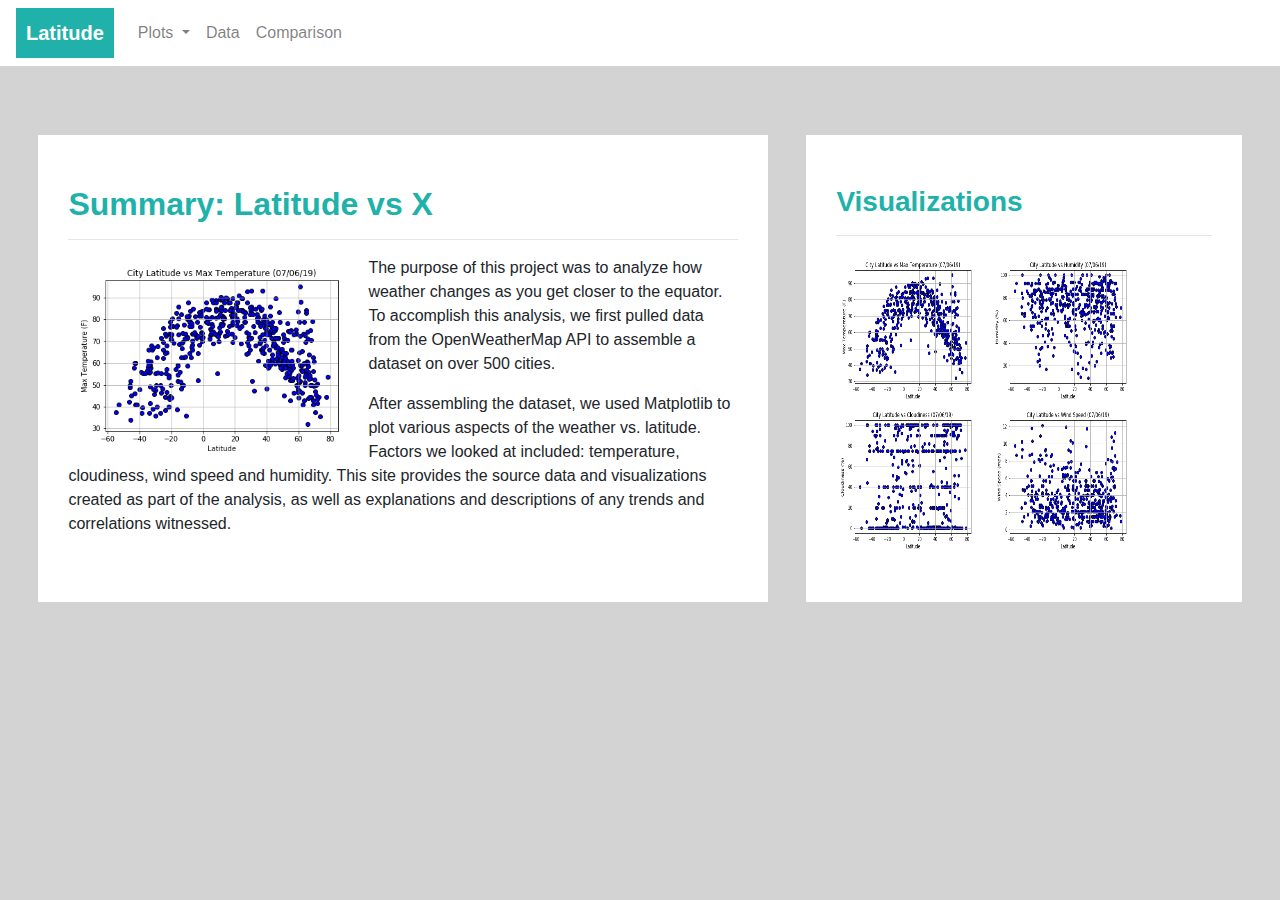
<file: index.html>
<!DOCTYPE html>
<html lang="en-us">

<!-------------------------------------->
<!-- HEAD SECTION -->
<!-------------------------------------->
<head>
    <meta charset="UTF-8">
    <!-- BOOTSTRAP: Responsive meta tag -->
    <meta name="viewport" content="width=device-width, initial-scale=1, shrink-to-fit=no">

    <!-------------------------------------->
    <!-- Tab Title -->
    <title>Landing Page</title>


   <!-- Bring in our bootstrap stylesheet -->
    <!-- .min.css makes it machine readable, not human readable, for faster processing: -->
    <!-------------------------------------->
    <link rel="stylesheet" href="https://stackpath.bootstrapcdn.com/bootstrap/4.3.1/css/bootstrap.min.css" integrity="sha384-ggOyR0iXCbMQv3Xipma34MD+dH/1fQ784/j6cY/iJTQUOhcWr7x9JvoRxT2MZw1T" crossorigin="anonymous">

    <script src="https://code.jquery.com/jquery-3.3.1.slim.min.js" integrity="sha384-q8i/X+965DzO0rT7abK41JStQIAqVgRVzpbzo5smXKp4YfRvH+8abtTE1Pi6jizo" crossorigin="anonymous"></script>
    <script src="https://cdnjs.cloudflare.com/ajax/libs/popper.js/1.14.7/umd/popper.min.js" integrity="sha384-UO2eT0CpHqdSJQ6hJty5KVphtPhzWj9WO1clHTMGa3JDZwrnQq4sF86dIHNDz0W1" crossorigin="anonymous"></script>
    <script src="https://stackpath.bootstrapcdn.com/bootstrap/4.3.1/js/bootstrap.min.js" integrity="sha384-JjSmVgyd0p3pXB1rRibZUAYoIIy6OrQ6VrjIEaFf/nJGzIxFDsf4x0xIM+B07jRM" crossorigin="anonymous"></script>

    <!-- Personalized stylesheet (Human readable)-->
    <!-------------------------------------->
    <link rel="stylesheet" type="text/css" href="styles.css">

</head>



<!-------------------------------------->
<!-- BODY SECTION -->
<!-------------------------------------->
<body>
    <!-- Using Bootstrap -->
    <!-------------------------------------->
    <!-- BOOTSTRAP NAVIGATION BAR -->
    <!-------------------------------------->
    <nav class="navbar navbar-expand-lg navbar-light nav-bg-small">
        <!-- <div class="pull-right"> -->
        <a class="navbar-brand latitude-nav" href="https://rfukamachi.github.io/rfukamachi-latitude">Latitude</a>
        
        <button class="navbar-toggler" type="button" data-toggle="collapse" data-target="#navbarNavDropdown" aria-controls="navbarNavDropdown" aria-expanded="false" aria-label="Toggle navigation">
            <span class="navbar-toggler-icon"></span>
        </button>
        
        <div class="collapse navbar-collapse" id="navbarNavDropdown">
            <ul class="navbar-nav">
                <!-- drop down for Plots Menu: -->
                <li class="nav-item dropdown">
                    <a class="nav-link dropdown-toggle" href="#" id="navbarDropdownMenuLink" role="button" data-toggle="dropdown" aria-haspopup="true" aria-expanded="false">
                    Plots
                    </a>
                    <div class="dropdown-menu" aria-labelledby="navbarDropdownMenuLink">
                    <a class="dropdown-item" href="L_temp/index.html">Max Temperature</a>
                    <a class="dropdown-item" href="L_humidity/index.html">Humidity</a>
                    <a class="dropdown-item" href="L_cloudiness/index.html">Cloudiness</a>
                    <a class="dropdown-item" href="L_wind/index.html">Wind Speed</a>
                    </div>
                </li>
                
                <!-- navigation link to Data -->
                <li class="nav-item">
                    <a class="nav-link" href="L_data/index.html">Data</a>
                </li>
                
                <!-- navigation link to Comparison -->
                <li class="nav-item">
                    <a class="nav-link" href="L_comp/index.html">Comparison</a>
                </li>
                
            </ul>
        <!-- </div> -->
        </div>
    </nav>



    <!-------------------------------------->
    <!-- CREATE BOX SET FOR THE LANDING PAGE -->
    <!-------------------------------------->

    <div class="box-set">
        <figure class="box box-summary">
            <h2>Summary: Latitude vs X</h2>
            <hr>
            <img src="images/Latitude_vs_MaxTemp.png" id="floatleft" alt="MaxTemp" height="200" width="300">
                <p id="floatright">
                        The purpose of this project was to analyze how weather changes as you get closer to the equator. To accomplish this analysis, we first pulled data from the OpenWeatherMap API to assemble a dataset on over 500 cities. 
                </p>
                <p id="floatright">
                        After assembling the dataset, we used Matplotlib to plot various aspects of the weather vs. latitude. Factors we looked at included: temperature, cloudiness, wind speed and humidity. This site provides the source data and visualizations created as part of the analysis, as well as explanations and descriptions of any trends and correlations witnessed. 
                </p>
        </figure>

        <figure class="box box-visualization">
            <h3>Visualizations</h2>
                <hr>
                <img src="images/Latitude_vs_MaxTemp.png" alt="MaxTemp" height="150" width="150">
                <img src="images/Latitude_vs_Humidity.png" alt="MaxTemp" height="150" width="150">
                <img src="images/Latitude_vs_Cloudiness.png" alt="MaxTemp" height="150" width="150">
                <img src="images/Latitude_vs_WindSpeed.png" alt="MaxTemp" height="150" width="150"> 
        </figure>
    </div>



    
    
</body>

</html>
</file>
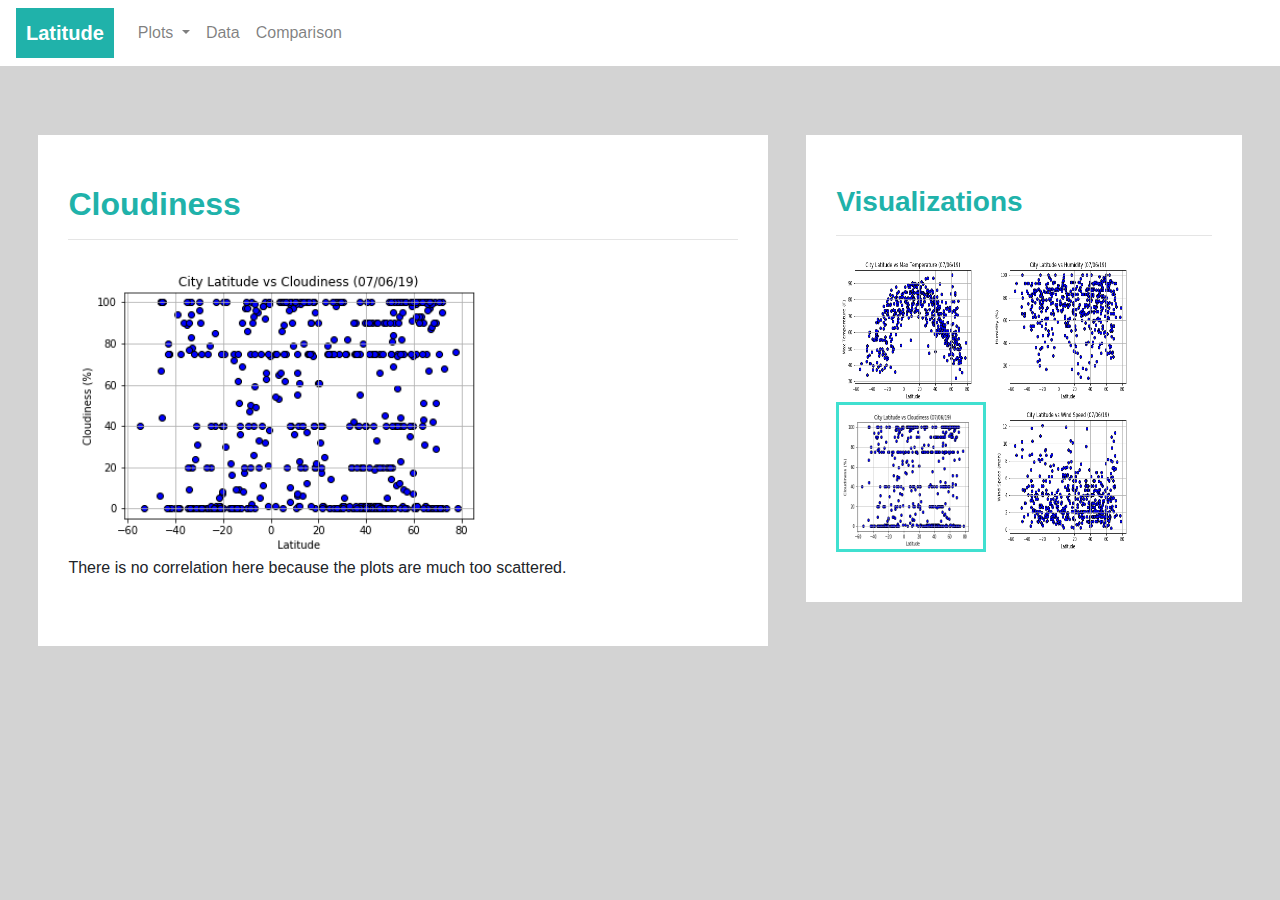
<file: L_cloudiness/index.html>
<!DOCTYPE html>
<html lang="en-us">

<!-------------------------------------->
<!-- HEAD SECTION -->
<!-------------------------------------->
<head>
    <meta charset="UTF-8">
    <!-- BOOTSTRAP: Responsive meta tag -->
    <meta name="viewport" content="width=device-width, initial-scale=1, shrink-to-fit=no">

    <!-------------------------------------->
    <!-- Tab Title -->
    <title>Cloudiness</title>


    <!-- Bring in our bootstrap stylesheet -->
    <!-- .min.css makes it machine readable, not human readable, for faster processing: -->
    <!-------------------------------------->
    <link rel="stylesheet" href="https://stackpath.bootstrapcdn.com/bootstrap/4.3.1/css/bootstrap.min.css" integrity="sha384-ggOyR0iXCbMQv3Xipma34MD+dH/1fQ784/j6cY/iJTQUOhcWr7x9JvoRxT2MZw1T" crossorigin="anonymous">

    <script src="https://code.jquery.com/jquery-3.3.1.slim.min.js" integrity="sha384-q8i/X+965DzO0rT7abK41JStQIAqVgRVzpbzo5smXKp4YfRvH+8abtTE1Pi6jizo" crossorigin="anonymous"></script>
    <script src="https://cdnjs.cloudflare.com/ajax/libs/popper.js/1.14.7/umd/popper.min.js" integrity="sha384-UO2eT0CpHqdSJQ6hJty5KVphtPhzWj9WO1clHTMGa3JDZwrnQq4sF86dIHNDz0W1" crossorigin="anonymous"></script>
    <script src="https://stackpath.bootstrapcdn.com/bootstrap/4.3.1/js/bootstrap.min.js" integrity="sha384-JjSmVgyd0p3pXB1rRibZUAYoIIy6OrQ6VrjIEaFf/nJGzIxFDsf4x0xIM+B07jRM" crossorigin="anonymous"></script>

    <!-- Personalized stylesheet (Human readable)-->
    <!-------------------------------------->
    <link rel="stylesheet" type="text/css" href="../styles.css">

</head>



<!-------------------------------------->
<!-- BODY SECTION -->
<!-------------------------------------->
<body>
    <!-- Using Bootstrap -->
    <!-------------------------------------->
    <!-- BOOTSTRAP NAVIGATION BAR -->
    <!-------------------------------------->
    <nav class="navbar navbar-expand-lg navbar-light nav-bg-small">
        <!-- <div class="pull-right"> -->
        <a class="navbar-brand latitude-nav" href="https://rfukamachi.github.io/rfukamachi-latitude">Latitude</a>
        
        <button class="navbar-toggler" type="button" data-toggle="collapse" data-target="#navbarNavDropdown" aria-controls="navbarNavDropdown" aria-expanded="false" aria-label="Toggle navigation">
            <span class="navbar-toggler-icon"></span>
        </button>
        
        <div class="collapse navbar-collapse" id="navbarNavDropdown">
            <ul class="navbar-nav">
                <!-- drop down for Plots Menu: -->
                <li class="nav-item dropdown">
                    <a class="nav-link dropdown-toggle" href="#" id="navbarDropdownMenuLink" role="button" data-toggle="dropdown" aria-haspopup="true" aria-expanded="false">
                    Plots
                    </a>
                    <div class="dropdown-menu" aria-labelledby="navbarDropdownMenuLink">
                    <a class="dropdown-item" href="../L_temp/index.html">Max Temperature</a>
                    <a class="dropdown-item" href="../L_humidity/index.html">Humidity</a>
                    <a class="dropdown-item" href="">Cloudiness</a>
                    <a class="dropdown-item" href="../L_wind/index.html">Wind Speed</a>
                    </div>
                </li>
                
                <!-- navigation link to Data -->
                <li class="nav-item">
                    <a class="nav-link" href="../L_data/index.html">Data</a>
                </li>
                
                <!-- navigation link to Comparison -->
                <li class="nav-item">
                    <a class="nav-link" href="../L_comp/index.html">Comparison</a>
                </li>
                
            </ul>
        <!-- </div> -->
        </div>
    </nav>

    <!-------------------------------------->
    <!-- CREATE BOX SET FOR THE HUMIDITY PAGE -->
    <!-------------------------------------->

    <div class="box-set">
        <figure class="box box-viz">
            <h2>Cloudiness</h2>
            <hr>
            <img src="../images/Latitude_vs_Cloudiness.png" alt="MaxTemp" height="300" width="450">
                <p>
                    There is no correlation here because the plots are much too scattered.
                </p>
        </figure>

        <figure class="box box-visualization">
            <h3>Visualizations</h2>
                <hr>
                <a href="../L_temp/index.html"> 
                    <img src="../images/Latitude_vs_MaxTemp.png" alt="MaxTemp" height="150" width="150">
                </a>
                <a href="../L_humidity/index.html"> 
                    <img src="../images/Latitude_vs_Humidity.png" alt="MaxTemp" height="150" width="150">
                </a>
                <a href="../L_cloudiness/index.html"> 
                    <img src="../images/Latitude_vs_Cloudiness.png" alt="MaxTemp" height="150" width="150" style="border:solid turquoise" >
                </a>
                <a href="../L_wind/index.html"> 
                    <img src="../images/Latitude_vs_WindSpeed.png" alt="MaxTemp" height="150" width="150"> 
                </a>
        </figure>
    </div>



    
    
</body>

</html>
</file>
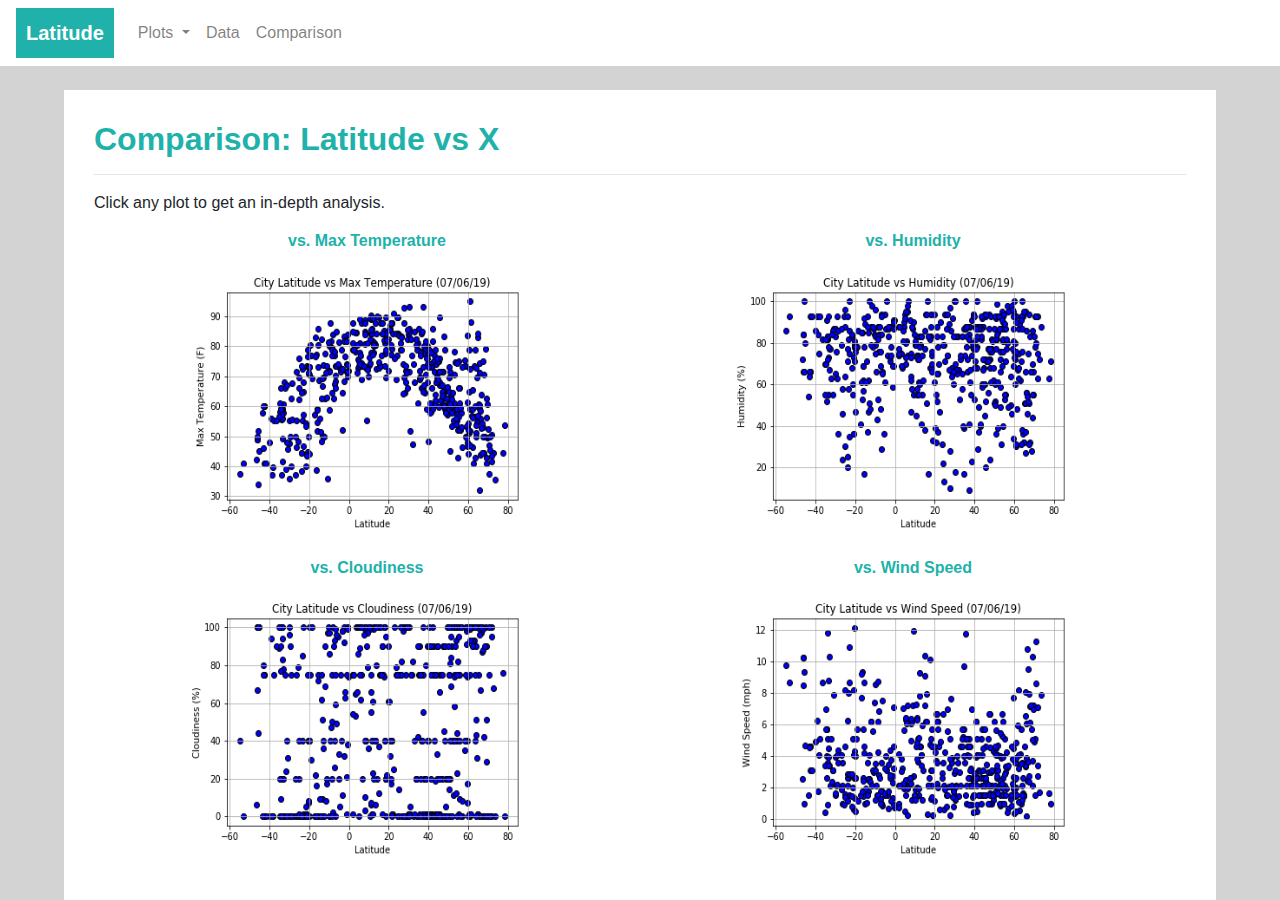
<file: L_comp/index.html>
<!DOCTYPE html>
<html lang="en-us">

<!-------------------------------------->
<!-- HEAD SECTION -->
<!-------------------------------------->
<head>
    <meta charset="UTF-8">
    <!-- BOOTSTRAP: Responsive meta tag -->
    <meta name="viewport" content="width=device-width, initial-scale=1, shrink-to-fit=no">

    <!-------------------------------------->
    <!-- Tab Title -->
    <title>Comparisons</title>


   <!-- Bring in our bootstrap stylesheet -->
    <!-- .min.css makes it machine readable, not human readable, for faster processing: -->
    <!-------------------------------------->
    <link rel="stylesheet" href="https://stackpath.bootstrapcdn.com/bootstrap/4.3.1/css/bootstrap.min.css" integrity="sha384-ggOyR0iXCbMQv3Xipma34MD+dH/1fQ784/j6cY/iJTQUOhcWr7x9JvoRxT2MZw1T" crossorigin="anonymous">

    <script src="https://code.jquery.com/jquery-3.3.1.slim.min.js" integrity="sha384-q8i/X+965DzO0rT7abK41JStQIAqVgRVzpbzo5smXKp4YfRvH+8abtTE1Pi6jizo" crossorigin="anonymous"></script>
    <script src="https://cdnjs.cloudflare.com/ajax/libs/popper.js/1.14.7/umd/popper.min.js" integrity="sha384-UO2eT0CpHqdSJQ6hJty5KVphtPhzWj9WO1clHTMGa3JDZwrnQq4sF86dIHNDz0W1" crossorigin="anonymous"></script>
    <script src="https://stackpath.bootstrapcdn.com/bootstrap/4.3.1/js/bootstrap.min.js" integrity="sha384-JjSmVgyd0p3pXB1rRibZUAYoIIy6OrQ6VrjIEaFf/nJGzIxFDsf4x0xIM+B07jRM" crossorigin="anonymous"></script>

    <!-- Personalized stylesheet (Human readable)-->
    <!-------------------------------------->
    <link rel="stylesheet" type="text/css" href="../styles.css">

</head>



<!-------------------------------------->
<!-- BODY SECTION -->
<!-------------------------------------->
<body>
    <!-- Using Bootstrap -->
    <!-------------------------------------->
    <!-- BOOTSTRAP NAVIGATION BAR -->
    <!-------------------------------------->
    <nav class="navbar navbar-expand-lg navbar-light nav-bg-small">
        <!-- <div class="pull-right"> -->
        <a class="navbar-brand latitude-nav" href="https://rfukamachi.github.io/rfukamachi-latitude">Latitude</a>
        
        <button class="navbar-toggler" type="button" data-toggle="collapse" data-target="#navbarNavDropdown" aria-controls="navbarNavDropdown" aria-expanded="false" aria-label="Toggle navigation">
            <span class="navbar-toggler-icon"></span>
        </button>
        
        <div class="collapse navbar-collapse" id="navbarNavDropdown">
            <ul class="navbar-nav">
                <!-- drop down for Plots Menu: -->
                <li class="nav-item dropdown">
                    <a class="nav-link dropdown-toggle" href="#" id="navbarDropdownMenuLink" role="button" data-toggle="dropdown" aria-haspopup="true" aria-expanded="false">
                    Plots
                    </a>
                    <div class="dropdown-menu" aria-labelledby="navbarDropdownMenuLink">
                    <a class="dropdown-item" href="../L_temp/index.html">Max Temperature</a>
                    <a class="dropdown-item" href="../L_humidity/index.html">Humidity</a>
                    <a class="dropdown-item" href="../L_cloudiness/index.html">Cloudiness</a>
                    <a class="dropdown-item" href="../L_wind/index.html">Wind Speed</a>
                    </div>
                </li>
                
                <!-- navigation link to Data -->
                <li class="nav-item">
                    <a class="nav-link" href="../L_data/index.html">Data</a>
                </li>
                
                <!-- navigation link to Comparison -->
                <li class="nav-item">
                    <a class="nav-link" href="">Comparison</a>
                </li>
                
            </ul>
        <!-- </div> -->
        </div>
    </nav>



    <!-------------------------------------->
    <!-- CREATE BOOTSTRAP GRID FOR THE COMPARISON PAGE -->
    <!-------------------------------------->
    <div class="box-set">
        <figure class="box box-cmp add-scrollbar">
            <h2>Comparison: Latitude vs X</h2>
            <hr>
            <p>Click any plot to get an in-depth analysis.</p>
            
            <div class="container">
                <div class="row">
                    <div class="col-12 col-md-6 col-lg-6">
                        <h4>vs. Max Temperature</h4>
                        <a href="../L_temp/index.html"> 
                            <img class="mx-auto d-block" src="../images/Latitude_vs_MaxTemp.png" alt="MaxTemp" height="275" width="375">
                        </a>
                    </div>
                    <div class="col-12 col-md-6 col-lg-6">
                        <h4>vs. Humidity</h4>
                        <a href="../L_humidity/index.html"> 
                            <img class="mx-auto d-block" src="../images/Latitude_vs_Humidity.png" alt="MaxTemp" height="275" width="375">
                        </a>
                    </div>

                    <div class="col-12 col-md-6 col-lg-6">
                        </br>
                        <h4>vs. Cloudiness</h4>
                        <a href="../L_cloudiness/index.html"> 
                            <img class="mx-auto d-block" src="../images/Latitude_vs_Cloudiness.png" alt="MaxTemp" height="275" width="375">
                        </a>
                    </div>
                    <div class="col-12 col-md-6 col-lg-6">
                        </br>
                        <h4>vs. Wind Speed</h4>
                        <a href="../L_wind/index.html"> 
                            <img class="mx-auto d-block" src="../images/Latitude_vs_WindSpeed.png" alt="MaxTemp" height="275" width="375">
                        </a>
                </div>
            </div>


        </figure>

    </div>



    
    
</body>

</html>
</file>
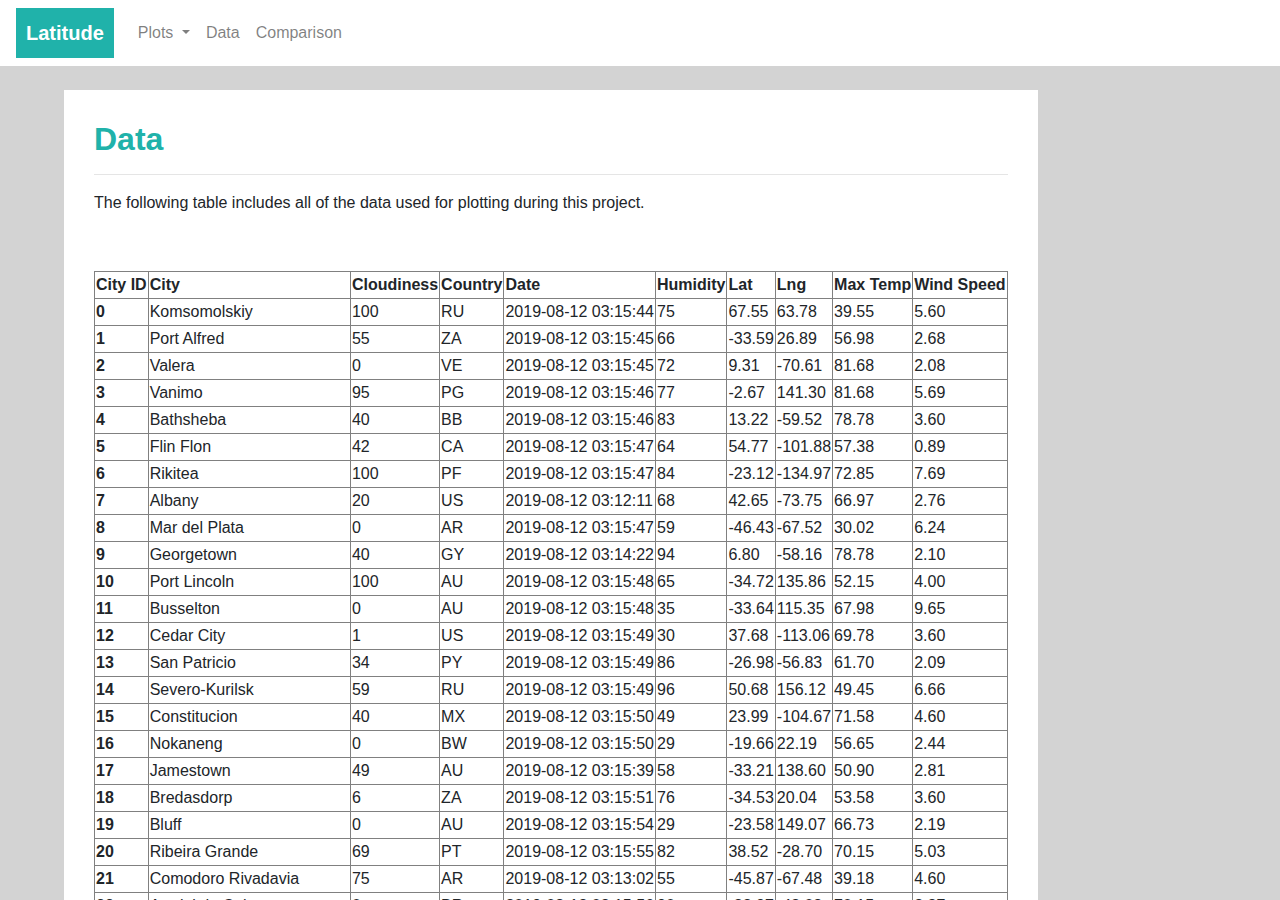
<file: L_data/index.html>
<!DOCTYPE html>
<html lang="en-us">

<!-------------------------------------->
<!-- HEAD SECTION -->
<!-------------------------------------->
<head>
    <meta charset="UTF-8">
    <!-- BOOTSTRAP: Responsive meta tag -->
    <meta name="viewport" content="width=device-width, initial-scale=1, shrink-to-fit=no">

    <!-------------------------------------->
    <!-- Tab Title -->
    <title>Data</title>


   <!-- Bring in our bootstrap stylesheet -->
    <!-- .min.css makes it machine readable, not human readable, for faster processing: -->
    <!-------------------------------------->
    <link rel="stylesheet" href="https://stackpath.bootstrapcdn.com/bootstrap/4.3.1/css/bootstrap.min.css" integrity="sha384-ggOyR0iXCbMQv3Xipma34MD+dH/1fQ784/j6cY/iJTQUOhcWr7x9JvoRxT2MZw1T" crossorigin="anonymous">

    <script src="https://code.jquery.com/jquery-3.3.1.slim.min.js" integrity="sha384-q8i/X+965DzO0rT7abK41JStQIAqVgRVzpbzo5smXKp4YfRvH+8abtTE1Pi6jizo" crossorigin="anonymous"></script>
    <script src="https://cdnjs.cloudflare.com/ajax/libs/popper.js/1.14.7/umd/popper.min.js" integrity="sha384-UO2eT0CpHqdSJQ6hJty5KVphtPhzWj9WO1clHTMGa3JDZwrnQq4sF86dIHNDz0W1" crossorigin="anonymous"></script>
    <script src="https://stackpath.bootstrapcdn.com/bootstrap/4.3.1/js/bootstrap.min.js" integrity="sha384-JjSmVgyd0p3pXB1rRibZUAYoIIy6OrQ6VrjIEaFf/nJGzIxFDsf4x0xIM+B07jRM" crossorigin="anonymous"></script>

    <!-- Personalized stylesheet (Human readable)-->
    <!-------------------------------------->
    <link rel="stylesheet" type="text/css" href="../styles.css">

</head>



<!-------------------------------------->
<!-- BODY SECTION -->
<!-------------------------------------->
<body>
    <!-- Using Bootstrap -->
    <!-------------------------------------->
    <!-- BOOTSTRAP NAVIGATION BAR -->
    <!-------------------------------------->
    <nav class="navbar navbar-expand-lg navbar-light nav-bg-small">
        <!-- <div class="pull-right"> -->
        <a class="navbar-brand latitude-nav" href="https://rfukamachi.github.io/rfukamachi-latitude">Latitude</a>
        
        <button class="navbar-toggler" type="button" data-toggle="collapse" data-target="#navbarNavDropdown" aria-controls="navbarNavDropdown" aria-expanded="false" aria-label="Toggle navigation">
            <span class="navbar-toggler-icon"></span>
        </button>
        
        <div class="collapse navbar-collapse" id="navbarNavDropdown">
            <ul class="navbar-nav">
                <!-- drop down for Plots Menu: -->
                <li class="nav-item dropdown">
                    <a class="nav-link dropdown-toggle" href="#" id="navbarDropdownMenuLink" role="button" data-toggle="dropdown" aria-haspopup="true" aria-expanded="false">
                    Plots
                    </a>
                    <div class="dropdown-menu" aria-labelledby="navbarDropdownMenuLink">
                    <a class="dropdown-item" href="../L_temp/index.html">Max Temperature</a>
                    <a class="dropdown-item" href="../L_humidity/index.html">Humidity</a>
                    <a class="dropdown-item" href="../L_cloudiness/index.html">Cloudiness</a>
                    <a class="dropdown-item" href="../L_wind/index.html">Wind Speed</a>
                    </div>
                </li>
                
                <!-- navigation link to Data -->
                <li class="nav-item">
                    <a class="nav-link" href="">Data</a>
                </li>
                
                <!-- navigation link to Comparison -->
                <li class="nav-item">
                    <a class="nav-link" href="../L_comp/index.html">Comparison</a>
                </li>
                
            </ul>
        <!-- </div> -->
        </div>
    </nav>



    <!-------------------------------------->
    <!-- CREATE BOOTSTRAP TABLE FOR THE DATA PAGE -->
    <!-------------------------------------->
    <div class="box-set">
        <figure class="box box-data  add-scrollbar">
            <h2>Data</h2>
            <hr>
            <p>The following table includes all of the data used for plotting during this project.</p>
            <br>

            <table class="table table-striped">

                <table border="1" class="dataframe">  <thead>    <tr style="text-align: left;">      <th>City ID</th>      <th>City</th>      <th>Cloudiness</th>      <th>Country</th>      <th>Date</th>      <th>Humidity</th>      <th>Lat</th>      <th>Lng</th>      <th>Max Temp</th>      <th>Wind Speed</th>    </tr>  </thead>  <tbody>    <tr>      <th>0</th>      <td>Komsomolskiy</td>      <td>100</td>      <td>RU</td>      <td>2019-08-12 03:15:44</td>      <td>75</td>      <td>67.55</td>      <td>63.78</td>      <td>39.55</td>      <td>5.60</td>    </tr>    <tr>      <th>1</th>      <td>Port Alfred</td>      <td>55</td>      <td>ZA</td>      <td>2019-08-12 03:15:45</td>      <td>66</td>      <td>-33.59</td>      <td>26.89</td>      <td>56.98</td>      <td>2.68</td>    </tr>    <tr>      <th>2</th>      <td>Valera</td>      <td>0</td>      <td>VE</td>      <td>2019-08-12 03:15:45</td>      <td>72</td>      <td>9.31</td>      <td>-70.61</td>      <td>81.68</td>      <td>2.08</td>    </tr>    <tr>      <th>3</th>      <td>Vanimo</td>      <td>95</td>      <td>PG</td>      <td>2019-08-12 03:15:46</td>      <td>77</td>      <td>-2.67</td>      <td>141.30</td>      <td>81.68</td>      <td>5.69</td>    </tr>    <tr>      <th>4</th>      <td>Bathsheba</td>      <td>40</td>      <td>BB</td>      <td>2019-08-12 03:15:46</td>      <td>83</td>      <td>13.22</td>      <td>-59.52</td>      <td>78.78</td>      <td>3.60</td>    </tr>    <tr>      <th>5</th>      <td>Flin Flon</td>      <td>42</td>      <td>CA</td>      <td>2019-08-12 03:15:47</td>      <td>64</td>      <td>54.77</td>      <td>-101.88</td>      <td>57.38</td>      <td>0.89</td>    </tr>    <tr>      <th>6</th>      <td>Rikitea</td>      <td>100</td>      <td>PF</td>      <td>2019-08-12 03:15:47</td>      <td>84</td>      <td>-23.12</td>      <td>-134.97</td>      <td>72.85</td>      <td>7.69</td>    </tr>    <tr>      <th>7</th>      <td>Albany</td>      <td>20</td>      <td>US</td>      <td>2019-08-12 03:12:11</td>      <td>68</td>      <td>42.65</td>      <td>-73.75</td>      <td>66.97</td>      <td>2.76</td>    </tr>    <tr>      <th>8</th>      <td>Mar del Plata</td>      <td>0</td>      <td>AR</td>      <td>2019-08-12 03:15:47</td>      <td>59</td>      <td>-46.43</td>      <td>-67.52</td>      <td>30.02</td>      <td>6.24</td>    </tr>    <tr>      <th>9</th>      <td>Georgetown</td>      <td>40</td>      <td>GY</td>      <td>2019-08-12 03:14:22</td>      <td>94</td>      <td>6.80</td>      <td>-58.16</td>      <td>78.78</td>      <td>2.10</td>    </tr>    <tr>      <th>10</th>      <td>Port Lincoln</td>      <td>100</td>      <td>AU</td>      <td>2019-08-12 03:15:48</td>      <td>65</td>      <td>-34.72</td>      <td>135.86</td>      <td>52.15</td>      <td>4.00</td>    </tr>    <tr>      <th>11</th>      <td>Busselton</td>      <td>0</td>      <td>AU</td>      <td>2019-08-12 03:15:48</td>      <td>35</td>      <td>-33.64</td>      <td>115.35</td>      <td>67.98</td>      <td>9.65</td>    </tr>    <tr>      <th>12</th>      <td>Cedar City</td>      <td>1</td>      <td>US</td>      <td>2019-08-12 03:15:49</td>      <td>30</td>      <td>37.68</td>      <td>-113.06</td>      <td>69.78</td>      <td>3.60</td>    </tr>    <tr>      <th>13</th>      <td>San Patricio</td>      <td>34</td>      <td>PY</td>      <td>2019-08-12 03:15:49</td>      <td>86</td>      <td>-26.98</td>      <td>-56.83</td>      <td>61.70</td>      <td>2.09</td>    </tr>    <tr>      <th>14</th>      <td>Severo-Kurilsk</td>      <td>59</td>      <td>RU</td>      <td>2019-08-12 03:15:49</td>      <td>96</td>      <td>50.68</td>      <td>156.12</td>      <td>49.45</td>      <td>6.66</td>    </tr>    <tr>      <th>15</th>      <td>Constitucion</td>      <td>40</td>      <td>MX</td>      <td>2019-08-12 03:15:50</td>      <td>49</td>      <td>23.99</td>      <td>-104.67</td>      <td>71.58</td>      <td>4.60</td>    </tr>    <tr>      <th>16</th>      <td>Nokaneng</td>      <td>0</td>      <td>BW</td>      <td>2019-08-12 03:15:50</td>      <td>29</td>      <td>-19.66</td>      <td>22.19</td>      <td>56.65</td>      <td>2.44</td>    </tr>    <tr>      <th>17</th>      <td>Jamestown</td>      <td>49</td>      <td>AU</td>      <td>2019-08-12 03:15:39</td>      <td>58</td>      <td>-33.21</td>      <td>138.60</td>      <td>50.90</td>      <td>2.81</td>    </tr>    <tr>      <th>18</th>      <td>Bredasdorp</td>      <td>6</td>      <td>ZA</td>      <td>2019-08-12 03:15:51</td>      <td>76</td>      <td>-34.53</td>      <td>20.04</td>      <td>53.58</td>      <td>3.60</td>    </tr>    <tr>      <th>19</th>      <td>Bluff</td>      <td>0</td>      <td>AU</td>      <td>2019-08-12 03:15:54</td>      <td>29</td>      <td>-23.58</td>      <td>149.07</td>      <td>66.73</td>      <td>2.19</td>    </tr>    <tr>      <th>20</th>      <td>Ribeira Grande</td>      <td>69</td>      <td>PT</td>      <td>2019-08-12 03:15:55</td>      <td>82</td>      <td>38.52</td>      <td>-28.70</td>      <td>70.15</td>      <td>5.03</td>    </tr>    <tr>      <th>21</th>      <td>Comodoro Rivadavia</td>      <td>75</td>      <td>AR</td>      <td>2019-08-12 03:13:02</td>      <td>55</td>      <td>-45.87</td>      <td>-67.48</td>      <td>39.18</td>      <td>4.60</td>    </tr>    <tr>      <th>22</th>      <td>Arraial do Cabo</td>      <td>0</td>      <td>BR</td>      <td>2019-08-12 03:15:56</td>      <td>90</td>      <td>-22.97</td>      <td>-42.02</td>      <td>70.15</td>      <td>2.27</td>    </tr>    <tr>      <th>23</th>      <td>Mataura</td>      <td>44</td>      <td>NZ</td>      <td>2019-08-12 03:15:56</td>      <td>79</td>      <td>-46.19</td>      <td>168.86</td>      <td>45.98</td>      <td>2.24</td>    </tr>    <tr>      <th>24</th>      <td>Te Anau</td>      <td>79</td>      <td>NZ</td>      <td>2019-08-12 03:15:57</td>      <td>87</td>      <td>-45.41</td>      <td>167.72</td>      <td>41.00</td>      <td>0.96</td>    </tr>    <tr>      <th>25</th>      <td>Barinas</td>      <td>2</td>      <td>VE</td>      <td>2019-08-12 03:15:57</td>      <td>94</td>      <td>8.64</td>      <td>-70.23</td>      <td>71.95</td>      <td>1.13</td>    </tr>    <tr>      <th>26</th>      <td>Coos Bay</td>      <td>1</td>      <td>US</td>      <td>2019-08-12 03:15:14</td>      <td>82</td>      <td>43.37</td>      <td>-124.22</td>      <td>66.18</td>      <td>4.10</td>    </tr>    <tr>      <th>27</th>      <td>Belmonte</td>      <td>0</td>      <td>PT</td>      <td>2019-08-12 03:15:57</td>      <td>57</td>      <td>40.36</td>      <td>-7.35</td>      <td>60.98</td>      <td>1.31</td>    </tr>    <tr>      <th>28</th>      <td>Chokurdakh</td>      <td>10</td>      <td>RU</td>      <td>2019-08-12 03:15:58</td>      <td>51</td>      <td>70.62</td>      <td>147.90</td>      <td>57.55</td>      <td>5.83</td>    </tr>    <tr>      <th>29</th>      <td>Nikolskoye</td>      <td>75</td>      <td>RU</td>      <td>2019-08-12 03:15:58</td>      <td>93</td>      <td>59.70</td>      <td>30.79</td>      <td>60.98</td>      <td>1.00</td>    </tr>    <tr>      <th>30</th>      <td>Barrow</td>      <td>0</td>      <td>AR</td>      <td>2019-08-12 03:15:59</td>      <td>52</td>      <td>-38.31</td>      <td>-60.23</td>      <td>45.68</td>      <td>3.23</td>    </tr>    <tr>      <th>31</th>      <td>Kirakira</td>      <td>87</td>      <td>SB</td>      <td>2019-08-12 03:15:59</td>      <td>70</td>      <td>-10.46</td>      <td>161.92</td>      <td>84.20</td>      <td>1.88</td>    </tr>    <tr>      <th>32</th>      <td>Nantucket</td>      <td>1</td>      <td>US</td>      <td>2019-08-12 03:15:59</td>      <td>82</td>      <td>41.28</td>      <td>-70.10</td>      <td>69.98</td>      <td>4.60</td>    </tr>    <tr>      <th>33</th>      <td>Lompoc</td>      <td>90</td>      <td>US</td>      <td>2019-08-12 03:12:11</td>      <td>87</td>      <td>34.64</td>      <td>-120.46</td>      <td>66.97</td>      <td>3.60</td>    </tr>    <tr>      <th>34</th>      <td>Navahrudak</td>      <td>37</td>      <td>BY</td>      <td>2019-08-12 03:16:00</td>      <td>76</td>      <td>53.59</td>      <td>25.82</td>      <td>60.62</td>      <td>3.01</td>    </tr>    <tr>      <th>35</th>      <td>Husavik</td>      <td>0</td>      <td>CA</td>      <td>2019-08-12 03:16:00</td>      <td>64</td>      <td>50.56</td>      <td>-96.99</td>      <td>59.99</td>      <td>2.56</td>    </tr>    <tr>      <th>36</th>      <td>Thompson</td>      <td>5</td>      <td>CA</td>      <td>2019-08-12 03:16:01</td>      <td>59</td>      <td>55.74</td>      <td>-97.86</td>      <td>60.78</td>      <td>1.50</td>    </tr>    <tr>      <th>37</th>      <td>Keti Bandar</td>      <td>24</td>      <td>PK</td>      <td>2019-08-12 03:16:01</td>      <td>84</td>      <td>24.14</td>      <td>67.45</td>      <td>80.42</td>      <td>7.06</td>    </tr>    <tr>      <th>38</th>      <td>Luderitz</td>      <td>0</td>      <td>NA</td>      <td>2019-08-12 03:16:02</td>      <td>82</td>      <td>-26.65</td>      <td>15.16</td>      <td>55.38</td>      <td>6.70</td>    </tr>    <tr>      <th>39</th>      <td>Skelleftea</td>      <td>100</td>      <td>SE</td>      <td>2019-08-12 03:14:09</td>      <td>93</td>      <td>64.75</td>      <td>20.95</td>      <td>58.98</td>      <td>2.10</td>    </tr>    <tr>      <th>40</th>      <td>Tateyama</td>      <td>75</td>      <td>JP</td>      <td>2019-08-12 03:16:02</td>      <td>63</td>      <td>36.66</td>      <td>137.31</td>      <td>93.97</td>      <td>6.70</td>    </tr>    <tr>      <th>41</th>      <td>Troitsko-Pechorsk</td>      <td>100</td>      <td>RU</td>      <td>2019-08-12 03:16:02</td>      <td>97</td>      <td>62.71</td>      <td>56.19</td>      <td>41.90</td>      <td>6.17</td>    </tr>    <tr>      <th>42</th>      <td>Saint-Philippe</td>      <td>90</td>      <td>CA</td>      <td>2019-08-12 03:16:03</td>      <td>64</td>      <td>45.36</td>      <td>-73.48</td>      <td>73.38</td>      <td>1.50</td>    </tr>    <tr>      <th>43</th>      <td>Atuona</td>      <td>18</td>      <td>PF</td>      <td>2019-08-12 03:16:03</td>      <td>79</td>      <td>-9.80</td>      <td>-139.03</td>      <td>79.70</td>      <td>10.37</td>    </tr>    <tr>      <th>44</th>      <td>Sambava</td>      <td>21</td>      <td>MG</td>      <td>2019-08-12 03:16:03</td>      <td>74</td>      <td>-14.27</td>      <td>50.17</td>      <td>61.52</td>      <td>1.80</td>    </tr>    <tr>      <th>45</th>      <td>Puerto Leguizamo</td>      <td>49</td>      <td>CO</td>      <td>2019-08-12 03:16:04</td>      <td>97</td>      <td>-0.19</td>      <td>-74.78</td>      <td>69.98</td>      <td>0.80</td>    </tr>    <tr>      <th>46</th>      <td>Mayo</td>      <td>90</td>      <td>CA</td>      <td>2019-08-12 03:16:04</td>      <td>55</td>      <td>63.59</td>      <td>-135.90</td>      <td>62.58</td>      <td>2.10</td>    </tr>    <tr>      <th>47</th>      <td>Port Macquarie</td>      <td>90</td>      <td>AU</td>      <td>2019-08-12 03:16:04</td>      <td>45</td>      <td>-31.43</td>      <td>152.91</td>      <td>67.98</td>      <td>6.70</td>    </tr>    <tr>      <th>48</th>      <td>Kodiak</td>      <td>90</td>      <td>US</td>      <td>2019-08-12 03:16:05</td>      <td>83</td>      <td>39.95</td>      <td>-94.76</td>      <td>78.98</td>      <td>3.60</td>    </tr>    <tr>      <th>49</th>      <td>Cape Town</td>      <td>75</td>      <td>ZA</td>      <td>2019-08-12 03:12:05</td>      <td>93</td>      <td>-33.93</td>      <td>18.42</td>      <td>53.98</td>      <td>1.50</td>    </tr>    <tr>      <th>50</th>      <td>Saskylakh</td>      <td>0</td>      <td>RU</td>      <td>2019-08-12 03:16:05</td>      <td>39</td>      <td>71.97</td>      <td>114.09</td>      <td>73.40</td>      <td>4.70</td>    </tr>    <tr>      <th>51</th>      <td>Ixtapa</td>      <td>90</td>      <td>MX</td>      <td>2019-08-12 03:16:05</td>      <td>94</td>      <td>20.71</td>      <td>-105.21</td>      <td>78.98</td>      <td>3.10</td>    </tr>    <tr>      <th>52</th>      <td>Bonavista</td>      <td>100</td>      <td>CA</td>      <td>2019-08-12 03:15:54</td>      <td>83</td>      <td>48.65</td>      <td>-53.11</td>      <td>61.99</td>      <td>3.58</td>    </tr>    <tr>      <th>53</th>      <td>Ushuaia</td>      <td>20</td>      <td>AR</td>      <td>2019-08-12 03:13:09</td>      <td>94</td>      <td>-54.81</td>      <td>-68.31</td>      <td>31.98</td>      <td>7.20</td>    </tr>    <tr>      <th>54</th>      <td>Castro</td>      <td>90</td>      <td>CL</td>      <td>2019-08-12 03:16:06</td>      <td>100</td>      <td>-42.48</td>      <td>-73.76</td>      <td>42.78</td>      <td>0.58</td>    </tr>    <tr>      <th>55</th>      <td>Port Elizabeth</td>      <td>1</td>      <td>US</td>      <td>2019-08-12 03:16:07</td>      <td>60</td>      <td>39.31</td>      <td>-74.98</td>      <td>73.97</td>      <td>1.50</td>    </tr>    <tr>      <th>56</th>      <td>Punta Arenas</td>      <td>0</td>      <td>CL</td>      <td>2019-08-12 03:16:07</td>      <td>73</td>      <td>-53.16</td>      <td>-70.91</td>      <td>26.58</td>      <td>3.10</td>    </tr>    <tr>      <th>57</th>      <td>New Norfolk</td>      <td>75</td>      <td>AU</td>      <td>2019-08-12 03:16:08</td>      <td>58</td>      <td>-42.78</td>      <td>147.06</td>      <td>53.98</td>      <td>6.70</td>    </tr>    <tr>      <th>58</th>      <td>Hermanus</td>      <td>37</td>      <td>ZA</td>      <td>2019-08-12 03:16:08</td>      <td>97</td>      <td>-34.42</td>      <td>19.24</td>      <td>50.99</td>      <td>1.79</td>    </tr>    <tr>      <th>59</th>      <td>Esperance</td>      <td>0</td>      <td>AU</td>      <td>2019-08-12 03:16:08</td>      <td>76</td>      <td>-33.86</td>      <td>121.89</td>      <td>57.18</td>      <td>5.10</td>    </tr>    <tr>      <th>60</th>      <td>Tsogni</td>      <td>3</td>      <td>GA</td>      <td>2019-08-12 03:16:09</td>      <td>81</td>      <td>-2.79</td>      <td>10.10</td>      <td>71.42</td>      <td>3.02</td>    </tr>    <tr>      <th>61</th>      <td>Cassia</td>      <td>75</td>      <td>US</td>      <td>2019-08-12 03:16:09</td>      <td>83</td>      <td>28.89</td>      <td>-81.47</td>      <td>80.98</td>      <td>1.73</td>    </tr>    <tr>      <th>62</th>      <td>Carutapera</td>      <td>0</td>      <td>BR</td>      <td>2019-08-12 03:16:09</td>      <td>86</td>      <td>-1.20</td>      <td>-46.02</td>      <td>77.35</td>      <td>2.54</td>    </tr>    <tr>      <th>63</th>      <td>Bethel</td>      <td>75</td>      <td>US</td>      <td>2019-08-12 03:16:10</td>      <td>82</td>      <td>60.79</td>      <td>-161.76</td>      <td>62.58</td>      <td>5.70</td>    </tr>    <tr>      <th>64</th>      <td>Balurghat</td>      <td>58</td>      <td>IN</td>      <td>2019-08-12 03:16:11</td>      <td>53</td>      <td>25.22</td>      <td>88.78</td>      <td>94.82</td>      <td>1.77</td>    </tr>    <tr>      <th>65</th>      <td>Talnakh</td>      <td>90</td>      <td>RU</td>      <td>2019-08-12 03:16:11</td>      <td>100</td>      <td>69.49</td>      <td>88.39</td>      <td>53.58</td>      <td>4.00</td>    </tr>    <tr>      <th>66</th>      <td>Cruz Alta</td>      <td>0</td>      <td>AR</td>      <td>2019-08-12 03:16:11</td>      <td>81</td>      <td>-33.01</td>      <td>-61.81</td>      <td>41.99</td>      <td>0.89</td>    </tr>    <tr>      <th>67</th>      <td>Longyearbyen</td>      <td>40</td>      <td>NO</td>      <td>2019-08-12 03:16:11</td>      <td>70</td>      <td>78.22</td>      <td>15.63</td>      <td>40.98</td>      <td>3.10</td>    </tr>    <tr>      <th>68</th>      <td>Chuy</td>      <td>39</td>      <td>UY</td>      <td>2019-08-12 03:16:12</td>      <td>93</td>      <td>-33.69</td>      <td>-53.46</td>      <td>49.82</td>      <td>3.21</td>    </tr>    <tr>      <th>69</th>      <td>Qaanaaq</td>      <td>85</td>      <td>GL</td>      <td>2019-08-12 03:16:12</td>      <td>75</td>      <td>77.48</td>      <td>-69.36</td>      <td>40.10</td>      <td>0.50</td>    </tr>    <tr>      <th>70</th>      <td>Kiama</td>      <td>40</td>      <td>AU</td>      <td>2019-08-12 03:16:13</td>      <td>29</td>      <td>-34.67</td>      <td>150.86</td>      <td>63.98</td>      <td>5.70</td>    </tr>    <tr>      <th>71</th>      <td>Sola</td>      <td>52</td>      <td>TZ</td>      <td>2019-08-12 03:16:13</td>      <td>66</td>      <td>-3.17</td>      <td>33.80</td>      <td>60.25</td>      <td>1.89</td>    </tr>    <tr>      <th>72</th>      <td>Aland</td>      <td>98</td>      <td>IN</td>      <td>2019-08-12 03:16:13</td>      <td>79</td>      <td>17.57</td>      <td>76.57</td>      <td>76.63</td>      <td>5.52</td>    </tr>    <tr>      <th>73</th>      <td>Hobart</td>      <td>75</td>      <td>AU</td>      <td>2019-08-12 03:16:14</td>      <td>58</td>      <td>-42.88</td>      <td>147.33</td>      <td>53.98</td>      <td>6.70</td>    </tr>    <tr>      <th>74</th>      <td>Jackson</td>      <td>1</td>      <td>US</td>      <td>2019-08-12 03:14:14</td>      <td>41</td>      <td>43.48</td>      <td>-110.76</td>      <td>63.98</td>      <td>5.10</td>    </tr>    <tr>      <th>75</th>      <td>Puerto Ayora</td>      <td>0</td>      <td>EC</td>      <td>2019-08-12 03:16:14</td>      <td>97</td>      <td>-0.74</td>      <td>-90.35</td>      <td>64.97</td>      <td>1.34</td>    </tr>    <tr>      <th>76</th>      <td>Douglas</td>      <td>20</td>      <td>US</td>      <td>2019-08-12 03:16:15</td>      <td>36</td>      <td>58.28</td>      <td>-134.39</td>      <td>75.18</td>      <td>3.60</td>    </tr>    <tr>      <th>77</th>      <td>Banda Aceh</td>      <td>100</td>      <td>ID</td>      <td>2019-08-12 03:16:15</td>      <td>70</td>      <td>5.56</td>      <td>95.32</td>      <td>84.55</td>      <td>9.91</td>    </tr>    <tr>      <th>78</th>      <td>Guerrero Negro</td>      <td>0</td>      <td>MX</td>      <td>2019-08-12 03:16:15</td>      <td>89</td>      <td>27.97</td>      <td>-114.04</td>      <td>65.30</td>      <td>8.51</td>    </tr>    <tr>      <th>79</th>      <td>Singleton</td>      <td>75</td>      <td>AU</td>      <td>2019-08-12 03:16:16</td>      <td>51</td>      <td>-32.57</td>      <td>151.17</td>      <td>63.98</td>      <td>7.20</td>    </tr>    <tr>      <th>80</th>      <td>Vila Velha</td>      <td>20</td>      <td>BR</td>      <td>2019-08-12 03:16:16</td>      <td>78</td>      <td>-3.71</td>      <td>-38.60</td>      <td>78.78</td>      <td>4.60</td>    </tr>    <tr>      <th>81</th>      <td>San Jose</td>      <td>20</td>      <td>HN</td>      <td>2019-08-12 03:15:43</td>      <td>74</td>      <td>14.25</td>      <td>-87.96</td>      <td>78.78</td>      <td>2.10</td>    </tr>    <tr>      <th>82</th>      <td>Sitka</td>      <td>61</td>      <td>US</td>      <td>2019-08-12 03:16:17</td>      <td>42</td>      <td>37.17</td>      <td>-99.65</td>      <td>88.99</td>      <td>8.05</td>    </tr>    <tr>      <th>83</th>      <td>Cayenne</td>      <td>0</td>      <td>GF</td>      <td>2019-08-12 03:16:17</td>      <td>94</td>      <td>4.94</td>      <td>-52.33</td>      <td>75.18</td>      <td>1.20</td>    </tr>    <tr>      <th>84</th>      <td>Sao Joao da Barra</td>      <td>56</td>      <td>BR</td>      <td>2019-08-12 03:16:18</td>      <td>96</td>      <td>-21.64</td>      <td>-41.05</td>      <td>68.72</td>      <td>1.56</td>    </tr>    <tr>      <th>85</th>      <td>Adamas</td>      <td>0</td>      <td>GR</td>      <td>2019-08-12 03:16:18</td>      <td>73</td>      <td>36.73</td>      <td>24.43</td>      <td>76.98</td>      <td>4.10</td>    </tr>    <tr>      <th>86</th>      <td>Port Augusta</td>      <td>51</td>      <td>AU</td>      <td>2019-08-12 03:16:18</td>      <td>66</td>      <td>-32.49</td>      <td>137.76</td>      <td>53.58</td>      <td>4.10</td>    </tr>    <tr>      <th>87</th>      <td>Dickinson</td>      <td>1</td>      <td>US</td>      <td>2019-08-12 03:16:09</td>      <td>93</td>      <td>46.88</td>      <td>-102.79</td>      <td>65.98</td>      <td>5.70</td>    </tr>    <tr>      <th>88</th>      <td>Ponta do Sol</td>      <td>0</td>      <td>BR</td>      <td>2019-08-12 03:16:19</td>      <td>61</td>      <td>-20.63</td>      <td>-46.00</td>      <td>65.12</td>      <td>2.25</td>    </tr>    <tr>      <th>89</th>      <td>Freeport</td>      <td>99</td>      <td>BS</td>      <td>2019-08-12 03:13:15</td>      <td>78</td>      <td>26.54</td>      <td>-78.70</td>      <td>84.20</td>      <td>6.54</td>    </tr>    <tr>      <th>90</th>      <td>Pacific Grove</td>      <td>1</td>      <td>US</td>      <td>2019-08-12 03:13:27</td>      <td>59</td>      <td>36.62</td>      <td>-121.92</td>      <td>75.97</td>      <td>2.60</td>    </tr>    <tr>      <th>91</th>      <td>Phan Thiet</td>      <td>90</td>      <td>VN</td>      <td>2019-08-12 03:14:47</td>      <td>67</td>      <td>10.93</td>      <td>108.10</td>      <td>85.82</td>      <td>4.00</td>    </tr>    <tr>      <th>92</th>      <td>Vaini</td>      <td>75</td>      <td>IN</td>      <td>2019-08-12 03:16:20</td>      <td>94</td>      <td>15.34</td>      <td>74.49</td>      <td>71.58</td>      <td>4.10</td>    </tr>    <tr>      <th>93</th>      <td>Los Llanos de Aridane</td>      <td>0</td>      <td>ES</td>      <td>2019-08-12 03:16:21</td>      <td>64</td>      <td>28.66</td>      <td>-17.92</td>      <td>73.38</td>      <td>5.70</td>    </tr>    <tr>      <th>94</th>      <td>Iqaluit</td>      <td>20</td>      <td>CA</td>      <td>2019-08-12 03:16:21</td>      <td>86</td>      <td>63.75</td>      <td>-68.52</td>      <td>40.98</td>      <td>3.56</td>    </tr>    <tr>      <th>95</th>      <td>Puqi</td>      <td>0</td>      <td>CN</td>      <td>2019-08-12 03:16:21</td>      <td>61</td>      <td>29.72</td>      <td>113.88</td>      <td>89.23</td>      <td>2.00</td>    </tr>    <tr>      <th>96</th>      <td>Victoria</td>      <td>75</td>      <td>BN</td>      <td>2019-08-12 03:16:22</td>      <td>79</td>      <td>5.28</td>      <td>115.24</td>      <td>89.58</td>      <td>1.00</td>    </tr>    <tr>      <th>97</th>      <td>Ous</td>      <td>100</td>      <td>RU</td>      <td>2019-08-12 03:16:22</td>      <td>96</td>      <td>60.91</td>      <td>61.52</td>      <td>61.88</td>      <td>1.57</td>    </tr>    <tr>      <th>98</th>      <td>Zhucheng</td>      <td>0</td>      <td>CN</td>      <td>2019-08-12 03:16:23</td>      <td>70</td>      <td>30.85</td>      <td>114.80</td>      <td>84.18</td>      <td>2.00</td>    </tr>    <tr>      <th>99</th>      <td>Tuktoyaktuk</td>      <td>90</td>      <td>CA</td>      <td>2019-08-12 03:16:23</td>      <td>93</td>      <td>69.44</td>      <td>-133.03</td>      <td>44.58</td>      <td>12.90</td>    </tr>    <tr>      <th>100</th>      <td>Norman Wells</td>      <td>75</td>      <td>CA</td>      <td>2019-08-12 03:16:24</td>      <td>66</td>      <td>65.28</td>      <td>-126.83</td>      <td>55.38</td>      <td>1.00</td>    </tr>    <tr>      <th>101</th>      <td>Geraldton</td>      <td>5</td>      <td>CA</td>      <td>2019-08-12 03:16:24</td>      <td>55</td>      <td>49.72</td>      <td>-86.95</td>      <td>60.78</td>      <td>3.10</td>    </tr>    <tr>      <th>102</th>      <td>Jiangyou</td>      <td>0</td>      <td>CN</td>      <td>2019-08-12 03:16:24</td>      <td>42</td>      <td>31.78</td>      <td>104.73</td>      <td>84.73</td>      <td>1.61</td>    </tr>    <tr>      <th>103</th>      <td>Sao Filipe</td>      <td>0</td>      <td>CV</td>      <td>2019-08-12 03:16:25</td>      <td>86</td>      <td>14.90</td>      <td>-24.50</td>      <td>75.38</td>      <td>7.93</td>    </tr>    <tr>      <th>104</th>      <td>Upernavik</td>      <td>81</td>      <td>GL</td>      <td>2019-08-12 03:16:25</td>      <td>66</td>      <td>72.79</td>      <td>-56.15</td>      <td>44.05</td>      <td>4.06</td>    </tr>    <tr>      <th>105</th>      <td>Luau</td>      <td>9</td>      <td>CD</td>      <td>2019-08-12 03:16:26</td>      <td>37</td>      <td>-10.70</td>      <td>22.23</td>      <td>60.98</td>      <td>1.84</td>    </tr>    <tr>      <th>106</th>      <td>Kodarma</td>      <td>100</td>      <td>IN</td>      <td>2019-08-12 03:16:26</td>      <td>72</td>      <td>24.47</td>      <td>85.59</td>      <td>84.92</td>      <td>3.90</td>    </tr>    <tr>      <th>107</th>      <td>Kapaa</td>      <td>75</td>      <td>US</td>      <td>2019-08-12 03:16:26</td>      <td>58</td>      <td>22.08</td>      <td>-159.32</td>      <td>87.78</td>      <td>3.60</td>    </tr>    <tr>      <th>108</th>      <td>Faanui</td>      <td>0</td>      <td>PF</td>      <td>2019-08-12 03:16:27</td>      <td>81</td>      <td>-16.48</td>      <td>-151.75</td>      <td>79.33</td>      <td>5.63</td>    </tr>    <tr>      <th>109</th>      <td>Cidreira</td>      <td>95</td>      <td>BR</td>      <td>2019-08-12 03:16:27</td>      <td>93</td>      <td>-30.17</td>      <td>-50.22</td>      <td>58.82</td>      <td>1.71</td>    </tr>    <tr>      <th>110</th>      <td>Brae</td>      <td>100</td>      <td>GB</td>      <td>2019-08-12 03:16:27</td>      <td>81</td>      <td>60.40</td>      <td>-1.35</td>      <td>51.78</td>      <td>3.60</td>    </tr>    <tr>      <th>111</th>      <td>Ahipara</td>      <td>89</td>      <td>NZ</td>      <td>2019-08-12 03:16:27</td>      <td>99</td>      <td>-35.17</td>      <td>173.16</td>      <td>59.99</td>      <td>13.58</td>    </tr>    <tr>      <th>112</th>      <td>Arona</td>      <td>40</td>      <td>IT</td>      <td>2019-08-12 03:16:28</td>      <td>88</td>      <td>45.76</td>      <td>8.56</td>      <td>76.98</td>      <td>2.10</td>    </tr>    <tr>      <th>113</th>      <td>Sergiyev Posad</td>      <td>0</td>      <td>RU</td>      <td>2019-08-12 03:16:28</td>      <td>100</td>      <td>56.31</td>      <td>38.14</td>      <td>44.58</td>      <td>0.64</td>    </tr>    <tr>      <th>114</th>      <td>Bilma</td>      <td>0</td>      <td>NE</td>      <td>2019-08-12 03:16:29</td>      <td>15</td>      <td>18.69</td>      <td>12.92</td>      <td>90.32</td>      <td>5.59</td>    </tr>    <tr>      <th>115</th>      <td>Mankono</td>      <td>7</td>      <td>CI</td>      <td>2019-08-12 03:16:29</td>      <td>98</td>      <td>8.06</td>      <td>-6.19</td>      <td>68.53</td>      <td>2.08</td>    </tr>    <tr>      <th>116</th>      <td>Harper</td>      <td>1</td>      <td>US</td>      <td>2019-08-12 03:16:30</td>      <td>51</td>      <td>30.30</td>      <td>-99.24</td>      <td>87.98</td>      <td>4.42</td>    </tr>    <tr>      <th>117</th>      <td>Pangnirtung</td>      <td>36</td>      <td>CA</td>      <td>2019-08-12 03:16:30</td>      <td>78</td>      <td>66.15</td>      <td>-65.72</td>      <td>41.90</td>      <td>0.99</td>    </tr>    <tr>      <th>118</th>      <td>Alyangula</td>      <td>100</td>      <td>AU</td>      <td>2019-08-12 03:16:31</td>      <td>36</td>      <td>-13.85</td>      <td>136.42</td>      <td>76.98</td>      <td>4.10</td>    </tr>    <tr>      <th>119</th>      <td>Baculin</td>      <td>8</td>      <td>PH</td>      <td>2019-08-12 03:16:31</td>      <td>59</td>      <td>7.45</td>      <td>126.58</td>      <td>86.35</td>      <td>2.63</td>    </tr>    <tr>      <th>120</th>      <td>Taltal</td>      <td>0</td>      <td>CL</td>      <td>2019-08-12 03:16:31</td>      <td>60</td>      <td>-25.41</td>      <td>-70.49</td>      <td>53.23</td>      <td>1.49</td>    </tr>    <tr>      <th>121</th>      <td>Narsaq</td>      <td>0</td>      <td>GL</td>      <td>2019-08-12 03:16:32</td>      <td>32</td>      <td>60.91</td>      <td>-46.05</td>      <td>55.38</td>      <td>7.20</td>    </tr>    <tr>      <th>122</th>      <td>Lodja</td>      <td>96</td>      <td>CD</td>      <td>2019-08-12 03:16:33</td>      <td>90</td>      <td>-3.52</td>      <td>23.60</td>      <td>70.70</td>      <td>0.80</td>    </tr>    <tr>      <th>123</th>      <td>Marawi</td>      <td>95</td>      <td>PH</td>      <td>2019-08-12 03:16:33</td>      <td>69</td>      <td>8.00</td>      <td>124.29</td>      <td>86.99</td>      <td>2.68</td>    </tr>    <tr>      <th>124</th>      <td>Half Moon Bay</td>      <td>1</td>      <td>US</td>      <td>2019-08-12 03:16:33</td>      <td>36</td>      <td>37.46</td>      <td>-122.43</td>      <td>75.18</td>      <td>4.10</td>    </tr>    <tr>      <th>125</th>      <td>Provideniya</td>      <td>90</td>      <td>RU</td>      <td>2019-08-12 03:16:34</td>      <td>87</td>      <td>64.42</td>      <td>-173.23</td>      <td>55.38</td>      <td>6.00</td>    </tr>    <tr>      <th>126</th>      <td>Cabo San Lucas</td>      <td>40</td>      <td>MX</td>      <td>2019-08-12 03:12:09</td>      <td>65</td>      <td>22.89</td>      <td>-109.91</td>      <td>82.97</td>      <td>0.98</td>    </tr>    <tr>      <th>127</th>      <td>Cherskiy</td>      <td>36</td>      <td>RU</td>      <td>2019-08-12 03:16:34</td>      <td>54</td>      <td>68.75</td>      <td>161.30</td>      <td>60.08</td>      <td>6.45</td>    </tr>    <tr>      <th>128</th>      <td>Aklavik</td>      <td>90</td>      <td>CA</td>      <td>2019-08-12 03:16:35</td>      <td>71</td>      <td>68.22</td>      <td>-135.01</td>      <td>51.78</td>      <td>3.60</td>    </tr>    <tr>      <th>129</th>      <td>Port Blair</td>      <td>90</td>      <td>IN</td>      <td>2019-08-12 03:16:35</td>      <td>94</td>      <td>11.67</td>      <td>92.75</td>      <td>78.78</td>      <td>3.10</td>    </tr>    <tr>      <th>130</th>      <td>Eureka</td>      <td>1</td>      <td>US</td>      <td>2019-08-12 03:16:35</td>      <td>77</td>      <td>40.80</td>      <td>-124.16</td>      <td>65.98</td>      <td>4.60</td>    </tr>    <tr>      <th>131</th>      <td>Pakenham</td>      <td>75</td>      <td>AU</td>      <td>2019-08-12 03:16:36</td>      <td>71</td>      <td>-38.08</td>      <td>145.48</td>      <td>53.98</td>      <td>4.60</td>    </tr>    <tr>      <th>132</th>      <td>Isangel</td>      <td>75</td>      <td>VU</td>      <td>2019-08-12 03:16:36</td>      <td>78</td>      <td>-19.55</td>      <td>169.27</td>      <td>82.38</td>      <td>5.10</td>    </tr>    <tr>      <th>133</th>      <td>Valdemarpils</td>      <td>0</td>      <td>LV</td>      <td>2019-08-12 03:15:35</td>      <td>93</td>      <td>57.37</td>      <td>22.59</td>      <td>57.18</td>      <td>3.10</td>    </tr>    <tr>      <th>134</th>      <td>Puerto Cabezas</td>      <td>100</td>      <td>NI</td>      <td>2019-08-12 03:16:37</td>      <td>88</td>      <td>14.04</td>      <td>-83.39</td>      <td>77.00</td>      <td>1.63</td>    </tr>    <tr>      <th>135</th>      <td>Avarua</td>      <td>96</td>      <td>CK</td>      <td>2019-08-12 03:16:37</td>      <td>73</td>      <td>-21.21</td>      <td>-159.78</td>      <td>76.98</td>      <td>4.10</td>    </tr>    <tr>      <th>136</th>      <td>Siddapur</td>      <td>79</td>      <td>IN</td>      <td>2019-08-12 03:16:37</td>      <td>83</td>      <td>13.66</td>      <td>74.91</td>      <td>80.23</td>      <td>6.72</td>    </tr>    <tr>      <th>137</th>      <td>Peleduy</td>      <td>100</td>      <td>RU</td>      <td>2019-08-12 03:16:38</td>      <td>50</td>      <td>59.63</td>      <td>112.75</td>      <td>68.35</td>      <td>4.31</td>    </tr>    <tr>      <th>138</th>      <td>Manjacaze</td>      <td>0</td>      <td>MZ</td>      <td>2019-08-12 03:16:38</td>      <td>52</td>      <td>-24.71</td>      <td>33.88</td>      <td>67.10</td>      <td>3.86</td>    </tr>    <tr>      <th>139</th>      <td>Nanortalik</td>      <td>45</td>      <td>GL</td>      <td>2019-08-12 03:16:39</td>      <td>73</td>      <td>60.14</td>      <td>-45.24</td>      <td>44.95</td>      <td>4.74</td>    </tr>    <tr>      <th>140</th>      <td>Honiara</td>      <td>20</td>      <td>SB</td>      <td>2019-08-12 03:16:39</td>      <td>66</td>      <td>-9.43</td>      <td>159.96</td>      <td>89.58</td>      <td>3.60</td>    </tr>    <tr>      <th>141</th>      <td>Palmer</td>      <td>75</td>      <td>AU</td>      <td>2019-08-12 03:16:39</td>      <td>71</td>      <td>-34.85</td>      <td>139.16</td>      <td>56.98</td>      <td>4.10</td>    </tr>    <tr>      <th>142</th>      <td>Butaritari</td>      <td>100</td>      <td>KI</td>      <td>2019-08-12 03:16:39</td>      <td>75</td>      <td>3.07</td>      <td>172.79</td>      <td>82.22</td>      <td>4.07</td>    </tr>    <tr>      <th>143</th>      <td>Isla Vista</td>      <td>90</td>      <td>US</td>      <td>2019-08-12 03:16:40</td>      <td>87</td>      <td>34.41</td>      <td>-119.86</td>      <td>71.98</td>      <td>3.60</td>    </tr>    <tr>      <th>144</th>      <td>Kununurra</td>      <td>28</td>      <td>AU</td>      <td>2019-08-12 03:16:40</td>      <td>13</td>      <td>-15.77</td>      <td>128.74</td>      <td>82.38</td>      <td>5.70</td>    </tr>    <tr>      <th>145</th>      <td>Kruisfontein</td>      <td>0</td>      <td>ZA</td>      <td>2019-08-12 03:16:41</td>      <td>68</td>      <td>-34.00</td>      <td>24.73</td>      <td>48.02</td>      <td>5.52</td>    </tr>    <tr>      <th>146</th>      <td>Inuvik</td>      <td>90</td>      <td>CA</td>      <td>2019-08-12 03:16:01</td>      <td>71</td>      <td>68.36</td>      <td>-133.71</td>      <td>51.78</td>      <td>3.60</td>    </tr>    <tr>      <th>147</th>      <td>Hit</td>      <td>0</td>      <td>IQ</td>      <td>2019-08-12 03:16:41</td>      <td>32</td>      <td>33.64</td>      <td>42.83</td>      <td>84.92</td>      <td>8.55</td>    </tr>    <tr>      <th>148</th>      <td>The Valley</td>      <td>20</td>      <td>AI</td>      <td>2019-08-12 03:16:42</td>      <td>78</td>      <td>18.22</td>      <td>-63.06</td>      <td>82.38</td>      <td>3.60</td>    </tr>    <tr>      <th>149</th>      <td>Camapua</td>      <td>0</td>      <td>BR</td>      <td>2019-08-12 03:16:42</td>      <td>36</td>      <td>-19.53</td>      <td>-54.04</td>      <td>72.68</td>      <td>2.37</td>    </tr>    <tr>      <th>150</th>      <td>Mahenge</td>      <td>22</td>      <td>TZ</td>      <td>2019-08-12 03:16:42</td>      <td>72</td>      <td>-8.68</td>      <td>36.72</td>      <td>61.52</td>      <td>1.10</td>    </tr>    <tr>      <th>151</th>      <td>Turbana</td>      <td>40</td>      <td>CO</td>      <td>2019-08-12 03:16:43</td>      <td>83</td>      <td>10.27</td>      <td>-75.44</td>      <td>84.18</td>      <td>3.10</td>    </tr>    <tr>      <th>152</th>      <td>Kawalu</td>      <td>98</td>      <td>ID</td>      <td>2019-08-12 03:16:43</td>      <td>70</td>      <td>-7.38</td>      <td>108.21</td>      <td>73.03</td>      <td>2.75</td>    </tr>    <tr>      <th>153</th>      <td>Cheyenne</td>      <td>1</td>      <td>US</td>      <td>2019-08-12 03:15:48</td>      <td>59</td>      <td>41.14</td>      <td>-104.82</td>      <td>69.98</td>      <td>2.60</td>    </tr>    <tr>      <th>154</th>      <td>Kaitangata</td>      <td>80</td>      <td>NZ</td>      <td>2019-08-12 03:16:43</td>      <td>57</td>      <td>-46.28</td>      <td>169.85</td>      <td>49.98</td>      <td>3.58</td>    </tr>    <tr>      <th>155</th>      <td>Shingu</td>      <td>75</td>      <td>JP</td>      <td>2019-08-12 03:16:44</td>      <td>56</td>      <td>33.72</td>      <td>135.99</td>      <td>93.18</td>      <td>2.10</td>    </tr>    <tr>      <th>156</th>      <td>Hithadhoo</td>      <td>100</td>      <td>MV</td>      <td>2019-08-12 03:16:44</td>      <td>77</td>      <td>-0.60</td>      <td>73.08</td>      <td>83.65</td>      <td>7.11</td>    </tr>    <tr>      <th>157</th>      <td>Khandyga</td>      <td>92</td>      <td>RU</td>      <td>2019-08-12 03:16:45</td>      <td>36</td>      <td>62.65</td>      <td>135.58</td>      <td>71.60</td>      <td>1.45</td>    </tr>    <tr>      <th>158</th>      <td>Kem</td>      <td>56</td>      <td>UG</td>      <td>2019-08-12 03:16:46</td>      <td>92</td>      <td>2.68</td>      <td>33.77</td>      <td>63.85</td>      <td>1.17</td>    </tr>    <tr>      <th>159</th>      <td>Riyadh</td>      <td>0</td>      <td>SA</td>      <td>2019-08-12 03:12:42</td>      <td>18</td>      <td>24.63</td>      <td>46.72</td>      <td>82.38</td>      <td>3.10</td>    </tr>    <tr>      <th>160</th>      <td>Puri</td>      <td>4</td>      <td>ID</td>      <td>2019-08-12 03:16:46</td>      <td>47</td>      <td>-7.54</td>      <td>112.45</td>      <td>86.18</td>      <td>3.40</td>    </tr>    <tr>      <th>161</th>      <td>Makamba</td>      <td>0</td>      <td>BI</td>      <td>2019-08-12 03:16:47</td>      <td>54</td>      <td>-4.13</td>      <td>29.80</td>      <td>67.63</td>      <td>1.44</td>    </tr>    <tr>      <th>162</th>      <td>San Quintin</td>      <td>100</td>      <td>PH</td>      <td>2019-08-12 03:16:47</td>      <td>86</td>      <td>17.54</td>      <td>120.52</td>      <td>80.95</td>      <td>6.76</td>    </tr>    <tr>      <th>163</th>      <td>Mattawa</td>      <td>20</td>      <td>CA</td>      <td>2019-08-12 03:16:47</td>      <td>72</td>      <td>46.32</td>      <td>-78.70</td>      <td>67.98</td>      <td>4.10</td>    </tr>    <tr>      <th>164</th>      <td>Hilo</td>      <td>75</td>      <td>US</td>      <td>2019-08-12 03:15:43</td>      <td>65</td>      <td>19.71</td>      <td>-155.08</td>      <td>82.38</td>      <td>4.60</td>    </tr>    <tr>      <th>165</th>      <td>Airai</td>      <td>71</td>      <td>TL</td>      <td>2019-08-12 03:16:48</td>      <td>39</td>      <td>-8.93</td>      <td>125.41</td>      <td>87.08</td>      <td>0.64</td>    </tr>    <tr>      <th>166</th>      <td>Hofn</td>      <td>100</td>      <td>IS</td>      <td>2019-08-12 03:16:49</td>      <td>78</td>      <td>64.25</td>      <td>-15.21</td>      <td>32.72</td>      <td>9.82</td>    </tr>    <tr>      <th>167</th>      <td>Kiunga</td>      <td>100</td>      <td>PG</td>      <td>2019-08-12 03:16:49</td>      <td>64</td>      <td>-6.12</td>      <td>141.30</td>      <td>85.45</td>      <td>1.92</td>    </tr>    <tr>      <th>168</th>      <td>Kampene</td>      <td>3</td>      <td>CD</td>      <td>2019-08-12 03:16:50</td>      <td>94</td>      <td>-3.59</td>      <td>26.67</td>      <td>67.82</td>      <td>0.58</td>    </tr>    <tr>      <th>169</th>      <td>Kavaratti</td>      <td>37</td>      <td>IN</td>      <td>2019-08-12 03:16:50</td>      <td>77</td>      <td>10.57</td>      <td>72.64</td>      <td>82.75</td>      <td>8.14</td>    </tr>    <tr>      <th>170</th>      <td>Dankov</td>      <td>0</td>      <td>RU</td>      <td>2019-08-12 03:16:50</td>      <td>87</td>      <td>53.25</td>      <td>39.16</td>      <td>48.18</td>      <td>2.00</td>    </tr>    <tr>      <th>171</th>      <td>Carnarvon</td>      <td>44</td>      <td>ZA</td>      <td>2019-08-12 03:16:51</td>      <td>96</td>      <td>-30.97</td>      <td>22.13</td>      <td>35.95</td>      <td>2.76</td>    </tr>    <tr>      <th>172</th>      <td>Rocha</td>      <td>100</td>      <td>UY</td>      <td>2019-08-12 03:16:51</td>      <td>93</td>      <td>-34.48</td>      <td>-54.34</td>      <td>45.32</td>      <td>2.07</td>    </tr>    <tr>      <th>173</th>      <td>Megion</td>      <td>0</td>      <td>RU</td>      <td>2019-08-12 03:16:52</td>      <td>72</td>      <td>61.04</td>      <td>76.11</td>      <td>62.58</td>      <td>4.00</td>    </tr>    <tr>      <th>174</th>      <td>Semikarakorsk</td>      <td>0</td>      <td>RU</td>      <td>2019-08-12 03:16:52</td>      <td>77</td>      <td>47.52</td>      <td>40.81</td>      <td>58.98</td>      <td>3.00</td>    </tr>    <tr>      <th>175</th>      <td>Sakmara</td>      <td>75</td>      <td>RU</td>      <td>2019-08-12 03:16:52</td>      <td>93</td>      <td>51.98</td>      <td>55.33</td>      <td>58.98</td>      <td>3.00</td>    </tr>    <tr>      <th>176</th>      <td>Grindavik</td>      <td>75</td>      <td>IS</td>      <td>2019-08-12 03:16:53</td>      <td>70</td>      <td>63.84</td>      <td>-22.43</td>      <td>48.18</td>      <td>7.70</td>    </tr>    <tr>      <th>177</th>      <td>Coquimbo</td>      <td>0</td>      <td>CL</td>      <td>2019-08-12 03:16:53</td>      <td>76</td>      <td>-29.95</td>      <td>-71.34</td>      <td>51.78</td>      <td>2.60</td>    </tr>    <tr>      <th>178</th>      <td>Russell</td>      <td>1</td>      <td>US</td>      <td>2019-08-12 03:16:54</td>      <td>78</td>      <td>38.90</td>      <td>-98.86</td>      <td>87.78</td>      <td>5.10</td>    </tr>    <tr>      <th>179</th>      <td>Mount Isa</td>      <td>0</td>      <td>AU</td>      <td>2019-08-12 03:16:54</td>      <td>27</td>      <td>-20.73</td>      <td>139.49</td>      <td>64.38</td>      <td>4.10</td>    </tr>    <tr>      <th>180</th>      <td>Khandagayty</td>      <td>2</td>      <td>MN</td>      <td>2019-08-12 03:16:54</td>      <td>55</td>      <td>50.73</td>      <td>92.07</td>      <td>54.50</td>      <td>2.45</td>    </tr>    <tr>      <th>181</th>      <td>Aasiaat</td>      <td>78</td>      <td>GL</td>      <td>2019-08-12 03:16:55</td>      <td>62</td>      <td>68.71</td>      <td>-52.87</td>      <td>45.32</td>      <td>9.38</td>    </tr>    <tr>      <th>182</th>      <td>Tabou</td>      <td>97</td>      <td>CI</td>      <td>2019-08-12 03:16:55</td>      <td>80</td>      <td>4.42</td>      <td>-7.36</td>      <td>72.85</td>      <td>1.94</td>    </tr>    <tr>      <th>183</th>      <td>Kastamonu</td>      <td>0</td>      <td>TR</td>      <td>2019-08-12 03:16:55</td>      <td>76</td>      <td>41.38</td>      <td>33.78</td>      <td>49.10</td>      <td>1.36</td>    </tr>    <tr>      <th>184</th>      <td>Chapais</td>      <td>1</td>      <td>CA</td>      <td>2019-08-12 03:16:56</td>      <td>87</td>      <td>49.78</td>      <td>-74.86</td>      <td>53.58</td>      <td>1.50</td>    </tr>    <tr>      <th>185</th>      <td>Soe</td>      <td>4</td>      <td>EE</td>      <td>2019-08-12 03:16:56</td>      <td>100</td>      <td>57.91</td>      <td>26.05</td>      <td>56.98</td>      <td>3.10</td>    </tr>    <tr>      <th>186</th>      <td>Juazeiro</td>      <td>40</td>      <td>BR</td>      <td>2019-08-12 03:16:56</td>      <td>65</td>      <td>-9.43</td>      <td>-40.51</td>      <td>76.98</td>      <td>4.60</td>    </tr>    <tr>      <th>187</th>      <td>Nenjiang</td>      <td>0</td>      <td>CN</td>      <td>2019-08-12 03:16:57</td>      <td>71</td>      <td>49.17</td>      <td>125.23</td>      <td>70.52</td>      <td>2.41</td>    </tr>    <tr>      <th>188</th>      <td>Anadyr</td>      <td>90</td>      <td>RU</td>      <td>2019-08-12 03:16:57</td>      <td>93</td>      <td>64.73</td>      <td>177.51</td>      <td>51.78</td>      <td>6.00</td>    </tr>    <tr>      <th>189</th>      <td>Cooma</td>      <td>40</td>      <td>AU</td>      <td>2019-08-12 03:16:57</td>      <td>65</td>      <td>-36.24</td>      <td>149.13</td>      <td>48.18</td>      <td>5.10</td>    </tr>    <tr>      <th>190</th>      <td>Evensk</td>      <td>100</td>      <td>RU</td>      <td>2019-08-12 03:16:58</td>      <td>65</td>      <td>61.92</td>      <td>159.24</td>      <td>59.00</td>      <td>3.63</td>    </tr>    <tr>      <th>191</th>      <td>San Matias</td>      <td>0</td>      <td>BO</td>      <td>2019-08-12 03:16:58</td>      <td>32</td>      <td>-16.36</td>      <td>-58.40</td>      <td>75.92</td>      <td>2.43</td>    </tr>    <tr>      <th>192</th>      <td>Ust-Nera</td>      <td>64</td>      <td>RU</td>      <td>2019-08-12 03:16:58</td>      <td>37</td>      <td>64.57</td>      <td>143.24</td>      <td>65.30</td>      <td>1.89</td>    </tr>    <tr>      <th>193</th>      <td>Bubaque</td>      <td>100</td>      <td>GW</td>      <td>2019-08-12 03:16:59</td>      <td>88</td>      <td>11.28</td>      <td>-15.83</td>      <td>77.72</td>      <td>8.42</td>    </tr>    <tr>      <th>194</th>      <td>Horsham</td>      <td>76</td>      <td>AU</td>      <td>2019-08-12 03:16:59</td>      <td>64</td>      <td>-36.71</td>      <td>142.20</td>      <td>50.53</td>      <td>3.37</td>    </tr>    <tr>      <th>195</th>      <td>Saint-Augustin</td>      <td>75</td>      <td>CA</td>      <td>2019-08-12 03:16:59</td>      <td>68</td>      <td>45.63</td>      <td>-73.98</td>      <td>73.38</td>      <td>2.60</td>    </tr>    <tr>      <th>196</th>      <td>Kokopo</td>      <td>0</td>      <td>PG</td>      <td>2019-08-12 03:17:00</td>      <td>91</td>      <td>-4.34</td>      <td>152.27</td>      <td>77.72</td>      <td>1.57</td>    </tr>    <tr>      <th>197</th>      <td>Poum</td>      <td>0</td>      <td>MK</td>      <td>2019-08-12 03:17:00</td>      <td>67</td>      <td>41.28</td>      <td>20.71</td>      <td>62.58</td>      <td>2.10</td>    </tr>    <tr>      <th>198</th>      <td>Xiongzhou</td>      <td>40</td>      <td>CN</td>      <td>2019-08-12 03:17:00</td>      <td>58</td>      <td>32.34</td>      <td>118.83</td>      <td>87.98</td>      <td>5.00</td>    </tr>    <tr>      <th>199</th>      <td>Rio Gallegos</td>      <td>75</td>      <td>AR</td>      <td>2019-08-12 03:17:01</td>      <td>86</td>      <td>-51.62</td>      <td>-69.22</td>      <td>28.38</td>      <td>3.60</td>    </tr>    <tr>      <th>200</th>      <td>Oriximina</td>      <td>0</td>      <td>BR</td>      <td>2019-08-12 03:14:53</td>      <td>64</td>      <td>-1.77</td>      <td>-55.87</td>      <td>80.60</td>      <td>1.67</td>    </tr>    <tr>      <th>201</th>      <td>San Cristobal</td>      <td>0</td>      <td>HN</td>      <td>2019-08-12 03:17:02</td>      <td>81</td>      <td>14.68</td>      <td>-86.92</td>      <td>68.00</td>      <td>2.75</td>    </tr>    <tr>      <th>202</th>      <td>Kahului</td>      <td>40</td>      <td>US</td>      <td>2019-08-12 03:17:02</td>      <td>49</td>      <td>20.89</td>      <td>-156.47</td>      <td>91.38</td>      <td>8.20</td>    </tr>    <tr>      <th>203</th>      <td>Yellowknife</td>      <td>20</td>      <td>CA</td>      <td>2019-08-12 03:17:02</td>      <td>59</td>      <td>62.45</td>      <td>-114.38</td>      <td>62.58</td>      <td>2.60</td>    </tr>    <tr>      <th>204</th>      <td>Quatre Cocos</td>      <td>75</td>      <td>MU</td>      <td>2019-08-12 03:17:03</td>      <td>83</td>      <td>-20.21</td>      <td>57.76</td>      <td>71.58</td>      <td>6.70</td>    </tr>    <tr>      <th>205</th>      <td>Waihi Beach</td>      <td>66</td>      <td>NZ</td>      <td>2019-08-12 03:17:03</td>      <td>71</td>      <td>-37.40</td>      <td>175.93</td>      <td>60.98</td>      <td>7.15</td>    </tr>    <tr>      <th>206</th>      <td>Albacete</td>      <td>0</td>      <td>ES</td>      <td>2019-08-12 03:17:03</td>      <td>36</td>      <td>39.00</td>      <td>-1.86</td>      <td>64.38</td>      <td>3.10</td>    </tr>    <tr>      <th>207</th>      <td>Bambanglipuro</td>      <td>50</td>      <td>ID</td>      <td>2019-08-12 03:17:04</td>      <td>86</td>      <td>-7.95</td>      <td>110.28</td>      <td>74.30</td>      <td>4.58</td>    </tr>    <tr>      <th>208</th>      <td>Touros</td>      <td>75</td>      <td>BR</td>      <td>2019-08-12 03:17:04</td>      <td>94</td>      <td>-5.20</td>      <td>-35.46</td>      <td>73.38</td>      <td>2.10</td>    </tr>    <tr>      <th>209</th>      <td>Saint Anthony</td>      <td>1</td>      <td>US</td>      <td>2019-08-12 03:17:04</td>      <td>47</td>      <td>43.97</td>      <td>-111.68</td>      <td>71.58</td>      <td>3.60</td>    </tr>    <tr>      <th>210</th>      <td>Lufilufi</td>      <td>4</td>      <td>WS</td>      <td>2019-08-12 03:17:05</td>      <td>88</td>      <td>-13.87</td>      <td>-171.60</td>      <td>79.99</td>      <td>6.71</td>    </tr>    <tr>      <th>211</th>      <td>Fortuna</td>      <td>1</td>      <td>US</td>      <td>2019-08-12 03:17:05</td>      <td>77</td>      <td>40.60</td>      <td>-124.16</td>      <td>65.98</td>      <td>4.60</td>    </tr>    <tr>      <th>212</th>      <td>Fairbanks</td>      <td>1</td>      <td>US</td>      <td>2019-08-12 03:17:06</td>      <td>40</td>      <td>64.84</td>      <td>-147.72</td>      <td>69.98</td>      <td>4.10</td>    </tr>    <tr>      <th>213</th>      <td>Sunrise Manor</td>      <td>1</td>      <td>US</td>      <td>2019-08-12 03:17:06</td>      <td>6</td>      <td>36.21</td>      <td>-115.07</td>      <td>96.78</td>      <td>4.10</td>    </tr>    <tr>      <th>214</th>      <td>Nanakuli</td>      <td>90</td>      <td>US</td>      <td>2019-08-12 03:17:06</td>      <td>69</td>      <td>21.39</td>      <td>-158.15</td>      <td>89.58</td>      <td>4.60</td>    </tr>    <tr>      <th>215</th>      <td>Lebu</td>      <td>100</td>      <td>ET</td>      <td>2019-08-12 03:17:07</td>      <td>97</td>      <td>8.96</td>      <td>38.73</td>      <td>55.03</td>      <td>0.46</td>    </tr>    <tr>      <th>216</th>      <td>Codrington</td>      <td>0</td>      <td>AU</td>      <td>2019-08-12 03:17:07</td>      <td>36</td>      <td>-28.95</td>      <td>153.24</td>      <td>65.98</td>      <td>6.20</td>    </tr>    <tr>      <th>217</th>      <td>Darab</td>      <td>0</td>      <td>IR</td>      <td>2019-08-12 03:17:07</td>      <td>11</td>      <td>28.75</td>      <td>54.55</td>      <td>72.50</td>      <td>3.82</td>    </tr>    <tr>      <th>218</th>      <td>Rudnogorsk</td>      <td>99</td>      <td>RU</td>      <td>2019-08-12 03:17:08</td>      <td>86</td>      <td>57.27</td>      <td>103.75</td>      <td>55.22</td>      <td>4.27</td>    </tr>    <tr>      <th>219</th>      <td>Tasiilaq</td>      <td>0</td>      <td>GL</td>      <td>2019-08-12 03:17:08</td>      <td>100</td>      <td>65.61</td>      <td>-37.64</td>      <td>37.38</td>      <td>3.10</td>    </tr>    <tr>      <th>220</th>      <td>Miri</td>      <td>100</td>      <td>NG</td>      <td>2019-08-12 03:17:08</td>      <td>89</td>      <td>10.31</td>      <td>9.75</td>      <td>69.43</td>      <td>2.04</td>    </tr>    <tr>      <th>221</th>      <td>Hualmay</td>      <td>88</td>      <td>PE</td>      <td>2019-08-12 03:17:08</td>      <td>87</td>      <td>-11.10</td>      <td>-77.61</td>      <td>58.82</td>      <td>8.16</td>    </tr>    <tr>      <th>222</th>      <td>Solwezi</td>      <td>0</td>      <td>ZM</td>      <td>2019-08-12 03:17:09</td>      <td>61</td>      <td>-12.18</td>      <td>26.40</td>      <td>50.35</td>      <td>2.43</td>    </tr>    <tr>      <th>223</th>      <td>Bukachacha</td>      <td>31</td>      <td>RU</td>      <td>2019-08-12 03:17:09</td>      <td>50</td>      <td>52.99</td>      <td>116.91</td>      <td>73.40</td>      <td>6.09</td>    </tr>    <tr>      <th>224</th>      <td>Bambous Virieux</td>      <td>75</td>      <td>MU</td>      <td>2019-08-12 03:17:09</td>      <td>83</td>      <td>-20.34</td>      <td>57.76</td>      <td>71.58</td>      <td>6.70</td>    </tr>    <tr>      <th>225</th>      <td>Opuwo</td>      <td>0</td>      <td>NA</td>      <td>2019-08-12 03:17:10</td>      <td>70</td>      <td>-18.06</td>      <td>13.84</td>      <td>53.42</td>      <td>0.55</td>    </tr>    <tr>      <th>226</th>      <td>Hasaki</td>      <td>75</td>      <td>JP</td>      <td>2019-08-12 03:17:10</td>      <td>79</td>      <td>35.73</td>      <td>140.83</td>      <td>85.98</td>      <td>3.10</td>    </tr>    <tr>      <th>227</th>      <td>East London</td>      <td>20</td>      <td>ZA</td>      <td>2019-08-12 03:17:11</td>      <td>82</td>      <td>-33.02</td>      <td>27.91</td>      <td>49.45</td>      <td>2.55</td>    </tr>    <tr>      <th>228</th>      <td>Muswellbrook</td>      <td>0</td>      <td>AU</td>      <td>2019-08-12 03:17:11</td>      <td>43</td>      <td>-32.27</td>      <td>150.89</td>      <td>58.10</td>      <td>2.92</td>    </tr>    <tr>      <th>229</th>      <td>Miles City</td>      <td>1</td>      <td>US</td>      <td>2019-08-12 03:17:11</td>      <td>73</td>      <td>46.41</td>      <td>-105.84</td>      <td>71.58</td>      <td>2.60</td>    </tr>    <tr>      <th>230</th>      <td>Pathein</td>      <td>100</td>      <td>MM</td>      <td>2019-08-12 03:17:12</td>      <td>89</td>      <td>16.78</td>      <td>94.73</td>      <td>79.15</td>      <td>3.28</td>    </tr>    <tr>      <th>231</th>      <td>Pochutla</td>      <td>75</td>      <td>MX</td>      <td>2019-08-12 03:17:12</td>      <td>74</td>      <td>15.74</td>      <td>-96.47</td>      <td>80.58</td>      <td>0.95</td>    </tr>    <tr>      <th>232</th>      <td>Lorengau</td>      <td>91</td>      <td>PG</td>      <td>2019-08-12 03:17:12</td>      <td>76</td>      <td>-2.02</td>      <td>147.27</td>      <td>81.85</td>      <td>1.57</td>    </tr>    <tr>      <th>233</th>      <td>Golubitskaya</td>      <td>0</td>      <td>RU</td>      <td>2019-08-12 03:17:13</td>      <td>93</td>      <td>45.32</td>      <td>37.28</td>      <td>57.18</td>      <td>4.00</td>    </tr>    <tr>      <th>234</th>      <td>Aksarka</td>      <td>100</td>      <td>RU</td>      <td>2019-08-12 03:17:13</td>      <td>94</td>      <td>66.56</td>      <td>67.80</td>      <td>46.03</td>      <td>6.52</td>    </tr>    <tr>      <th>235</th>      <td>Kutum</td>      <td>11</td>      <td>SD</td>      <td>2019-08-12 03:17:13</td>      <td>78</td>      <td>14.20</td>      <td>24.66</td>      <td>70.15</td>      <td>9.61</td>    </tr>    <tr>      <th>236</th>      <td>Saldanha</td>      <td>0</td>      <td>PT</td>      <td>2019-08-12 03:17:14</td>      <td>89</td>      <td>41.42</td>      <td>-6.55</td>      <td>50.53</td>      <td>1.00</td>    </tr>    <tr>      <th>237</th>      <td>Vanavara</td>      <td>100</td>      <td>RU</td>      <td>2019-08-12 03:17:14</td>      <td>98</td>      <td>60.35</td>      <td>102.28</td>      <td>55.03</td>      <td>3.95</td>    </tr>    <tr>      <th>238</th>      <td>Laguna</td>      <td>75</td>      <td>BZ</td>      <td>2019-08-12 03:17:15</td>      <td>94</td>      <td>16.17</td>      <td>-88.94</td>      <td>80.58</td>      <td>1.69</td>    </tr>    <tr>      <th>239</th>      <td>Luanda</td>      <td>75</td>      <td>AO</td>      <td>2019-08-12 03:16:29</td>      <td>94</td>      <td>-8.83</td>      <td>13.24</td>      <td>69.78</td>      <td>2.10</td>    </tr>    <tr>      <th>240</th>      <td>Tual</td>      <td>42</td>      <td>ID</td>      <td>2019-08-12 03:17:15</td>      <td>82</td>      <td>-5.67</td>      <td>132.75</td>      <td>76.82</td>      <td>9.87</td>    </tr>    <tr>      <th>241</th>      <td>Ueno</td>      <td>40</td>      <td>JP</td>      <td>2019-08-12 03:17:15</td>      <td>66</td>      <td>36.07</td>      <td>138.76</td>      <td>91.97</td>      <td>1.50</td>    </tr>    <tr>      <th>242</th>      <td>Praia da Vitoria</td>      <td>40</td>      <td>PT</td>      <td>2019-08-12 03:13:12</td>      <td>82</td>      <td>38.73</td>      <td>-27.07</td>      <td>68.99</td>      <td>4.89</td>    </tr>    <tr>      <th>243</th>      <td>Kumi</td>      <td>69</td>      <td>UG</td>      <td>2019-08-12 03:17:16</td>      <td>92</td>      <td>1.49</td>      <td>33.93</td>      <td>64.40</td>      <td>2.02</td>    </tr>    <tr>      <th>244</th>      <td>Makakilo City</td>      <td>90</td>      <td>US</td>      <td>2019-08-12 03:17:17</td>      <td>69</td>      <td>21.35</td>      <td>-158.09</td>      <td>87.78</td>      <td>4.60</td>    </tr>    <tr>      <th>245</th>      <td>Havre-Saint-Pierre</td>      <td>40</td>      <td>CA</td>      <td>2019-08-12 03:17:17</td>      <td>93</td>      <td>50.23</td>      <td>-63.60</td>      <td>57.18</td>      <td>5.70</td>    </tr>    <tr>      <th>246</th>      <td>Inzer</td>      <td>93</td>      <td>RU</td>      <td>2019-08-12 03:17:17</td>      <td>97</td>      <td>54.22</td>      <td>57.56</td>      <td>57.73</td>      <td>1.80</td>    </tr>    <tr>      <th>247</th>      <td>Ginda</td>      <td>90</td>      <td>IN</td>      <td>2019-08-12 03:17:18</td>      <td>100</td>      <td>30.69</td>      <td>78.49</td>      <td>76.98</td>      <td>2.60</td>    </tr>    <tr>      <th>248</th>      <td>Sovetskiy</td>      <td>1</td>      <td>RU</td>      <td>2019-08-12 03:17:18</td>      <td>87</td>      <td>56.76</td>      <td>48.47</td>      <td>43.15</td>      <td>6.03</td>    </tr>    <tr>      <th>249</th>      <td>Khatanga</td>      <td>0</td>      <td>RU</td>      <td>2019-08-12 03:17:19</td>      <td>36</td>      <td>71.98</td>      <td>102.47</td>      <td>77.00</td>      <td>4.37</td>    </tr>    <tr>      <th>250</th>      <td>Sidney</td>      <td>1</td>      <td>US</td>      <td>2019-08-12 03:17:19</td>      <td>88</td>      <td>41.14</td>      <td>-102.98</td>      <td>67.98</td>      <td>3.10</td>    </tr>    <tr>      <th>251</th>      <td>Chumikan</td>      <td>13</td>      <td>RU</td>      <td>2019-08-12 03:17:19</td>      <td>67</td>      <td>54.72</td>      <td>135.31</td>      <td>65.48</td>      <td>1.81</td>    </tr>    <tr>      <th>252</th>      <td>Dunedin</td>      <td>64</td>      <td>NZ</td>      <td>2019-08-12 03:13:13</td>      <td>62</td>      <td>-45.87</td>      <td>170.50</td>      <td>49.98</td>      <td>6.26</td>    </tr>    <tr>      <th>253</th>      <td>Klyuchevskiy</td>      <td>19</td>      <td>RU</td>      <td>2019-08-12 03:17:20</td>      <td>38</td>      <td>53.53</td>      <td>119.45</td>      <td>76.10</td>      <td>3.97</td>    </tr>    <tr>      <th>254</th>      <td>Souillac</td>      <td>3</td>      <td>FR</td>      <td>2019-08-12 03:17:20</td>      <td>100</td>      <td>45.60</td>      <td>-0.60</td>      <td>60.98</td>      <td>1.50</td>    </tr>    <tr>      <th>255</th>      <td>Yulara</td>      <td>0</td>      <td>AU</td>      <td>2019-08-12 03:17:21</td>      <td>39</td>      <td>-25.24</td>      <td>130.99</td>      <td>62.58</td>      <td>6.20</td>    </tr>    <tr>      <th>256</th>      <td>Curup</td>      <td>40</td>      <td>ID</td>      <td>2019-08-12 03:17:21</td>      <td>52</td>      <td>-3.47</td>      <td>102.53</td>      <td>80.60</td>      <td>1.41</td>    </tr>    <tr>      <th>257</th>      <td>Bonnyville</td>      <td>75</td>      <td>CA</td>      <td>2019-08-12 03:17:21</td>      <td>59</td>      <td>54.27</td>      <td>-110.74</td>      <td>64.38</td>      <td>1.50</td>    </tr>    <tr>      <th>258</th>      <td>Vila Franca do Campo</td>      <td>20</td>      <td>PT</td>      <td>2019-08-12 03:17:21</td>      <td>82</td>      <td>37.72</td>      <td>-25.43</td>      <td>67.98</td>      <td>3.60</td>    </tr>    <tr>      <th>259</th>      <td>Sandovo</td>      <td>35</td>      <td>RU</td>      <td>2019-08-12 03:17:22</td>      <td>83</td>      <td>58.46</td>      <td>36.41</td>      <td>46.22</td>      <td>1.87</td>    </tr>    <tr>      <th>260</th>      <td>Ziro</td>      <td>54</td>      <td>IN</td>      <td>2019-08-12 03:17:23</td>      <td>69</td>      <td>27.54</td>      <td>93.82</td>      <td>75.20</td>      <td>1.36</td>    </tr>    <tr>      <th>261</th>      <td>Torbay</td>      <td>90</td>      <td>CA</td>      <td>2019-08-12 03:17:23</td>      <td>82</td>      <td>47.66</td>      <td>-52.73</td>      <td>63.98</td>      <td>6.20</td>    </tr>    <tr>      <th>262</th>      <td>Alto Araguaia</td>      <td>0</td>      <td>BR</td>      <td>2019-08-12 03:17:23</td>      <td>44</td>      <td>-17.32</td>      <td>-53.22</td>      <td>72.13</td>      <td>1.38</td>    </tr>    <tr>      <th>263</th>      <td>Ostrovnoy</td>      <td>83</td>      <td>RU</td>      <td>2019-08-12 03:17:24</td>      <td>72</td>      <td>68.05</td>      <td>39.51</td>      <td>45.32</td>      <td>9.28</td>    </tr>    <tr>      <th>264</th>      <td>Porto Novo</td>      <td>0</td>      <td>BR</td>      <td>2019-08-12 03:17:24</td>      <td>93</td>      <td>-23.68</td>      <td>-45.44</td>      <td>62.58</td>      <td>1.50</td>    </tr>    <tr>      <th>265</th>      <td>Alberton</td>      <td>0</td>      <td>ZA</td>      <td>2019-08-12 03:17:25</td>      <td>76</td>      <td>-26.25</td>      <td>28.13</td>      <td>55.97</td>      <td>2.87</td>    </tr>    <tr>      <th>266</th>      <td>Charters Towers</td>      <td>0</td>      <td>AU</td>      <td>2019-08-12 03:17:25</td>      <td>19</td>      <td>-20.07</td>      <td>146.27</td>      <td>68.00</td>      <td>3.88</td>    </tr>    <tr>      <th>267</th>      <td>Kurdzhinovo</td>      <td>0</td>      <td>RU</td>      <td>2019-08-12 03:17:25</td>      <td>73</td>      <td>43.99</td>      <td>40.96</td>      <td>49.45</td>      <td>1.77</td>    </tr>    <tr>      <th>268</th>      <td>Tvrdosin</td>      <td>40</td>      <td>SK</td>      <td>2019-08-12 03:17:26</td>      <td>93</td>      <td>49.34</td>      <td>19.56</td>      <td>65.98</td>      <td>1.00</td>    </tr>    <tr>      <th>269</th>      <td>Nalut</td>      <td>0</td>      <td>LY</td>      <td>2019-08-12 03:17:26</td>      <td>60</td>      <td>31.86</td>      <td>10.98</td>      <td>70.70</td>      <td>1.59</td>    </tr>    <tr>      <th>270</th>      <td>Pevek</td>      <td>9</td>      <td>RU</td>      <td>2019-08-12 03:17:26</td>      <td>93</td>      <td>69.70</td>      <td>170.27</td>      <td>36.68</td>      <td>12.50</td>    </tr>    <tr>      <th>271</th>      <td>Mount Gambier</td>      <td>90</td>      <td>AU</td>      <td>2019-08-12 03:17:27</td>      <td>71</td>      <td>-37.83</td>      <td>140.78</td>      <td>51.78</td>      <td>2.60</td>    </tr>    <tr>      <th>272</th>      <td>Kisangani</td>      <td>89</td>      <td>CD</td>      <td>2019-08-12 03:17:27</td>      <td>98</td>      <td>0.52</td>      <td>25.21</td>      <td>69.08</td>      <td>0.42</td>    </tr>    <tr>      <th>273</th>      <td>Deniliquin</td>      <td>8</td>      <td>AU</td>      <td>2019-08-12 03:16:12</td>      <td>53</td>      <td>-35.53</td>      <td>144.96</td>      <td>58.98</td>      <td>3.58</td>    </tr>    <tr>      <th>274</th>      <td>Sobolevo</td>      <td>16</td>      <td>RU</td>      <td>2019-08-12 03:17:27</td>      <td>97</td>      <td>54.43</td>      <td>31.90</td>      <td>54.32</td>      <td>1.98</td>    </tr>    <tr>      <th>275</th>      <td>Hami</td>      <td>0</td>      <td>CN</td>      <td>2019-08-12 03:17:28</td>      <td>89</td>      <td>42.84</td>      <td>93.51</td>      <td>70.99</td>      <td>2.55</td>    </tr>    <tr>      <th>276</th>      <td>Abu Zabad</td>      <td>100</td>      <td>SD</td>      <td>2019-08-12 03:17:28</td>      <td>84</td>      <td>12.35</td>      <td>29.25</td>      <td>71.60</td>      <td>6.26</td>    </tr>    <tr>      <th>277</th>      <td>Aguai</td>      <td>90</td>      <td>IT</td>      <td>2019-08-12 03:17:29</td>      <td>100</td>      <td>46.30</td>      <td>11.40</td>      <td>76.98</td>      <td>8.20</td>    </tr>    <tr>      <th>278</th>      <td>Manresa</td>      <td>75</td>      <td>ES</td>      <td>2019-08-12 03:17:29</td>      <td>100</td>      <td>41.73</td>      <td>1.83</td>      <td>73.97</td>      <td>2.60</td>    </tr>    <tr>      <th>279</th>      <td>Jalu</td>      <td>0</td>      <td>LY</td>      <td>2019-08-12 03:17:29</td>      <td>80</td>      <td>29.03</td>      <td>21.55</td>      <td>72.50</td>      <td>3.81</td>    </tr>    <tr>      <th>280</th>      <td>Kysyl-Syr</td>      <td>0</td>      <td>RU</td>      <td>2019-08-12 03:17:30</td>      <td>43</td>      <td>63.90</td>      <td>122.77</td>      <td>75.20</td>      <td>1.18</td>    </tr>    <tr>      <th>281</th>      <td>Sikasso</td>      <td>100</td>      <td>ML</td>      <td>2019-08-12 03:17:30</td>      <td>94</td>      <td>11.32</td>      <td>-5.68</td>      <td>71.42</td>      <td>4.75</td>    </tr>    <tr>      <th>282</th>      <td>Traverse City</td>      <td>90</td>      <td>US</td>      <td>2019-08-12 03:16:44</td>      <td>82</td>      <td>44.76</td>      <td>-85.62</td>      <td>71.58</td>      <td>1.50</td>    </tr>    <tr>      <th>283</th>      <td>El Cobre</td>      <td>47</td>      <td>VE</td>      <td>2019-08-12 03:17:31</td>      <td>71</td>      <td>8.04</td>      <td>-72.06</td>      <td>75.73</td>      <td>2.59</td>    </tr>    <tr>      <th>284</th>      <td>Dikson</td>      <td>100</td>      <td>RU</td>      <td>2019-08-12 03:17:31</td>      <td>89</td>      <td>73.51</td>      <td>80.55</td>      <td>40.45</td>      <td>4.96</td>    </tr>    <tr>      <th>285</th>      <td>Mahebourg</td>      <td>75</td>      <td>MU</td>      <td>2019-08-12 03:17:31</td>      <td>83</td>      <td>-20.41</td>      <td>57.70</td>      <td>71.58</td>      <td>6.70</td>    </tr>    <tr>      <th>286</th>      <td>Amasia</td>      <td>0</td>      <td>AM</td>      <td>2019-08-12 03:17:32</td>      <td>71</td>      <td>40.96</td>      <td>43.79</td>      <td>51.78</td>      <td>1.50</td>    </tr>    <tr>      <th>287</th>      <td>Sistranda</td>      <td>90</td>      <td>NO</td>      <td>2019-08-12 03:17:32</td>      <td>93</td>      <td>63.73</td>      <td>8.83</td>      <td>59.99</td>      <td>1.50</td>    </tr>    <tr>      <th>288</th>      <td>Skibbereen</td>      <td>20</td>      <td>IE</td>      <td>2019-08-12 03:17:32</td>      <td>93</td>      <td>51.55</td>      <td>-9.27</td>      <td>48.18</td>      <td>2.60</td>    </tr>    <tr>      <th>289</th>      <td>Tiksi</td>      <td>0</td>      <td>RU</td>      <td>2019-08-12 03:17:33</td>      <td>59</td>      <td>71.64</td>      <td>128.87</td>      <td>60.62</td>      <td>2.66</td>    </tr>    <tr>      <th>290</th>      <td>Gat</td>      <td>40</td>      <td>SN</td>      <td>2019-08-12 03:17:33</td>      <td>83</td>      <td>14.69</td>      <td>-16.54</td>      <td>76.98</td>      <td>4.60</td>    </tr>    <tr>      <th>291</th>      <td>Nokia</td>      <td>90</td>      <td>FI</td>      <td>2019-08-12 03:17:33</td>      <td>100</td>      <td>61.48</td>      <td>23.51</td>      <td>60.98</td>      <td>2.60</td>    </tr>    <tr>      <th>292</th>      <td>Inhambane</td>      <td>0</td>      <td>MZ</td>      <td>2019-08-12 03:17:34</td>      <td>82</td>      <td>-23.87</td>      <td>35.38</td>      <td>62.95</td>      <td>3.81</td>    </tr>    <tr>      <th>293</th>      <td>Faya</td>      <td>20</td>      <td>SA</td>      <td>2019-08-12 03:17:34</td>      <td>93</td>      <td>18.39</td>      <td>42.45</td>      <td>64.38</td>      <td>2.41</td>    </tr>    <tr>      <th>294</th>      <td>Arlit</td>      <td>31</td>      <td>NE</td>      <td>2019-08-12 03:17:35</td>      <td>30</td>      <td>18.74</td>      <td>7.39</td>      <td>92.83</td>      <td>7.50</td>    </tr>    <tr>      <th>295</th>      <td>Kaeo</td>      <td>62</td>      <td>NZ</td>      <td>2019-08-12 03:17:35</td>      <td>100</td>      <td>-35.10</td>      <td>173.78</td>      <td>59.99</td>      <td>6.99</td>    </tr>    <tr>      <th>296</th>      <td>Vestmannaeyjar</td>      <td>100</td>      <td>IS</td>      <td>2019-08-12 03:17:35</td>      <td>77</td>      <td>63.44</td>      <td>-20.27</td>      <td>46.40</td>      <td>12.71</td>    </tr>    <tr>      <th>297</th>      <td>Petrovsk-Zabaykalskiy</td>      <td>100</td>      <td>RU</td>      <td>2019-08-12 03:17:36</td>      <td>57</td>      <td>51.27</td>      <td>108.84</td>      <td>58.45</td>      <td>4.80</td>    </tr>    <tr>      <th>298</th>      <td>Tiarei</td>      <td>20</td>      <td>PF</td>      <td>2019-08-12 03:17:36</td>      <td>66</td>      <td>-17.53</td>      <td>-149.33</td>      <td>85.98</td>      <td>3.10</td>    </tr>    <tr>      <th>299</th>      <td>Ponta Delgada</td>      <td>20</td>      <td>PT</td>      <td>2019-08-12 03:17:37</td>      <td>82</td>      <td>37.73</td>      <td>-25.67</td>      <td>67.98</td>      <td>3.60</td>    </tr>    <tr>      <th>300</th>      <td>Lagoa</td>      <td>0</td>      <td>PT</td>      <td>2019-08-12 03:17:37</td>      <td>45</td>      <td>37.14</td>      <td>-8.45</td>      <td>67.98</td>      <td>3.60</td>    </tr>    <tr>      <th>301</th>      <td>Kazachinskoye</td>      <td>23</td>      <td>RU</td>      <td>2019-08-12 03:17:37</td>      <td>71</td>      <td>57.69</td>      <td>93.28</td>      <td>60.98</td>      <td>2.94</td>    </tr>    <tr>      <th>302</th>      <td>Huambo</td>      <td>0</td>      <td>AO</td>      <td>2019-08-12 03:17:38</td>      <td>27</td>      <td>-12.78</td>      <td>15.73</td>      <td>50.18</td>      <td>0.74</td>    </tr>    <tr>      <th>303</th>      <td>Kassala</td>      <td>100</td>      <td>SD</td>      <td>2019-08-12 03:17:38</td>      <td>81</td>      <td>15.45</td>      <td>36.38</td>      <td>76.10</td>      <td>5.15</td>    </tr>    <tr>      <th>304</th>      <td>Marquette</td>      <td>75</td>      <td>US</td>      <td>2019-08-12 03:14:00</td>      <td>88</td>      <td>46.54</td>      <td>-87.40</td>      <td>66.18</td>      <td>2.10</td>    </tr>    <tr>      <th>305</th>      <td>Santiago del Estero</td>      <td>0</td>      <td>AR</td>      <td>2019-08-12 03:17:39</td>      <td>41</td>      <td>-27.80</td>      <td>-64.26</td>      <td>55.93</td>      <td>2.06</td>    </tr>    <tr>      <th>306</th>      <td>Sofiyivka</td>      <td>0</td>      <td>UA</td>      <td>2019-08-12 03:17:39</td>      <td>77</td>      <td>48.05</td>      <td>33.87</td>      <td>62.58</td>      <td>2.00</td>    </tr>    <tr>      <th>307</th>      <td>Ambon</td>      <td>75</td>      <td>FR</td>      <td>2019-08-12 03:16:20</td>      <td>100</td>      <td>47.55</td>      <td>-2.56</td>      <td>60.98</td>      <td>1.00</td>    </tr>    <tr>      <th>308</th>      <td>Ouesso</td>      <td>100</td>      <td>CG</td>      <td>2019-08-12 03:17:40</td>      <td>92</td>      <td>1.61</td>      <td>16.05</td>      <td>70.15</td>      <td>1.16</td>    </tr>    <tr>      <th>309</th>      <td>Roald</td>      <td>100</td>      <td>NO</td>      <td>2019-08-12 03:17:41</td>      <td>100</td>      <td>62.58</td>      <td>6.12</td>      <td>58.98</td>      <td>2.60</td>    </tr>    <tr>      <th>310</th>      <td>Nishihara</td>      <td>75</td>      <td>JP</td>      <td>2019-08-12 03:17:41</td>      <td>88</td>      <td>35.74</td>      <td>139.53</td>      <td>92.98</td>      <td>2.10</td>    </tr>    <tr>      <th>311</th>      <td>Klaksvik</td>      <td>0</td>      <td>FO</td>      <td>2019-08-12 03:17:41</td>      <td>93</td>      <td>62.23</td>      <td>-6.59</td>      <td>48.18</td>      <td>3.10</td>    </tr>    <tr>      <th>312</th>      <td>Labytnangi</td>      <td>100</td>      <td>RU</td>      <td>2019-08-12 03:17:42</td>      <td>92</td>      <td>66.66</td>      <td>66.39</td>      <td>41.18</td>      <td>2.55</td>    </tr>    <tr>      <th>313</th>      <td>Shellbrook</td>      <td>75</td>      <td>CA</td>      <td>2019-08-12 03:17:42</td>      <td>67</td>      <td>53.22</td>      <td>-106.39</td>      <td>60.78</td>      <td>1.00</td>    </tr>    <tr>      <th>314</th>      <td>Severo-Yeniseyskiy</td>      <td>51</td>      <td>RU</td>      <td>2019-08-12 03:17:42</td>      <td>61</td>      <td>60.37</td>      <td>93.04</td>      <td>55.40</td>      <td>3.74</td>    </tr>    <tr>      <th>315</th>      <td>Iberia</td>      <td>0</td>      <td>PE</td>      <td>2019-08-12 03:17:43</td>      <td>57</td>      <td>-11.41</td>      <td>-69.49</td>      <td>74.65</td>      <td>0.31</td>    </tr>    <tr>      <th>316</th>      <td>Rawson</td>      <td>92</td>      <td>AR</td>      <td>2019-08-12 03:17:43</td>      <td>64</td>      <td>-43.30</td>      <td>-65.11</td>      <td>37.22</td>      <td>5.42</td>    </tr>    <tr>      <th>317</th>      <td>Mareeba</td>      <td>0</td>      <td>AU</td>      <td>2019-08-12 03:17:44</td>      <td>36</td>      <td>-16.99</td>      <td>145.42</td>      <td>75.97</td>      <td>8.20</td>    </tr>    <tr>      <th>318</th>      <td>Fairview</td>      <td>75</td>      <td>CA</td>      <td>2019-08-12 03:17:44</td>      <td>67</td>      <td>56.07</td>      <td>-118.38</td>      <td>62.58</td>      <td>4.10</td>    </tr>    <tr>      <th>319</th>      <td>Oktyabrsk</td>      <td>100</td>      <td>RU</td>      <td>2019-08-12 03:17:45</td>      <td>85</td>      <td>53.16</td>      <td>48.67</td>      <td>50.90</td>      <td>7.88</td>    </tr>    <tr>      <th>320</th>      <td>Tongliao</td>      <td>100</td>      <td>CN</td>      <td>2019-08-12 03:17:45</td>      <td>86</td>      <td>43.61</td>      <td>122.27</td>      <td>69.80</td>      <td>6.98</td>    </tr>    <tr>      <th>321</th>      <td>Halifax</td>      <td>75</td>      <td>CA</td>      <td>2019-08-12 03:15:03</td>      <td>72</td>      <td>44.65</td>      <td>-63.58</td>      <td>64.97</td>      <td>4.60</td>    </tr>    <tr>      <th>322</th>      <td>Alexandria</td>      <td>0</td>      <td>RO</td>      <td>2019-08-12 03:17:46</td>      <td>84</td>      <td>43.97</td>      <td>25.33</td>      <td>61.99</td>      <td>2.88</td>    </tr>    <tr>      <th>323</th>      <td>Kilindoni</td>      <td>58</td>      <td>TZ</td>      <td>2019-08-12 03:17:46</td>      <td>78</td>      <td>-7.91</td>      <td>39.67</td>      <td>76.82</td>      <td>7.01</td>    </tr>    <tr>      <th>324</th>      <td>Srednekolymsk</td>      <td>0</td>      <td>RU</td>      <td>2019-08-12 03:17:47</td>      <td>40</td>      <td>67.46</td>      <td>153.71</td>      <td>73.22</td>      <td>5.37</td>    </tr>    <tr>      <th>325</th>      <td>Galle</td>      <td>94</td>      <td>GN</td>      <td>2019-08-12 03:17:47</td>      <td>98</td>      <td>10.08</td>      <td>-12.83</td>      <td>67.28</td>      <td>0.64</td>    </tr>    <tr>      <th>326</th>      <td>Sterling</td>      <td>1</td>      <td>US</td>      <td>2019-08-12 03:13:41</td>      <td>68</td>      <td>39.00</td>      <td>-77.40</td>      <td>72.98</td>      <td>0.13</td>    </tr>    <tr>      <th>327</th>      <td>Banes</td>      <td>75</td>      <td>CU</td>      <td>2019-08-12 03:17:47</td>      <td>88</td>      <td>20.96</td>      <td>-75.72</td>      <td>76.98</td>      <td>1.00</td>    </tr>    <tr>      <th>328</th>      <td>Sume</td>      <td>0</td>      <td>RS</td>      <td>2019-08-12 03:17:48</td>      <td>100</td>      <td>43.62</td>      <td>20.22</td>      <td>67.98</td>      <td>0.50</td>    </tr>    <tr>      <th>329</th>      <td>Orikum</td>      <td>0</td>      <td>AL</td>      <td>2019-08-12 03:17:49</td>      <td>75</td>      <td>40.33</td>      <td>19.47</td>      <td>80.60</td>      <td>4.59</td>    </tr>    <tr>      <th>330</th>      <td>Peace River</td>      <td>75</td>      <td>CA</td>      <td>2019-08-12 03:17:50</td>      <td>67</td>      <td>56.23</td>      <td>-117.29</td>      <td>62.58</td>      <td>4.10</td>    </tr>    <tr>      <th>331</th>      <td>Brewster</td>      <td>1</td>      <td>US</td>      <td>2019-08-12 03:17:50</td>      <td>77</td>      <td>41.76</td>      <td>-70.08</td>      <td>69.98</td>      <td>1.50</td>    </tr>    <tr>      <th>332</th>      <td>Micheweni</td>      <td>13</td>      <td>TZ</td>      <td>2019-08-12 03:17:50</td>      <td>78</td>      <td>-4.97</td>      <td>39.83</td>      <td>75.73</td>      <td>6.42</td>    </tr>    <tr>      <th>333</th>      <td>Tuatapere</td>      <td>91</td>      <td>NZ</td>      <td>2019-08-12 03:17:51</td>      <td>79</td>      <td>-46.13</td>      <td>167.69</td>      <td>45.98</td>      <td>2.24</td>    </tr>    <tr>      <th>334</th>      <td>Sayansk</td>      <td>2</td>      <td>RU</td>      <td>2019-08-12 03:17:51</td>      <td>74</td>      <td>54.11</td>      <td>102.18</td>      <td>60.25</td>      <td>3.20</td>    </tr>    <tr>      <th>335</th>      <td>Atchison</td>      <td>90</td>      <td>US</td>      <td>2019-08-12 03:17:51</td>      <td>78</td>      <td>39.56</td>      <td>-95.12</td>      <td>82.38</td>      <td>4.60</td>    </tr>    <tr>      <th>336</th>      <td>Oparino</td>      <td>0</td>      <td>RU</td>      <td>2019-08-12 03:17:51</td>      <td>77</td>      <td>59.85</td>      <td>48.28</td>      <td>39.55</td>      <td>4.99</td>    </tr>    <tr>      <th>337</th>      <td>Malyn</td>      <td>0</td>      <td>UA</td>      <td>2019-08-12 03:17:52</td>      <td>100</td>      <td>50.77</td>      <td>29.25</td>      <td>60.78</td>      <td>1.00</td>    </tr>    <tr>      <th>338</th>      <td>Puerto Ayacucho</td>      <td>75</td>      <td>CO</td>      <td>2019-08-12 03:17:52</td>      <td>88</td>      <td>5.66</td>      <td>-67.63</td>      <td>78.78</td>      <td>2.05</td>    </tr>    <tr>      <th>339</th>      <td>Alofi</td>      <td>0</td>      <td>NU</td>      <td>2019-08-12 03:17:53</td>      <td>74</td>      <td>-19.06</td>      <td>-169.92</td>      <td>80.58</td>      <td>5.70</td>    </tr>    <tr>      <th>340</th>      <td>Constanza</td>      <td>20</td>      <td>DO</td>      <td>2019-08-12 03:17:53</td>      <td>88</td>      <td>18.91</td>      <td>-70.74</td>      <td>80.58</td>      <td>4.10</td>    </tr>    <tr>      <th>341</th>      <td>Hervey Bay</td>      <td>0</td>      <td>AU</td>      <td>2019-08-12 03:17:53</td>      <td>22</td>      <td>-25.30</td>      <td>152.85</td>      <td>70.99</td>      <td>5.70</td>    </tr>    <tr>      <th>342</th>      <td>Aksha</td>      <td>100</td>      <td>RU</td>      <td>2019-08-12 03:17:53</td>      <td>89</td>      <td>50.28</td>      <td>113.29</td>      <td>59.90</td>      <td>1.20</td>    </tr>    <tr>      <th>343</th>      <td>Werda</td>      <td>0</td>      <td>BW</td>      <td>2019-08-12 03:17:54</td>      <td>28</td>      <td>-25.27</td>      <td>23.28</td>      <td>52.52</td>      <td>2.41</td>    </tr>    <tr>      <th>344</th>      <td>Wamba</td>      <td>100</td>      <td>CD</td>      <td>2019-08-12 03:17:54</td>      <td>99</td>      <td>2.14</td>      <td>27.99</td>      <td>66.20</td>      <td>0.50</td>    </tr>    <tr>      <th>345</th>      <td>Wajima</td>      <td>75</td>      <td>JP</td>      <td>2019-08-12 03:17:55</td>      <td>55</td>      <td>37.40</td>      <td>136.90</td>      <td>89.58</td>      <td>2.60</td>    </tr>    <tr>      <th>346</th>      <td>Saint George</td>      <td>0</td>      <td>GR</td>      <td>2019-08-12 03:15:03</td>      <td>65</td>      <td>39.45</td>      <td>22.34</td>      <td>76.98</td>      <td>0.69</td>    </tr>    <tr>      <th>347</th>      <td>Yar-Sale</td>      <td>100</td>      <td>RU</td>      <td>2019-08-12 03:17:56</td>      <td>73</td>      <td>66.83</td>      <td>70.83</td>      <td>47.83</td>      <td>6.31</td>    </tr>    <tr>      <th>348</th>      <td>Bima</td>      <td>10</td>      <td>ID</td>      <td>2019-08-12 03:17:56</td>      <td>41</td>      <td>-8.45</td>      <td>118.73</td>      <td>89.78</td>      <td>2.47</td>    </tr>    <tr>      <th>349</th>      <td>Barbastro</td>      <td>84</td>      <td>ES</td>      <td>2019-08-12 03:16:20</td>      <td>59</td>      <td>42.04</td>      <td>0.13</td>      <td>69.98</td>      <td>5.10</td>    </tr>    <tr>      <th>350</th>      <td>Dwarka</td>      <td>75</td>      <td>IN</td>      <td>2019-08-12 03:17:57</td>      <td>83</td>      <td>28.58</td>      <td>77.04</td>      <td>89.98</td>      <td>2.60</td>    </tr>    <tr>      <th>351</th>      <td>Coihaique</td>      <td>90</td>      <td>CL</td>      <td>2019-08-12 03:17:57</td>      <td>98</td>      <td>-45.58</td>      <td>-72.07</td>      <td>39.18</td>      <td>4.10</td>    </tr>    <tr>      <th>352</th>      <td>Smolyaninovo</td>      <td>75</td>      <td>RU</td>      <td>2019-08-12 03:17:57</td>      <td>100</td>      <td>43.29</td>      <td>132.46</td>      <td>66.18</td>      <td>1.00</td>    </tr>    <tr>      <th>353</th>      <td>Deputatskiy</td>      <td>13</td>      <td>RU</td>      <td>2019-08-12 03:17:57</td>      <td>37</td>      <td>69.30</td>      <td>139.90</td>      <td>67.28</td>      <td>6.93</td>    </tr>    <tr>      <th>354</th>      <td>Maltahohe</td>      <td>0</td>      <td>NA</td>      <td>2019-08-12 03:17:58</td>      <td>45</td>      <td>-24.83</td>      <td>16.98</td>      <td>36.68</td>      <td>0.82</td>    </tr>    <tr>      <th>355</th>      <td>Mbuji-Mayi</td>      <td>0</td>      <td>CD</td>      <td>2019-08-12 03:17:58</td>      <td>69</td>      <td>-6.13</td>      <td>23.60</td>      <td>73.22</td>      <td>0.57</td>    </tr>    <tr>      <th>356</th>      <td>Sydney</td>      <td>20</td>      <td>AU</td>      <td>2019-08-12 03:15:35</td>      <td>51</td>      <td>-33.85</td>      <td>151.22</td>      <td>65.98</td>      <td>6.70</td>    </tr>    <tr>      <th>357</th>      <td>Libreville</td>      <td>75</td>      <td>GA</td>      <td>2019-08-12 03:17:59</td>      <td>88</td>      <td>0.39</td>      <td>9.45</td>      <td>75.18</td>      <td>3.60</td>    </tr>    <tr>      <th>358</th>      <td>Del Rio</td>      <td>1</td>      <td>US</td>      <td>2019-08-12 03:13:57</td>      <td>36</td>      <td>29.36</td>      <td>-100.90</td>      <td>93.18</td>      <td>3.10</td>    </tr>    <tr>      <th>359</th>      <td>Katsuura</td>      <td>75</td>      <td>JP</td>      <td>2019-08-12 03:17:59</td>      <td>62</td>      <td>33.93</td>      <td>134.50</td>      <td>91.97</td>      <td>2.60</td>    </tr>    <tr>      <th>360</th>      <td>Lavrentiya</td>      <td>100</td>      <td>RU</td>      <td>2019-08-12 03:17:59</td>      <td>97</td>      <td>65.58</td>      <td>-170.99</td>      <td>47.65</td>      <td>2.68</td>    </tr>    <tr>      <th>361</th>      <td>General Roca</td>      <td>0</td>      <td>AR</td>      <td>2019-08-12 03:18:00</td>      <td>65</td>      <td>-39.03</td>      <td>-67.58</td>      <td>44.58</td>      <td>7.94</td>    </tr>    <tr>      <th>362</th>      <td>Colares</td>      <td>20</td>      <td>PT</td>      <td>2019-08-12 03:18:00</td>      <td>87</td>      <td>38.80</td>      <td>-9.45</td>      <td>63.98</td>      <td>5.10</td>    </tr>    <tr>      <th>363</th>      <td>Natal</td>      <td>40</td>      <td>BR</td>      <td>2019-08-12 03:15:14</td>      <td>83</td>      <td>-5.81</td>      <td>-35.21</td>      <td>73.38</td>      <td>3.10</td>    </tr>    <tr>      <th>364</th>      <td>Itarema</td>      <td>0</td>      <td>BR</td>      <td>2019-08-12 03:18:01</td>      <td>80</td>      <td>-2.92</td>      <td>-39.92</td>      <td>75.73</td>      <td>4.64</td>    </tr>    <tr>      <th>365</th>      <td>Vostok</td>      <td>100</td>      <td>RU</td>      <td>2019-08-12 03:18:02</td>      <td>99</td>      <td>46.45</td>      <td>135.83</td>      <td>61.88</td>      <td>1.21</td>    </tr>    <tr>      <th>366</th>      <td>Kandrian</td>      <td>94</td>      <td>PG</td>      <td>2019-08-12 03:18:02</td>      <td>87</td>      <td>-6.21</td>      <td>149.55</td>      <td>79.52</td>      <td>3.49</td>    </tr>    <tr>      <th>367</th>      <td>Eyl</td>      <td>0</td>      <td>SO</td>      <td>2019-08-12 03:18:02</td>      <td>67</td>      <td>7.98</td>      <td>49.82</td>      <td>73.75</td>      <td>13.95</td>    </tr>    <tr>      <th>368</th>      <td>Chulym</td>      <td>16</td>      <td>RU</td>      <td>2019-08-12 03:18:02</td>      <td>49</td>      <td>55.09</td>      <td>80.97</td>      <td>67.10</td>      <td>3.04</td>    </tr>    <tr>      <th>369</th>      <td>Najran</td>      <td>0</td>      <td>SA</td>      <td>2019-08-12 03:18:03</td>      <td>39</td>      <td>17.54</td>      <td>44.22</td>      <td>80.58</td>      <td>3.10</td>    </tr>    <tr>      <th>370</th>      <td>Kushima</td>      <td>75</td>      <td>JP</td>      <td>2019-08-12 03:18:03</td>      <td>79</td>      <td>31.50</td>      <td>131.29</td>      <td>85.98</td>      <td>7.20</td>    </tr>    <tr>      <th>371</th>      <td>Coruripe</td>      <td>3</td>      <td>BR</td>      <td>2019-08-12 03:18:03</td>      <td>96</td>      <td>-10.12</td>      <td>-36.18</td>      <td>67.63</td>      <td>1.49</td>    </tr>    <tr>      <th>372</th>      <td>Puksoozero</td>      <td>3</td>      <td>RU</td>      <td>2019-08-12 03:18:04</td>      <td>81</td>      <td>62.59</td>      <td>40.61</td>      <td>40.10</td>      <td>0.20</td>    </tr>    <tr>      <th>373</th>      <td>Macherla</td>      <td>95</td>      <td>IN</td>      <td>2019-08-12 03:18:04</td>      <td>70</td>      <td>16.48</td>      <td>79.44</td>      <td>80.05</td>      <td>6.96</td>    </tr>    <tr>      <th>374</th>      <td>Bandarbeyla</td>      <td>12</td>      <td>SO</td>      <td>2019-08-12 03:18:04</td>      <td>62</td>      <td>9.49</td>      <td>50.81</td>      <td>75.55</td>      <td>14.02</td>    </tr>    <tr>      <th>375</th>      <td>Ahuimanu</td>      <td>90</td>      <td>US</td>      <td>2019-08-12 03:18:05</td>      <td>69</td>      <td>21.44</td>      <td>-157.84</td>      <td>87.78</td>      <td>4.60</td>    </tr>    <tr>      <th>376</th>      <td>Pokhara</td>      <td>100</td>      <td>NP</td>      <td>2019-08-12 03:18:05</td>      <td>67</td>      <td>28.21</td>      <td>83.99</td>      <td>67.10</td>      <td>1.27</td>    </tr>    <tr>      <th>377</th>      <td>Zhezkazgan</td>      <td>90</td>      <td>KZ</td>      <td>2019-08-12 03:18:05</td>      <td>24</td>      <td>47.80</td>      <td>67.71</td>      <td>71.58</td>      <td>7.00</td>    </tr>    <tr>      <th>378</th>      <td>Lotofaga</td>      <td>4</td>      <td>WS</td>      <td>2019-08-12 03:18:06</td>      <td>88</td>      <td>-13.98</td>      <td>-171.86</td>      <td>79.99</td>      <td>6.71</td>    </tr>    <tr>      <th>379</th>      <td>Lhokseumawe</td>      <td>100</td>      <td>ID</td>      <td>2019-08-12 03:18:06</td>      <td>71</td>      <td>5.18</td>      <td>97.15</td>      <td>78.25</td>      <td>0.54</td>    </tr>    <tr>      <th>380</th>      <td>Arrifes</td>      <td>20</td>      <td>PT</td>      <td>2019-08-12 03:18:06</td>      <td>82</td>      <td>37.77</td>      <td>-25.70</td>      <td>67.98</td>      <td>3.60</td>    </tr>    <tr>      <th>381</th>      <td>Senanga</td>      <td>0</td>      <td>ZM</td>      <td>2019-08-12 03:18:07</td>      <td>51</td>      <td>-16.10</td>      <td>23.30</td>      <td>54.32</td>      <td>1.78</td>    </tr>    <tr>      <th>382</th>      <td>Tocopilla</td>      <td>2</td>      <td>CL</td>      <td>2019-08-12 03:18:07</td>      <td>85</td>      <td>-22.09</td>      <td>-70.20</td>      <td>56.83</td>      <td>6.18</td>    </tr>    <tr>      <th>383</th>      <td>Vytegra</td>      <td>2</td>      <td>RU</td>      <td>2019-08-12 03:18:08</td>      <td>72</td>      <td>61.01</td>      <td>36.45</td>      <td>48.38</td>      <td>5.32</td>    </tr>    <tr>      <th>384</th>      <td>Alice Springs</td>      <td>0</td>      <td>AU</td>      <td>2019-08-12 03:18:08</td>      <td>44</td>      <td>-23.70</td>      <td>133.88</td>      <td>58.98</td>      <td>5.10</td>    </tr>    <tr>      <th>385</th>      <td>Petropavlovsk-Kamchatskiy</td>      <td>0</td>      <td>RU</td>      <td>2019-08-12 03:18:08</td>      <td>44</td>      <td>53.05</td>      <td>158.65</td>      <td>78.78</td>      <td>3.00</td>    </tr>    <tr>      <th>386</th>      <td>Buenavista</td>      <td>40</td>      <td>CO</td>      <td>2019-08-12 03:18:09</td>      <td>73</td>      <td>4.36</td>      <td>-75.74</td>      <td>76.98</td>      <td>5.10</td>    </tr>    <tr>      <th>387</th>      <td>Nola</td>      <td>100</td>      <td>CF</td>      <td>2019-08-12 03:18:09</td>      <td>97</td>      <td>3.52</td>      <td>16.05</td>      <td>68.18</td>      <td>0.96</td>    </tr>    <tr>      <th>388</th>      <td>Mayumba</td>      <td>0</td>      <td>GA</td>      <td>2019-08-12 03:18:09</td>      <td>84</td>      <td>-3.44</td>      <td>10.65</td>      <td>71.05</td>      <td>3.96</td>    </tr>    <tr>      <th>389</th>      <td>Jampur</td>      <td>0</td>      <td>PK</td>      <td>2019-08-12 03:18:10</td>      <td>54</td>      <td>29.64</td>      <td>70.60</td>      <td>92.65</td>      <td>6.43</td>    </tr>    <tr>      <th>390</th>      <td>Tenabo</td>      <td>20</td>      <td>MX</td>      <td>2019-08-12 03:18:10</td>      <td>83</td>      <td>20.04</td>      <td>-90.23</td>      <td>78.78</td>      <td>5.65</td>    </tr>    <tr>      <th>391</th>      <td>Toowoomba</td>      <td>0</td>      <td>AU</td>      <td>2019-08-12 03:18:11</td>      <td>33</td>      <td>-27.56</td>      <td>151.95</td>      <td>65.98</td>      <td>6.70</td>    </tr>    <tr>      <th>392</th>      <td>Puerto Cabello</td>      <td>8</td>      <td>VE</td>      <td>2019-08-12 03:18:11</td>      <td>93</td>      <td>10.47</td>      <td>-68.01</td>      <td>74.30</td>      <td>0.87</td>    </tr>    <tr>      <th>393</th>      <td>Lethem</td>      <td>19</td>      <td>GY</td>      <td>2019-08-12 03:18:11</td>      <td>87</td>      <td>3.38</td>      <td>-59.80</td>      <td>76.10</td>      <td>2.32</td>    </tr>    <tr>      <th>394</th>      <td>Anori</td>      <td>0</td>      <td>BR</td>      <td>2019-08-12 03:18:12</td>      <td>61</td>      <td>-3.74</td>      <td>-61.66</td>      <td>75.20</td>      <td>0.52</td>    </tr>    <tr>      <th>395</th>      <td>Uhlove</td>      <td>0</td>      <td>UA</td>      <td>2019-08-12 03:18:12</td>      <td>57</td>      <td>44.82</td>      <td>33.60</td>      <td>74.48</td>      <td>2.14</td>    </tr>    <tr>      <th>396</th>      <td>Nyaunglebin</td>      <td>100</td>      <td>MM</td>      <td>2019-08-12 03:18:12</td>      <td>89</td>      <td>17.95</td>      <td>96.73</td>      <td>80.05</td>      <td>3.52</td>    </tr>    <tr>      <th>397</th>      <td>Concordia</td>      <td>88</td>      <td>AR</td>      <td>2019-08-12 03:18:12</td>      <td>93</td>      <td>-31.40</td>      <td>-58.02</td>      <td>52.99</td>      <td>1.79</td>    </tr>    <tr>      <th>398</th>      <td>Sheridan</td>      <td>40</td>      <td>US</td>      <td>2019-08-12 03:18:13</td>      <td>72</td>      <td>39.65</td>      <td>-105.03</td>      <td>71.98</td>      <td>3.60</td>    </tr>    <tr>      <th>399</th>      <td>Korem</td>      <td>100</td>      <td>ET</td>      <td>2019-08-12 03:18:13</td>      <td>89</td>      <td>12.51</td>      <td>39.52</td>      <td>57.73</td>      <td>2.01</td>    </tr>    <tr>      <th>400</th>      <td>San Rafael</td>      <td>0</td>      <td>AR</td>      <td>2019-08-12 03:18:13</td>      <td>27</td>      <td>-34.61</td>      <td>-68.33</td>      <td>45.13</td>      <td>1.24</td>    </tr>    <tr>      <th>401</th>      <td>Gazojak</td>      <td>38</td>      <td>TM</td>      <td>2019-08-12 03:18:14</td>      <td>36</td>      <td>41.19</td>      <td>61.40</td>      <td>77.35</td>      <td>7.57</td>    </tr>    <tr>      <th>402</th>      <td>Khor</td>      <td>93</td>      <td>RU</td>      <td>2019-08-12 03:18:14</td>      <td>89</td>      <td>47.88</td>      <td>134.96</td>      <td>65.65</td>      <td>1.34</td>    </tr>    <tr>      <th>403</th>      <td>Hobyo</td>      <td>0</td>      <td>SO</td>      <td>2019-08-12 03:18:15</td>      <td>75</td>      <td>5.35</td>      <td>48.53</td>      <td>73.93</td>      <td>7.57</td>    </tr>    <tr>      <th>404</th>      <td>Clyde River</td>      <td>90</td>      <td>CA</td>      <td>2019-08-12 03:18:15</td>      <td>100</td>      <td>70.47</td>      <td>-68.59</td>      <td>40.98</td>      <td>5.10</td>    </tr>    <tr>      <th>405</th>      <td>Batemans Bay</td>      <td>0</td>      <td>AU</td>      <td>2019-08-12 03:18:15</td>      <td>47</td>      <td>-35.71</td>      <td>150.18</td>      <td>62.98</td>      <td>0.45</td>    </tr>    <tr>      <th>406</th>      <td>Bakchar</td>      <td>21</td>      <td>RU</td>      <td>2019-08-12 03:18:16</td>      <td>57</td>      <td>57.02</td>      <td>82.07</td>      <td>64.22</td>      <td>1.61</td>    </tr>    <tr>      <th>407</th>      <td>Merauke</td>      <td>61</td>      <td>ID</td>      <td>2019-08-12 03:13:51</td>      <td>81</td>      <td>-8.49</td>      <td>140.40</td>      <td>76.82</td>      <td>7.11</td>    </tr>    <tr>      <th>408</th>      <td>Samarai</td>      <td>100</td>      <td>PG</td>      <td>2019-08-12 03:18:16</td>      <td>95</td>      <td>-10.62</td>      <td>150.67</td>      <td>73.22</td>      <td>3.16</td>    </tr>    <tr>      <th>409</th>      <td>Vao</td>      <td>8</td>      <td>EE</td>      <td>2019-08-12 03:18:16</td>      <td>96</td>      <td>59.10</td>      <td>26.19</td>      <td>56.83</td>      <td>4.13</td>    </tr>    <tr>      <th>410</th>      <td>Naze</td>      <td>100</td>      <td>NG</td>      <td>2019-08-12 03:18:17</td>      <td>96</td>      <td>5.43</td>      <td>7.07</td>      <td>72.32</td>      <td>1.14</td>    </tr>    <tr>      <th>411</th>      <td>Pimampiro</td>      <td>82</td>      <td>EC</td>      <td>2019-08-12 03:18:17</td>      <td>79</td>      <td>0.39</td>      <td>-77.94</td>      <td>52.33</td>      <td>3.66</td>    </tr>    <tr>      <th>412</th>      <td>Monte Patria</td>      <td>7</td>      <td>CL</td>      <td>2019-08-12 03:18:18</td>      <td>44</td>      <td>-30.69</td>      <td>-70.96</td>      <td>45.85</td>      <td>0.85</td>    </tr>    <tr>      <th>413</th>      <td>Bati</td>      <td>100</td>      <td>ET</td>      <td>2019-08-12 03:18:18</td>      <td>82</td>      <td>11.19</td>      <td>40.02</td>      <td>65.30</td>      <td>1.33</td>    </tr>    <tr>      <th>414</th>      <td>Timmins</td>      <td>20</td>      <td>CA</td>      <td>2019-08-12 03:18:19</td>      <td>100</td>      <td>48.48</td>      <td>-81.33</td>      <td>60.78</td>      <td>1.50</td>    </tr>    <tr>      <th>415</th>      <td>Durusu</td>      <td>0</td>      <td>TR</td>      <td>2019-08-12 03:18:19</td>      <td>19</td>      <td>37.53</td>      <td>40.83</td>      <td>91.38</td>      <td>7.20</td>    </tr>    <tr>      <th>416</th>      <td>Balkhash</td>      <td>0</td>      <td>KZ</td>      <td>2019-08-12 03:18:19</td>      <td>27</td>      <td>46.84</td>      <td>74.98</td>      <td>73.38</td>      <td>8.00</td>    </tr>    <tr>      <th>417</th>      <td>Bagdarin</td>      <td>100</td>      <td>RU</td>      <td>2019-08-12 03:18:19</td>      <td>69</td>      <td>54.44</td>      <td>113.59</td>      <td>63.50</td>      <td>3.28</td>    </tr>    <tr>      <th>418</th>      <td>Novyy Urgal</td>      <td>24</td>      <td>RU</td>      <td>2019-08-12 03:18:20</td>      <td>60</td>      <td>51.07</td>      <td>132.56</td>      <td>73.22</td>      <td>1.03</td>    </tr>    <tr>      <th>419</th>      <td>Hajipur</td>      <td>75</td>      <td>IN</td>      <td>2019-08-12 03:18:20</td>      <td>89</td>      <td>25.69</td>      <td>85.21</td>      <td>85.98</td>      <td>2.10</td>    </tr>    <tr>      <th>420</th>      <td>Raudeberg</td>      <td>100</td>      <td>NO</td>      <td>2019-08-12 03:18:20</td>      <td>93</td>      <td>61.99</td>      <td>5.14</td>      <td>55.97</td>      <td>8.70</td>    </tr>    <tr>      <th>421</th>      <td>Namatanai</td>      <td>0</td>      <td>PG</td>      <td>2019-08-12 03:18:21</td>      <td>74</td>      <td>-3.66</td>      <td>152.44</td>      <td>81.50</td>      <td>3.40</td>    </tr>    <tr>      <th>422</th>      <td>Radomiresti</td>      <td>0</td>      <td>RO</td>      <td>2019-08-12 03:18:21</td>      <td>77</td>      <td>44.12</td>      <td>24.68</td>      <td>67.98</td>      <td>3.10</td>    </tr>    <tr>      <th>423</th>      <td>Ratnagiri</td>      <td>100</td>      <td>IN</td>      <td>2019-08-12 03:18:22</td>      <td>84</td>      <td>16.98</td>      <td>73.30</td>      <td>81.13</td>      <td>8.45</td>    </tr>    <tr>      <th>424</th>      <td>Putina</td>      <td>0</td>      <td>PE</td>      <td>2019-08-12 03:18:22</td>      <td>23</td>      <td>-14.91</td>      <td>-69.87</td>      <td>49.98</td>      <td>2.60</td>    </tr>    <tr>      <th>425</th>      <td>Namibe</td>      <td>3</td>      <td>AO</td>      <td>2019-08-12 03:18:22</td>      <td>83</td>      <td>-15.19</td>      <td>12.15</td>      <td>62.95</td>      <td>2.40</td>    </tr>    <tr>      <th>426</th>      <td>Vershino-Darasunskiy</td>      <td>63</td>      <td>RU</td>      <td>2019-08-12 03:18:23</td>      <td>48</td>      <td>52.35</td>      <td>115.52</td>      <td>74.48</td>      <td>5.74</td>    </tr>    <tr>      <th>427</th>      <td>Natchitoches</td>      <td>1</td>      <td>US</td>      <td>2019-08-12 03:18:23</td>      <td>78</td>      <td>31.76</td>      <td>-93.09</td>      <td>82.38</td>      <td>2.10</td>    </tr>    <tr>      <th>428</th>      <td>Xiamen</td>      <td>0</td>      <td>CN</td>      <td>2019-08-12 03:18:23</td>      <td>63</td>      <td>24.46</td>      <td>118.07</td>      <td>91.38</td>      <td>3.00</td>    </tr>    <tr>      <th>429</th>      <td>Poya</td>      <td>100</td>      <td>NC</td>      <td>2019-08-12 03:18:24</td>      <td>66</td>      <td>-21.35</td>      <td>165.16</td>      <td>70.52</td>      <td>2.78</td>    </tr>    <tr>      <th>430</th>      <td>Leningradskiy</td>      <td>92</td>      <td>RU</td>      <td>2019-08-12 03:18:24</td>      <td>94</td>      <td>69.38</td>      <td>178.42</td>      <td>40.10</td>      <td>7.62</td>    </tr>    <tr>      <th>431</th>      <td>Westport</td>      <td>1</td>      <td>US</td>      <td>2019-08-12 03:16:57</td>      <td>77</td>      <td>41.14</td>      <td>-73.36</td>      <td>71.98</td>      <td>1.50</td>    </tr>    <tr>      <th>432</th>      <td>Haines Junction</td>      <td>100</td>      <td>CA</td>      <td>2019-08-12 03:18:25</td>      <td>50</td>      <td>60.75</td>      <td>-137.51</td>      <td>60.98</td>      <td>1.56</td>    </tr>    <tr>      <th>433</th>      <td>Ahtopol</td>      <td>0</td>      <td>BG</td>      <td>2019-08-12 03:18:25</td>      <td>77</td>      <td>42.10</td>      <td>27.94</td>      <td>69.98</td>      <td>4.10</td>    </tr>    <tr>      <th>434</th>      <td>Tanout</td>      <td>54</td>      <td>NE</td>      <td>2019-08-12 03:18:25</td>      <td>43</td>      <td>14.97</td>      <td>8.88</td>      <td>81.50</td>      <td>5.71</td>    </tr>    <tr>      <th>435</th>      <td>Muisne</td>      <td>1</td>      <td>EC</td>      <td>2019-08-12 03:18:26</td>      <td>80</td>      <td>0.61</td>      <td>-80.02</td>      <td>74.30</td>      <td>5.21</td>    </tr>    <tr>      <th>436</th>      <td>Niksic</td>      <td>0</td>      <td>ME</td>      <td>2019-08-12 03:18:26</td>      <td>54</td>      <td>42.77</td>      <td>18.95</td>      <td>84.18</td>      <td>1.00</td>    </tr>    <tr>      <th>437</th>      <td>Port Hardy</td>      <td>75</td>      <td>CA</td>      <td>2019-08-12 03:18:26</td>      <td>63</td>      <td>50.70</td>      <td>-127.42</td>      <td>64.38</td>      <td>1.00</td>    </tr>    <tr>      <th>438</th>      <td>Imeni Poliny Osipenko</td>      <td>0</td>      <td>RU</td>      <td>2019-08-12 03:18:27</td>      <td>47</td>      <td>52.42</td>      <td>136.49</td>      <td>76.63</td>      <td>1.90</td>    </tr>    <tr>      <th>439</th>      <td>Jimo</td>      <td>90</td>      <td>CN</td>      <td>2019-08-12 03:18:27</td>      <td>94</td>      <td>36.39</td>      <td>120.46</td>      <td>82.97</td>      <td>7.00</td>    </tr>    <tr>      <th>440</th>      <td>Syracuse</td>      <td>1</td>      <td>US</td>      <td>2019-08-12 03:18:28</td>      <td>93</td>      <td>43.05</td>      <td>-76.15</td>      <td>64.97</td>      <td>2.73</td>    </tr>    <tr>      <th>441</th>      <td>Tallahassee</td>      <td>40</td>      <td>US</td>      <td>2019-08-12 03:16:39</td>      <td>88</td>      <td>30.44</td>      <td>-84.28</td>      <td>87.78</td>      <td>0.60</td>    </tr>    <tr>      <th>442</th>      <td>Fort Nelson</td>      <td>40</td>      <td>CA</td>      <td>2019-08-12 03:18:29</td>      <td>30</td>      <td>58.81</td>      <td>-122.69</td>      <td>71.58</td>      <td>1.00</td>    </tr>    <tr>      <th>443</th>      <td>Jacareacanga</td>      <td>47</td>      <td>BR</td>      <td>2019-08-12 03:18:29</td>      <td>41</td>      <td>-6.22</td>      <td>-57.76</td>      <td>79.52</td>      <td>0.77</td>    </tr>    <tr>      <th>444</th>      <td>Hastings</td>      <td>100</td>      <td>NZ</td>      <td>2019-08-12 03:18:30</td>      <td>74</td>      <td>-39.64</td>      <td>176.84</td>      <td>56.65</td>      <td>2.96</td>    </tr>    <tr>      <th>445</th>      <td>Shache</td>      <td>12</td>      <td>CN</td>      <td>2019-08-12 03:18:30</td>      <td>25</td>      <td>38.42</td>      <td>77.24</td>      <td>84.92</td>      <td>1.35</td>    </tr>    <tr>      <th>446</th>      <td>Launceston</td>      <td>40</td>      <td>AU</td>      <td>2019-08-12 03:12:52</td>      <td>61</td>      <td>-41.43</td>      <td>147.14</td>      <td>52.99</td>      <td>5.70</td>    </tr>    <tr>      <th>447</th>      <td>Necochea</td>      <td>67</td>      <td>AR</td>      <td>2019-08-12 03:18:31</td>      <td>87</td>      <td>-38.55</td>      <td>-58.74</td>      <td>40.98</td>      <td>3.68</td>    </tr>    <tr>      <th>448</th>      <td>Walvis Bay</td>      <td>0</td>      <td>NA</td>      <td>2019-08-12 03:18:31</td>      <td>87</td>      <td>-22.95</td>      <td>14.51</td>      <td>57.18</td>      <td>2.60</td>    </tr>    <tr>      <th>449</th>      <td>Tonota</td>      <td>0</td>      <td>BW</td>      <td>2019-08-12 03:18:32</td>      <td>32</td>      <td>-21.44</td>      <td>27.46</td>      <td>52.15</td>      <td>1.08</td>    </tr>    <tr>      <th>450</th>      <td>Zambezi</td>      <td>76</td>      <td>ZM</td>      <td>2019-08-12 03:18:32</td>      <td>50</td>      <td>-13.55</td>      <td>23.12</td>      <td>55.03</td>      <td>2.44</td>    </tr>    <tr>      <th>451</th>      <td>Beatrice</td>      <td>90</td>      <td>US</td>      <td>2019-08-12 03:15:40</td>      <td>88</td>      <td>40.27</td>      <td>-96.75</td>      <td>76.98</td>      <td>2.60</td>    </tr>    <tr>      <th>452</th>      <td>Christchurch</td>      <td>0</td>      <td>NZ</td>      <td>2019-08-12 03:18:33</td>      <td>81</td>      <td>-43.53</td>      <td>172.64</td>      <td>55.97</td>      <td>2.10</td>    </tr>    <tr>      <th>453</th>      <td>Lavos</td>      <td>0</td>      <td>PT</td>      <td>2019-08-12 03:18:33</td>      <td>93</td>      <td>40.09</td>      <td>-8.83</td>      <td>61.99</td>      <td>0.50</td>    </tr>    <tr>      <th>454</th>      <td>Sirjan</td>      <td>5</td>      <td>IR</td>      <td>2019-08-12 03:18:33</td>      <td>11</td>      <td>29.44</td>      <td>55.67</td>      <td>78.08</td>      <td>1.67</td>    </tr>    <tr>      <th>455</th>      <td>Kudahuvadhoo</td>      <td>100</td>      <td>MV</td>      <td>2019-08-12 03:18:34</td>      <td>74</td>      <td>2.67</td>      <td>72.89</td>      <td>83.12</td>      <td>3.94</td>    </tr>    <tr>      <th>456</th>      <td>Benemerito de las Americas</td>      <td>5</td>      <td>MX</td>      <td>2019-08-12 03:18:34</td>      <td>94</td>      <td>16.52</td>      <td>-90.64</td>      <td>72.68</td>      <td>0.88</td>    </tr>    <tr>      <th>457</th>      <td>Mattru</td>      <td>82</td>      <td>SL</td>      <td>2019-08-12 03:18:34</td>      <td>95</td>      <td>7.62</td>      <td>-11.83</td>      <td>72.68</td>      <td>1.04</td>    </tr>    <tr>      <th>458</th>      <td>Pedernales</td>      <td>0</td>      <td>EC</td>      <td>2019-08-12 03:18:35</td>      <td>81</td>      <td>0.07</td>      <td>-80.05</td>      <td>73.40</td>      <td>5.49</td>    </tr>    <tr>      <th>459</th>      <td>Les Cayes</td>      <td>6</td>      <td>HT</td>      <td>2019-08-12 03:18:35</td>      <td>77</td>      <td>18.19</td>      <td>-73.75</td>      <td>82.93</td>      <td>6.56</td>    </tr>    <tr>      <th>460</th>      <td>Saint-Pierre</td>      <td>0</td>      <td>FR</td>      <td>2019-08-12 03:18:36</td>      <td>100</td>      <td>48.95</td>      <td>4.24</td>      <td>57.18</td>      <td>4.60</td>    </tr>    <tr>      <th>461</th>      <td>North Platte</td>      <td>75</td>      <td>US</td>      <td>2019-08-12 03:18:02</td>      <td>88</td>      <td>41.12</td>      <td>-100.77</td>      <td>75.18</td>      <td>2.10</td>    </tr>    <tr>      <th>462</th>      <td>Kaitong</td>      <td>93</td>      <td>CN</td>      <td>2019-08-12 03:18:36</td>      <td>64</td>      <td>44.81</td>      <td>123.15</td>      <td>75.38</td>      <td>5.57</td>    </tr>    <tr>      <th>463</th>      <td>Sao Gabriel da Cachoeira</td>      <td>60</td>      <td>BR</td>      <td>2019-08-12 03:18:37</td>      <td>87</td>      <td>-0.13</td>      <td>-67.09</td>      <td>74.65</td>      <td>0.67</td>    </tr>    <tr>      <th>464</th>      <td>Shipley</td>      <td>0</td>      <td>GB</td>      <td>2019-08-12 03:18:37</td>      <td>81</td>      <td>53.83</td>      <td>-1.78</td>      <td>53.58</td>      <td>5.10</td>    </tr>    <tr>      <th>465</th>      <td>Nemuro</td>      <td>75</td>      <td>JP</td>      <td>2019-08-12 03:18:38</td>      <td>82</td>      <td>43.32</td>      <td>145.57</td>      <td>66.18</td>      <td>6.70</td>    </tr>    <tr>      <th>466</th>      <td>Ola</td>      <td>100</td>      <td>RU</td>      <td>2019-08-12 03:18:38</td>      <td>70</td>      <td>59.58</td>      <td>151.30</td>      <td>58.82</td>      <td>3.24</td>    </tr>    <tr>      <th>467</th>      <td>Chongoyape</td>      <td>20</td>      <td>PE</td>      <td>2019-08-12 03:18:38</td>      <td>29</td>      <td>-6.64</td>      <td>-79.39</td>      <td>66.18</td>      <td>6.70</td>    </tr>    <tr>      <th>468</th>      <td>Turbat</td>      <td>98</td>      <td>PK</td>      <td>2019-08-12 03:18:39</td>      <td>76</td>      <td>26.00</td>      <td>63.05</td>      <td>80.42</td>      <td>0.89</td>    </tr>    <tr>      <th>469</th>      <td>Noumea</td>      <td>90</td>      <td>NC</td>      <td>2019-08-12 03:18:39</td>      <td>73</td>      <td>-22.28</td>      <td>166.46</td>      <td>69.78</td>      <td>1.00</td>    </tr>    <tr>      <th>470</th>      <td>Ulagan</td>      <td>0</td>      <td>RU</td>      <td>2019-08-12 03:18:40</td>      <td>49</td>      <td>50.63</td>      <td>87.96</td>      <td>56.48</td>      <td>0.81</td>    </tr>    <tr>      <th>471</th>      <td>Kavieng</td>      <td>62</td>      <td>PG</td>      <td>2019-08-12 03:18:41</td>      <td>70</td>      <td>-2.57</td>      <td>150.80</td>      <td>81.68</td>      <td>1.76</td>    </tr>    <tr>      <th>472</th>      <td>Sinnamary</td>      <td>4</td>      <td>GF</td>      <td>2019-08-12 03:18:41</td>      <td>77</td>      <td>5.38</td>      <td>-52.96</td>      <td>81.50</td>      <td>4.86</td>    </tr>    <tr>      <th>473</th>      <td>Ilulissat</td>      <td>20</td>      <td>GL</td>      <td>2019-08-12 03:18:42</td>      <td>34</td>      <td>69.22</td>      <td>-51.10</td>      <td>51.78</td>      <td>2.60</td>    </tr>    <tr>      <th>474</th>      <td>Sokolo</td>      <td>99</td>      <td>ML</td>      <td>2019-08-12 03:18:42</td>      <td>71</td>      <td>14.74</td>      <td>-6.12</td>      <td>78.80</td>      <td>4.02</td>    </tr>    <tr>      <th>475</th>      <td>Adrar</td>      <td>0</td>      <td>DZ</td>      <td>2019-08-12 03:18:42</td>      <td>10</td>      <td>27.87</td>      <td>-0.29</td>      <td>91.38</td>      <td>3.10</td>    </tr>    <tr>      <th>476</th>      <td>Green River</td>      <td>1</td>      <td>US</td>      <td>2019-08-12 03:18:43</td>      <td>27</td>      <td>41.53</td>      <td>-109.47</td>      <td>64.38</td>      <td>4.10</td>    </tr>    <tr>      <th>477</th>      <td>Padang</td>      <td>100</td>      <td>ID</td>      <td>2019-08-12 03:18:43</td>      <td>79</td>      <td>-0.92</td>      <td>100.36</td>      <td>81.13</td>      <td>4.77</td>    </tr>    <tr>      <th>478</th>      <td>Lindi</td>      <td>91</td>      <td>TZ</td>      <td>2019-08-12 03:18:43</td>      <td>90</td>      <td>-10.00</td>      <td>39.71</td>      <td>67.28</td>      <td>2.17</td>    </tr>    <tr>      <th>479</th>      <td>Boddam</td>      <td>75</td>      <td>GB</td>      <td>2019-08-12 03:18:44</td>      <td>87</td>      <td>57.47</td>      <td>-1.78</td>      <td>52.99</td>      <td>4.10</td>    </tr>    <tr>      <th>480</th>      <td>Pangkalanbuun</td>      <td>84</td>      <td>ID</td>      <td>2019-08-12 03:18:21</td>      <td>59</td>      <td>-2.68</td>      <td>111.62</td>      <td>87.08</td>      <td>2.12</td>    </tr>    <tr>      <th>481</th>      <td>Caravelas</td>      <td>0</td>      <td>BR</td>      <td>2019-08-12 03:18:44</td>      <td>87</td>      <td>-17.73</td>      <td>-39.27</td>      <td>71.42</td>      <td>2.88</td>    </tr>    <tr>      <th>482</th>      <td>Alakurtti</td>      <td>100</td>      <td>RU</td>      <td>2019-08-12 03:18:44</td>      <td>75</td>      <td>66.96</td>      <td>30.34</td>      <td>51.98</td>      <td>1.79</td>    </tr>    <tr>      <th>483</th>      <td>Avera</td>      <td>1</td>      <td>US</td>      <td>2019-08-12 03:18:45</td>      <td>88</td>      <td>33.19</td>      <td>-82.53</td>      <td>82.97</td>      <td>2.10</td>    </tr>    <tr>      <th>484</th>      <td>Lerwick</td>      <td>100</td>      <td>GB</td>      <td>2019-08-12 03:17:15</td>      <td>76</td>      <td>60.15</td>      <td>-1.15</td>      <td>51.78</td>      <td>2.60</td>    </tr>    <tr>      <th>485</th>      <td>Chara</td>      <td>0</td>      <td>GR</td>      <td>2019-08-12 03:18:45</td>      <td>65</td>      <td>39.42</td>      <td>22.43</td>      <td>76.98</td>      <td>0.69</td>    </tr>    <tr>      <th>486</th>      <td>Atherton</td>      <td>0</td>      <td>AU</td>      <td>2019-08-12 03:18:45</td>      <td>36</td>      <td>-17.27</td>      <td>145.48</td>      <td>75.97</td>      <td>8.20</td>    </tr>    <tr>      <th>487</th>      <td>Chinsali</td>      <td>0</td>      <td>ZM</td>      <td>2019-08-12 03:18:46</td>      <td>70</td>      <td>-10.55</td>      <td>32.07</td>      <td>50.53</td>      <td>2.49</td>    </tr>    <tr>      <th>488</th>      <td>Santa Elena</td>      <td>70</td>      <td>EC</td>      <td>2019-08-12 03:18:46</td>      <td>85</td>      <td>-2.23</td>      <td>-80.86</td>      <td>68.00</td>      <td>4.71</td>    </tr>    <tr>      <th>489</th>      <td>Shaunavon</td>      <td>82</td>      <td>CA</td>      <td>2019-08-12 03:18:46</td>      <td>62</td>      <td>49.65</td>      <td>-108.41</td>      <td>64.93</td>      <td>5.37</td>    </tr>    <tr>      <th>490</th>      <td>Kabinda</td>      <td>0</td>      <td>CD</td>      <td>2019-08-12 03:18:47</td>      <td>70</td>      <td>-6.14</td>      <td>24.49</td>      <td>70.33</td>      <td>0.70</td>    </tr>    <tr>      <th>491</th>      <td>Grand Gaube</td>      <td>75</td>      <td>MU</td>      <td>2019-08-12 03:18:47</td>      <td>94</td>      <td>-20.01</td>      <td>57.66</td>      <td>69.98</td>      <td>4.60</td>    </tr>    <tr>      <th>492</th>      <td>Tazovskiy</td>      <td>40</td>      <td>RU</td>      <td>2019-08-12 03:18:47</td>      <td>74</td>      <td>67.47</td>      <td>78.70</td>      <td>44.23</td>      <td>4.48</td>    </tr>    <tr>      <th>493</th>      <td>Oranjemund</td>      <td>0</td>      <td>ZA</td>      <td>2019-08-12 03:18:48</td>      <td>88</td>      <td>-28.55</td>      <td>16.43</td>      <td>54.85</td>      <td>4.84</td>    </tr>    <tr>      <th>494</th>      <td>Bintulu</td>      <td>75</td>      <td>MY</td>      <td>2019-08-12 03:18:48</td>      <td>84</td>      <td>3.17</td>      <td>113.03</td>      <td>85.98</td>      <td>1.50</td>    </tr>    <tr>      <th>495</th>      <td>Zhigansk</td>      <td>0</td>      <td>RU</td>      <td>2019-08-12 03:18:48</td>      <td>29</td>      <td>66.77</td>      <td>123.37</td>      <td>77.00</td>      <td>2.27</td>    </tr>    <tr>      <th>496</th>      <td>Arica</td>      <td>90</td>      <td>CL</td>      <td>2019-08-12 03:18:49</td>      <td>72</td>      <td>-18.48</td>      <td>-70.32</td>      <td>58.98</td>      <td>3.10</td>    </tr>    <tr>      <th>497</th>      <td>Pitimbu</td>      <td>20</td>      <td>BR</td>      <td>2019-08-12 03:18:50</td>      <td>94</td>      <td>-7.47</td>      <td>-34.81</td>      <td>71.58</td>      <td>1.00</td>    </tr>    <tr>      <th>498</th>      <td>Okakarara</td>      <td>0</td>      <td>NA</td>      <td>2019-08-12 03:18:50</td>      <td>41</td>      <td>-20.59</td>      <td>17.46</td>      <td>54.13</td>      <td>2.77</td>    </tr>    <tr>      <th>499</th>      <td>Hajduhadhaz</td>      <td>0</td>      <td>HU</td>      <td>2019-08-12 03:18:50</td>      <td>94</td>      <td>47.68</td>      <td>21.67</td>      <td>67.98</td>      <td>1.00</td>    </tr>    <tr>      <th>500</th>      <td>Zhangye</td>      <td>100</td>      <td>CN</td>      <td>2019-08-12 03:18:51</td>      <td>27</td>      <td>38.94</td>      <td>100.46</td>      <td>74.30</td>      <td>2.16</td>    </tr>    <tr>      <th>501</th>      <td>Carahue</td>      <td>75</td>      <td>CL</td>      <td>2019-08-12 03:18:51</td>      <td>100</td>      <td>-38.71</td>      <td>-73.16</td>      <td>46.38</td>      <td>4.10</td>    </tr>    <tr>      <th>502</th>      <td>Masinigudi</td>      <td>77</td>      <td>IN</td>      <td>2019-08-12 03:18:51</td>      <td>93</td>      <td>11.57</td>      <td>76.67</td>      <td>66.55</td>      <td>1.72</td>    </tr>    <tr>      <th>503</th>      <td>Henties Bay</td>      <td>0</td>      <td>NA</td>      <td>2019-08-12 03:18:52</td>      <td>95</td>      <td>-22.12</td>      <td>14.28</td>      <td>49.98</td>      <td>0.89</td>    </tr>    <tr>      <th>504</th>      <td>Muli</td>      <td>0</td>      <td>CN</td>      <td>2019-08-12 03:18:52</td>      <td>59</td>      <td>28.08</td>      <td>109.56</td>      <td>87.43</td>      <td>1.22</td>    </tr>    <tr>      <th>505</th>      <td>Rexburg</td>      <td>1</td>      <td>US</td>      <td>2019-08-12 03:18:53</td>      <td>32</td>      <td>43.82</td>      <td>-111.79</td>      <td>67.98</td>      <td>4.10</td>    </tr>    <tr>      <th>506</th>      <td>Hambantota</td>      <td>20</td>      <td>LK</td>      <td>2019-08-12 03:18:53</td>      <td>83</td>      <td>6.12</td>      <td>81.12</td>      <td>82.38</td>      <td>3.60</td>    </tr>    <tr>      <th>507</th>      <td>Sampit</td>      <td>57</td>      <td>ID</td>      <td>2019-08-12 03:18:54</td>      <td>54</td>      <td>-2.54</td>      <td>112.95</td>      <td>88.88</td>      <td>2.04</td>    </tr>    <tr>      <th>508</th>      <td>Grand-Lahou</td>      <td>4</td>      <td>CI</td>      <td>2019-08-12 03:18:54</td>      <td>96</td>      <td>5.24</td>      <td>-5.00</td>      <td>68.18</td>      <td>1.31</td>    </tr>    <tr>      <th>509</th>      <td>Nangomba</td>      <td>0</td>      <td>TZ</td>      <td>2019-08-12 03:18:55</td>      <td>90</td>      <td>-10.90</td>      <td>38.52</td>      <td>64.03</td>      <td>0.31</td>    </tr>    <tr>      <th>510</th>      <td>Kasongo</td>      <td>58</td>      <td>CD</td>      <td>2019-08-12 03:18:55</td>      <td>78</td>      <td>-4.43</td>      <td>26.67</td>      <td>72.85</td>      <td>1.01</td>    </tr>    <tr>      <th>511</th>      <td>Lata</td>      <td>18</td>      <td>IN</td>      <td>2019-08-12 03:18:55</td>      <td>77</td>      <td>30.78</td>      <td>78.62</td>      <td>51.25</td>      <td>1.82</td>    </tr>    <tr>      <th>512</th>      <td>Klyuchi</td>      <td>0</td>      <td>RU</td>      <td>2019-08-12 03:18:55</td>      <td>34</td>      <td>52.25</td>      <td>79.17</td>      <td>76.10</td>      <td>4.25</td>    </tr>    <tr>      <th>513</th>      <td>Tessalit</td>      <td>13</td>      <td>ML</td>      <td>2019-08-12 03:18:56</td>      <td>28</td>      <td>20.20</td>      <td>1.01</td>      <td>92.30</td>      <td>6.05</td>    </tr>    <tr>      <th>514</th>      <td>Liusha</td>      <td>0</td>      <td>CN</td>      <td>2019-08-12 03:18:56</td>      <td>48</td>      <td>27.21</td>      <td>108.59</td>      <td>87.62</td>      <td>1.38</td>    </tr>    <tr>      <th>515</th>      <td>Afua</td>      <td>100</td>      <td>NG</td>      <td>2019-08-12 03:18:56</td>      <td>96</td>      <td>5.27</td>      <td>7.87</td>      <td>72.50</td>      <td>1.66</td>    </tr>    <tr>      <th>516</th>      <td>Ketchikan</td>      <td>75</td>      <td>US</td>      <td>2019-08-12 03:18:57</td>      <td>77</td>      <td>55.34</td>      <td>-131.65</td>      <td>62.58</td>      <td>4.60</td>    </tr>    <tr>      <th>517</th>      <td>Ngunguru</td>      <td>30</td>      <td>NZ</td>      <td>2019-08-12 03:18:57</td>      <td>74</td>      <td>-35.62</td>      <td>174.50</td>      <td>59.99</td>      <td>5.36</td>    </tr>    <tr>      <th>518</th>      <td>Slave Lake</td>      <td>90</td>      <td>CA</td>      <td>2019-08-12 03:15:31</td>      <td>72</td>      <td>55.28</td>      <td>-114.77</td>      <td>62.58</td>      <td>3.10</td>    </tr>    <tr>      <th>519</th>      <td>Veere</td>      <td>28</td>      <td>NL</td>      <td>2019-08-12 03:18:58</td>      <td>87</td>      <td>51.55</td>      <td>3.67</td>      <td>62.58</td>      <td>7.20</td>    </tr>    <tr>      <th>520</th>      <td>Kamina</td>      <td>0</td>      <td>CD</td>      <td>2019-08-12 03:18:58</td>      <td>44</td>      <td>-8.74</td>      <td>25.00</td>      <td>62.05</td>      <td>1.64</td>    </tr>    <tr>      <th>521</th>      <td>Olonets</td>      <td>100</td>      <td>RU</td>      <td>2019-08-12 03:18:58</td>      <td>84</td>      <td>60.98</td>      <td>32.97</td>      <td>52.52</td>      <td>6.88</td>    </tr>    <tr>      <th>522</th>      <td>Udachnyy</td>      <td>75</td>      <td>RU</td>      <td>2019-08-12 03:16:48</td>      <td>49</td>      <td>66.42</td>      <td>112.40</td>      <td>67.98</td>      <td>1.00</td>    </tr>  </tbody></table>

            </table>

        </figure>

    </div>

    
</body>

</html>
</file>
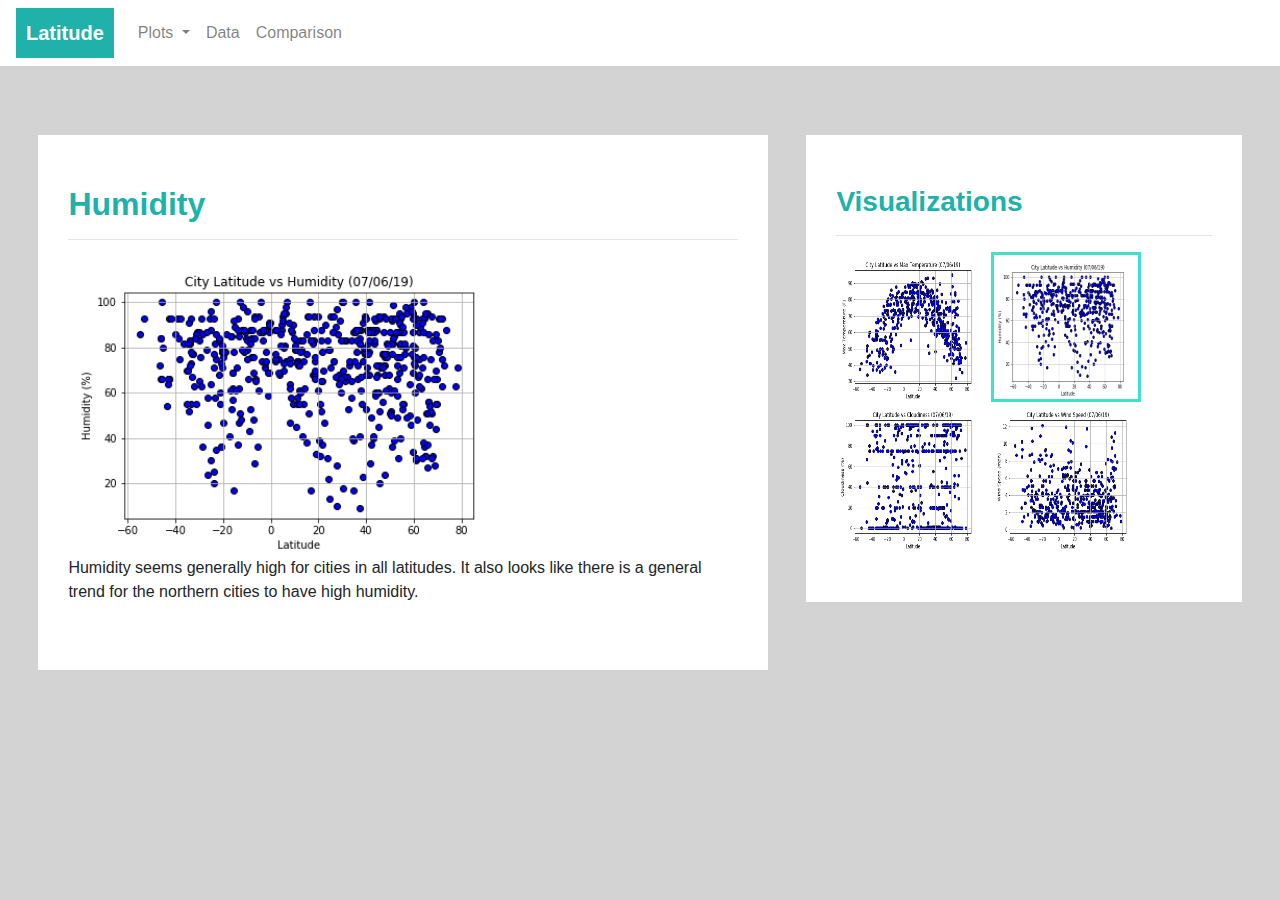
<file: L_humidity/index.html>
<!DOCTYPE html>
<html lang="en-us">

<!-------------------------------------->
<!-- HEAD SECTION -->
<!-------------------------------------->
<head>
    <meta charset="UTF-8">
    <!-- BOOTSTRAP: Responsive meta tag -->
    <meta name="viewport" content="width=device-width, initial-scale=1, shrink-to-fit=no">

    <!-------------------------------------->
    <!-- Tab Title -->
    <title>Humidity</title>


    <!-- Bring in our bootstrap stylesheet -->
    <!-- .min.css makes it machine readable, not human readable, for faster processing: -->
    <!-------------------------------------->
    <link rel="stylesheet" href="https://stackpath.bootstrapcdn.com/bootstrap/4.3.1/css/bootstrap.min.css" integrity="sha384-ggOyR0iXCbMQv3Xipma34MD+dH/1fQ784/j6cY/iJTQUOhcWr7x9JvoRxT2MZw1T" crossorigin="anonymous">

    <script src="https://code.jquery.com/jquery-3.3.1.slim.min.js" integrity="sha384-q8i/X+965DzO0rT7abK41JStQIAqVgRVzpbzo5smXKp4YfRvH+8abtTE1Pi6jizo" crossorigin="anonymous"></script>
    <script src="https://cdnjs.cloudflare.com/ajax/libs/popper.js/1.14.7/umd/popper.min.js" integrity="sha384-UO2eT0CpHqdSJQ6hJty5KVphtPhzWj9WO1clHTMGa3JDZwrnQq4sF86dIHNDz0W1" crossorigin="anonymous"></script>
    <script src="https://stackpath.bootstrapcdn.com/bootstrap/4.3.1/js/bootstrap.min.js" integrity="sha384-JjSmVgyd0p3pXB1rRibZUAYoIIy6OrQ6VrjIEaFf/nJGzIxFDsf4x0xIM+B07jRM" crossorigin="anonymous"></script>

    <!-- Personalized stylesheet (Human readable)-->
    <!-------------------------------------->
    <link rel="stylesheet" type="text/css" href="../styles.css">

</head>



<!-------------------------------------->
<!-- BODY SECTION -->
<!-------------------------------------->
<body>
    <!-- Using Bootstrap -->
    <!-------------------------------------->
    <!-- BOOTSTRAP NAVIGATION BAR -->
    <!-------------------------------------->
    <nav class="navbar navbar-expand-lg navbar-light nav-bg-small">
        <!-- <div class="pull-right"> -->
        <a class="navbar-brand latitude-nav" href="https://rfukamachi.github.io/rfukamachi-latitude">Latitude</a>
        
        <button class="navbar-toggler" type="button" data-toggle="collapse" data-target="#navbarNavDropdown" aria-controls="navbarNavDropdown" aria-expanded="false" aria-label="Toggle navigation">
            <span class="navbar-toggler-icon"></span>
        </button>
        
        <div class="collapse navbar-collapse" id="navbarNavDropdown">
            <ul class="navbar-nav">
                <!-- drop down for Plots Menu: -->
                <li class="nav-item dropdown">
                    <a class="nav-link dropdown-toggle" href="#" id="navbarDropdownMenuLink" role="button" data-toggle="dropdown" aria-haspopup="true" aria-expanded="false">
                    Plots
                    </a>
                    <div class="dropdown-menu" aria-labelledby="navbarDropdownMenuLink">
                    <a class="dropdown-item" href="../L_temp/index.html">Max Temperature</a>
                    <a class="dropdown-item" href="">Humidity</a>
                    <a class="dropdown-item" href="../L_cloudiness/index.html">Cloudiness</a>
                    <a class="dropdown-item" href="../L_wind/index.html">Wind Speed</a>
                    </div>
                </li>
                
                <!-- navigation link to Data -->
                <li class="nav-item">
                    <a class="nav-link" href="../L_data/index.html">Data</a>
                </li>
                
                <!-- navigation link to Comparison -->
                <li class="nav-item">
                    <a class="nav-link" href="../L_comp/index.html">Comparison</a>
                </li>
                
            </ul>
        <!-- </div> -->
        </div>
    </nav>

    <!-------------------------------------->
    <!-- CREATE BOX SET FOR THE HUMIDITY PAGE -->
    <!-------------------------------------->

    <div class="box-set">
        <figure class="box box-viz">
            <h2>Humidity</h2>
            <hr>
            <img src="../images/Latitude_vs_Humidity.png" alt="MaxTemp" height="300" width="450">
                <p>
                  Humidity seems generally high for cities in all latitudes. It also looks like there is a general trend for the northern cities to have high humidity. 
                </p>
        </figure>

        <figure class="box box-visualization">
            <h3>Visualizations</h2>
                <hr>
                <a href="../L_temp/index.html"> 
                    <img src="../images/Latitude_vs_MaxTemp.png" alt="MaxTemp" height="150" width="150">
                </a>
                <a href="../L_humidity/index.html"> 
                    <img src="../images/Latitude_vs_Humidity.png" alt="MaxTemp" height="150" width="150" style="border:solid turquoise">
                </a>
                <a href="../L_cloudiness/index.html"> 
                    <img src="../images/Latitude_vs_Cloudiness.png" alt="MaxTemp" height="150" width="150">
                </a>
                <a href="../L_wind/index.html"> 
                    <img src="../images/Latitude_vs_WindSpeed.png" alt="MaxTemp" height="150" width="150"> 
                </a>
        </figure>
    </div>



    
    
</body>

</html>
</file>
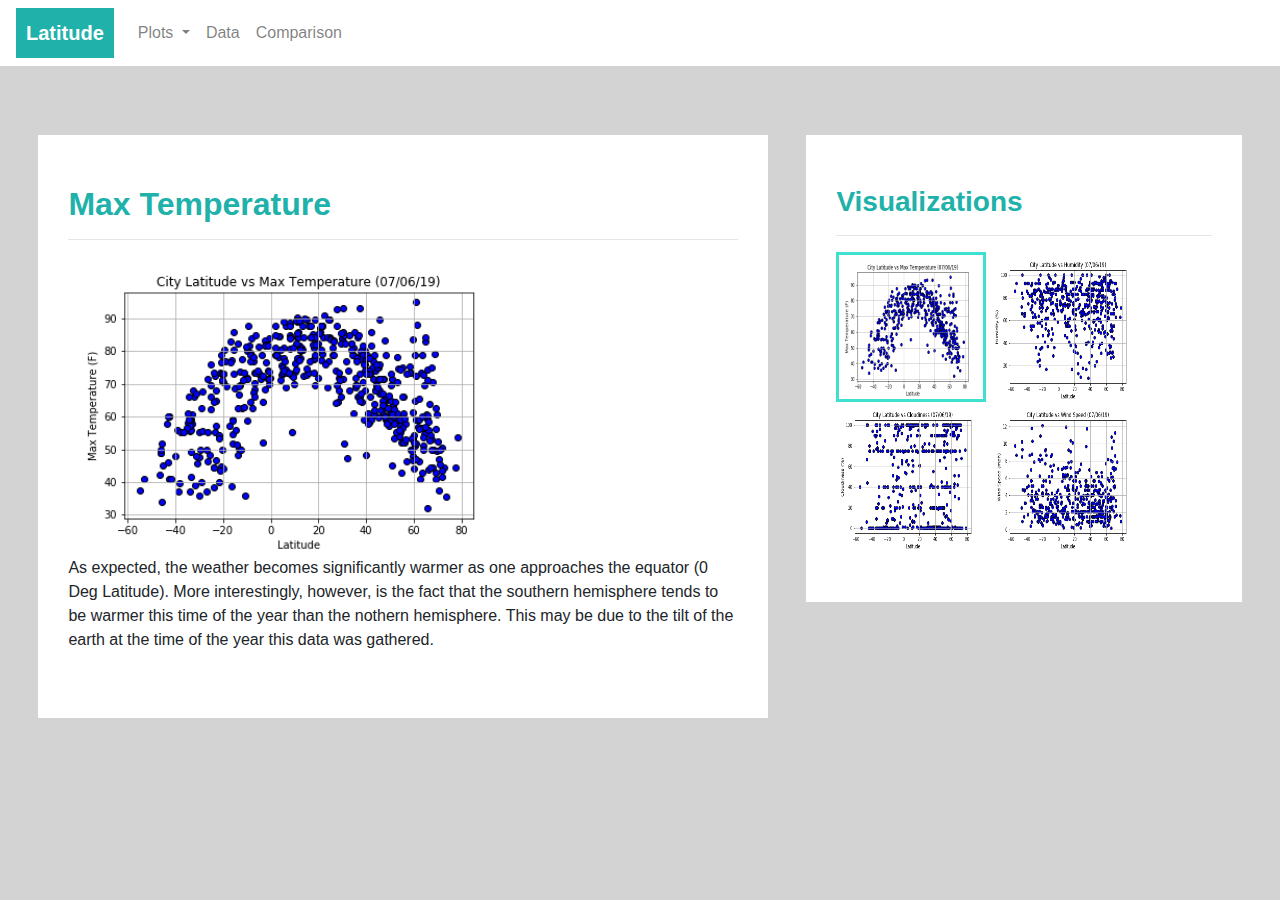
<file: L_temp/index.html>
<!DOCTYPE html>
<html lang="en-us">

<!-------------------------------------->
<!-- HEAD SECTION -->
<!-------------------------------------->
<head>
    <meta charset="UTF-8">
    <!-- BOOTSTRAP: Responsive meta tag -->
    <meta name="viewport" content="width=device-width, initial-scale=1, shrink-to-fit=no">

    <!-------------------------------------->
    <!-- Tab Title -->
    <title>Max Temp</title>


    <!-- Bring in our bootstrap stylesheet -->
    <!-- .min.css makes it machine readable, not human readable, for faster processing: -->
    <!-------------------------------------->
    <link rel="stylesheet" href="https://stackpath.bootstrapcdn.com/bootstrap/4.3.1/css/bootstrap.min.css" integrity="sha384-ggOyR0iXCbMQv3Xipma34MD+dH/1fQ784/j6cY/iJTQUOhcWr7x9JvoRxT2MZw1T" crossorigin="anonymous">

    <script src="https://code.jquery.com/jquery-3.3.1.slim.min.js" integrity="sha384-q8i/X+965DzO0rT7abK41JStQIAqVgRVzpbzo5smXKp4YfRvH+8abtTE1Pi6jizo" crossorigin="anonymous"></script>
    <script src="https://cdnjs.cloudflare.com/ajax/libs/popper.js/1.14.7/umd/popper.min.js" integrity="sha384-UO2eT0CpHqdSJQ6hJty5KVphtPhzWj9WO1clHTMGa3JDZwrnQq4sF86dIHNDz0W1" crossorigin="anonymous"></script>
    <script src="https://stackpath.bootstrapcdn.com/bootstrap/4.3.1/js/bootstrap.min.js" integrity="sha384-JjSmVgyd0p3pXB1rRibZUAYoIIy6OrQ6VrjIEaFf/nJGzIxFDsf4x0xIM+B07jRM" crossorigin="anonymous"></script>

    <!-- Personalized stylesheet (Human readable)-->
    <!-------------------------------------->
    <link rel="stylesheet" type="text/css" href="../styles.css">

</head>



<!-------------------------------------->
<!-- BODY SECTION -->
<!-------------------------------------->
<body>
    <!-- Using Bootstrap -->
    <!-------------------------------------->
    <!-- BOOTSTRAP NAVIGATION BAR -->
    <!-------------------------------------->
    <nav class="navbar navbar-expand-lg navbar-light nav-bg-small">
        <!-- <div class="pull-right"> -->
        <a class="navbar-brand latitude-nav" href="https://rfukamachi.github.io/rfukamachi-latitude">Latitude</a>
        
        <button class="navbar-toggler" type="button" data-toggle="collapse" data-target="#navbarNavDropdown" aria-controls="navbarNavDropdown" aria-expanded="false" aria-label="Toggle navigation">
            <span class="navbar-toggler-icon"></span>
        </button>
        
        <div class="collapse navbar-collapse" id="navbarNavDropdown">
            <ul class="navbar-nav">
                <!-- drop down for Plots Menu: -->
                <li class="nav-item dropdown">
                    <a class="nav-link dropdown-toggle" href="#" id="navbarDropdownMenuLink" role="button" data-toggle="dropdown" aria-haspopup="true" aria-expanded="false">
                    Plots
                    </a>
                    <div class="dropdown-menu" aria-labelledby="navbarDropdownMenuLink">
                    <a class="dropdown-item" href="">Max Temperature</a>
                    <a class="dropdown-item" href="../L_humidity/index.html">Humidity</a>
                    <a class="dropdown-item" href="../L_cloudiness/index.html">Cloudiness</a>
                    <a class="dropdown-item" href="../L_wind/index.html">Wind Speed</a>
                    </div>
                </li>
                
                <!-- navigation link to Data -->
                <li class="nav-item">
                    <a class="nav-link" href="../L_data/index.html">Data</a>
                </li>
                
                <!-- navigation link to Comparison -->
                <li class="nav-item">
                    <a class="nav-link" href="../L_comp/index.html">Comparison</a>
                </li>
                
            </ul>
        <!-- </div> -->
        </div>
    </nav>

    <!-------------------------------------->
    <!-- CREATE BOX SET FOR THE MAX TEMP PAGE -->
    <!-------------------------------------->

    <div class="box-set">
        <figure class="box box-viz">
            <h2>Max Temperature</h2>
            <hr>
            <img src="../images/Latitude_vs_MaxTemp.png" alt="MaxTemp" height="300" width="450">
                <p>
                  As expected, the weather becomes significantly warmer as one approaches the equator (0 Deg Latitude). More interestingly, however, is the fact that the southern hemisphere tends to be warmer this time of the year than the nothern hemisphere. This may be due to the tilt of the earth at the time of the year this data was gathered. 
                </p>
        </figure>

        <figure class="box box-visualization">
            <h3>Visualizations</h2>
                <hr>
                <a href="../L_temp/index.html"> 
                    <img src="../images/Latitude_vs_MaxTemp.png" alt="MaxTemp" height="150" width="150" style="border:solid turquoise">
                </a>
                <a href="../L_humidity/index.html"> 
                    <img src="../images/Latitude_vs_Humidity.png" alt="MaxTemp" height="150" width="150">
                </a>
                <a href="../L_cloudiness/index.html"> 
                    <img src="../images/Latitude_vs_Cloudiness.png" alt="MaxTemp" height="150" width="150">
                </a>
                <a href="../L_wind/index.html"> 
                    <img src="../images/Latitude_vs_WindSpeed.png" alt="MaxTemp" height="150" width="150"> 
                </a>
        </figure>
    </div>



    
    
</body>

</html>
</file>
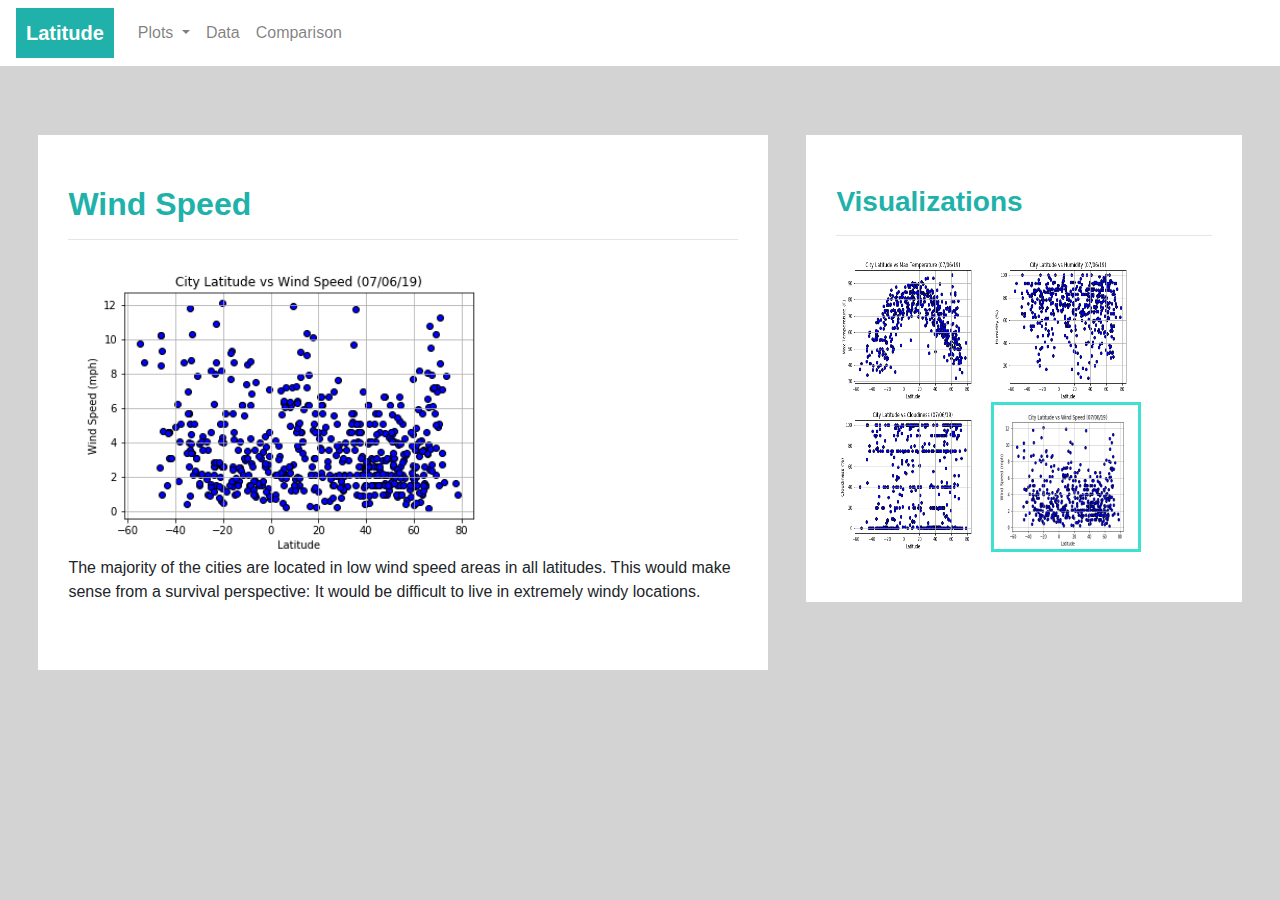
<file: L_wind/index.html>
<!DOCTYPE html>
<html lang="en-us">

<!-------------------------------------->
<!-- HEAD SECTION -->
<!-------------------------------------->
<head>
    <meta charset="UTF-8">
    <!-- BOOTSTRAP: Responsive meta tag -->
    <meta name="viewport" content="width=device-width, initial-scale=1, shrink-to-fit=no">

    <!-------------------------------------->
    <!-- Tab Title -->
    <title>Wind Speed</title>


    <!-- Bring in our bootstrap stylesheet -->
    <!-- .min.css makes it machine readable, not human readable, for faster processing: -->
    <!-------------------------------------->
    <link rel="stylesheet" href="https://stackpath.bootstrapcdn.com/bootstrap/4.3.1/css/bootstrap.min.css" integrity="sha384-ggOyR0iXCbMQv3Xipma34MD+dH/1fQ784/j6cY/iJTQUOhcWr7x9JvoRxT2MZw1T" crossorigin="anonymous">

    <script src="https://code.jquery.com/jquery-3.3.1.slim.min.js" integrity="sha384-q8i/X+965DzO0rT7abK41JStQIAqVgRVzpbzo5smXKp4YfRvH+8abtTE1Pi6jizo" crossorigin="anonymous"></script>
    <script src="https://cdnjs.cloudflare.com/ajax/libs/popper.js/1.14.7/umd/popper.min.js" integrity="sha384-UO2eT0CpHqdSJQ6hJty5KVphtPhzWj9WO1clHTMGa3JDZwrnQq4sF86dIHNDz0W1" crossorigin="anonymous"></script>
    <script src="https://stackpath.bootstrapcdn.com/bootstrap/4.3.1/js/bootstrap.min.js" integrity="sha384-JjSmVgyd0p3pXB1rRibZUAYoIIy6OrQ6VrjIEaFf/nJGzIxFDsf4x0xIM+B07jRM" crossorigin="anonymous"></script>

    <!-- Personalized stylesheet (Human readable)-->
    <!-------------------------------------->
    <link rel="stylesheet" type="text/css" href="../styles.css">

</head>



<!-------------------------------------->
<!-- BODY SECTION -->
<!-------------------------------------->
<body>
    <!-- Using Bootstrap -->
    <!-------------------------------------->
    <!-- BOOTSTRAP NAVIGATION BAR -->
    <!-------------------------------------->
    <nav class="navbar navbar-expand-lg navbar-light nav-bg-small">
        <!-- <div class="pull-right"> -->
        <a class="navbar-brand latitude-nav" href="https://rfukamachi.github.io/rfukamachi-latitude">Latitude</a>
        
        <button class="navbar-toggler" type="button" data-toggle="collapse" data-target="#navbarNavDropdown" aria-controls="navbarNavDropdown" aria-expanded="false" aria-label="Toggle navigation">
            <span class="navbar-toggler-icon"></span>
        </button>
        
        <div class="collapse navbar-collapse" id="navbarNavDropdown">
            <ul class="navbar-nav">
                <!-- drop down for Plots Menu: -->
                <li class="nav-item dropdown">
                    <a class="nav-link dropdown-toggle" href="#" id="navbarDropdownMenuLink" role="button" data-toggle="dropdown" aria-haspopup="true" aria-expanded="false">
                    Plots
                    </a>
                    <div class="dropdown-menu" aria-labelledby="navbarDropdownMenuLink">
                    <a class="dropdown-item" href="../L_temp/index.html">Max Temperature</a>
                    <a class="dropdown-item" href="../L_humidity/index.html">Humidity</a>
                    <a class="dropdown-item" href="../L_cloudiness/index.html">Cloudiness</a>
                    <a class="dropdown-item" href="">Wind Speed</a>
                    </div>
                </li>
                
                <!-- navigation link to Data -->
                <li class="nav-item">
                    <a class="nav-link" href="../L_data/index.html">Data</a>
                </li>
                
                <!-- navigation link to Comparison -->
                <li class="nav-item">
                    <a class="nav-link" href="../L_comp/index.html">Comparison</a>
                </li>
                
            </ul>
        <!-- </div> -->
        </div>
    </nav>

    <!-------------------------------------->
    <!-- CREATE BOX SET FOR THE HUMIDITY PAGE -->
    <!-------------------------------------->

    <div class="box-set">
        <figure class="box box-viz">
            <h2>Wind Speed</h2>
            <hr>
            <img src="../images/Latitude_vs_WindSpeed.png" alt="MaxTemp" height="300" width="450">
                <p>
                    The majority of the cities are located in low wind speed areas in all latitudes. This would make sense from a survival perspective: It would be difficult to live in extremely windy locations.
                </p>
        </figure>

        <figure class="box box-visualization">
            <h3>Visualizations</h2>
                <hr>
                <a href="../L_temp/index.html"> 
                    <img src="../images/Latitude_vs_MaxTemp.png" alt="MaxTemp" height="150" width="150">
                </a>
                <a href="../L_humidity/index.html"> 
                    <img src="../images/Latitude_vs_Humidity.png" alt="MaxTemp" height="150" width="150">
                </a>
                <a href="../L_cloudiness/index.html"> 
                    <img src="../images/Latitude_vs_Cloudiness.png" alt="MaxTemp" height="150" width="150">
                </a>
                <a href="../L_wind/index.html"> 
                    <img src="../images/Latitude_vs_WindSpeed.png" alt="MaxTemp" height="150" width="150" style="border:solid turquoise"> 
                </a>
        </figure>
    </div>



    
    
</body>

</html>
</file>
<file: styles.css>
/**********************************************************************************
/* STYLES.CSS */
/**********************************************************************************/



/*****************************************/
/* NAV BAR */
/*****************************************/
.navbar-brand {
  background-color: lightseagreen;
  padding: 10px 10px 10px 10px;
  z-index: 10;
}

.navbar-light .navbar-brand {
  color: white;
}

.nav-bg-small{
  background-color: white;
}

.collapse {
  z-index: 10;
  background-color: white;
}


.latitude-nav {
  /* font-family: auto; */
  font-weight: bold;
}



/*****************************************/
/* HEADER FORMATTING */
/*****************************************/
h2 {
  /* font-family: auto; */
  color: lightseagreen;
  font-weight: bold;
}

h3 {
  /* font-family: initial; */
  color: lightseagreen;
  font-weight: bold;
}

h4 {
  /* font-family: initial; */
  color: lightseagreen;
  font-size: medium;
  font-weight: bold;
  text-align: center;
}



/*****************************************
- FOR THE COMPARISON AND DATA PAGES:
*****************************************/
.add-scrollbar {
  height: 150vh;
  overflow-y: scroll;
}



/*****************************************/
/* BODY */
/*****************************************/
body {
  background-color: lightgray;
}


/**********************************************************************************
/**********************************************************************************
/* BOX CONFIG */
/**********************************************************************************
/**********************************************************************************/

/*****************************************
 BOX SET - FOR ALL PAGES
*****************************************/
.box-set {
  position: relative;
}

.box {
  position: fixed;
}


/*****************************************
FOR LANDING PAGE
*****************************************/
.box-summary {
  top:15%;
  left: 3%;
  right: 40%;
  background-color: white;
  padding: 50px 30px 50px 30px; 
}

#floatleft {
  float: left;
}


/*****************************************
 BOX - FOR LANDING AND VISUALIZATION PAGES
 - RIGHT PANEL
*****************************************/
.box-visualization {
  top:15%;
  right: 3%;
  left: 63%;
  background-color: white;
  padding: 50px 30px 50px 30px; 
}


/*****************************************
 BOX - FOR ALL VISUALIZATION PAGES
 - LEFT PANEL
*****************************************/
.box-viz {
  top:15%;
  left: 3%;
  right: 40%;
  background-color: white;
  padding: 50px 30px 50px 30px; 
}

/*****************************************
 BOX - FOR COMPARISON PAGE
*****************************************/
.box-cmp {
  /* position: relative; */
  top: 10%;
  right: 5%;
  left: 5%;
  width: fit-content;
  background-color: white;
  padding: 30px 30px 50px 30px; 
}

/*****************************************
 BOX - FOR DATA PAGE
*****************************************/
.box-data {
  /* position: relative; */
  top: 10%;
  right: 5%;
  left: 5%;
  width: fit-content;
  background-color: white;
  padding: 30px 30px 50px 30px; 
}





/**********************************************************************************
/**********************************************************************************
MEDIA QUERIES
/**********************************************************************************
/**********************************************************************************/

/*****************************************
 MEDIA QUERY - FOR SCREEN WIDTH 400 - 990PX
*****************************************/
@media (max-width: 990px) {
  .box-summary {
    top:15%;
    left: 3%;
    right: 3%;
    background-color: white;
  }
  
  .box-visualization {
    top:62%;
    right: 3%;
    left: 3%;
    background-color: white;
  }

  .box-viz {
    top:15%;
    left: 3%;
    right: 3%;
    background-color: white;
  }
 
  .box-cmp {
    /* position: fixed; */
    top: 9%;
    left: 3%;
    right: 3%;
    background-color: white;
  }

  .box-data {
    /* position: relative; */
    top: 9%;
    right: 3%;
    left: 3%;
    width: fit-content;
    background-color: white;
  }

  .nav-bg-small{
    background-color: lightseagreen;
    margin: 5px, 5px, 5px, 5px;
    z-index: 10;
  }
  
}



/*****************************************
 MEDIA QUERY - FOR SCREEN WIDTH < = 400
*****************************************/
@media (max-width: 400px) {
  .box-summary {
    top: 13%;
    left: 1%;
    right: 1%;
    background-color: white;
    padding: 5px 3px 5px 3px; 
  }
  
  .box-visualization {
    top:80%;
    right: 1%;
    left: 1%;
    background-color: white;
    padding: 5px 3px 5px 3px; 
  }

  .box-viz {
    top:13%;
    left: 1%;
    right: 1%;
    background-color: white;
    padding: 5px 3px 5px 3px; 
  }

  .box-cmp {
    /* position: fixed; */
    top: 9%;
    left: 1%;
    right: 1%;
    background-color: white;
    padding: 5px 3px 5px 3px; 
  }
 
  .box-data {
    /* position: relative; */
    top: 9%;
    right: 1%;
    left: 1%;
    width: fit-content;
    background-color: white;
    padding: 5px 3px 5px 3px; 
  }

  .nav-bg-small{
    background-color: lightseagreen;
  }
  

}
</file>
